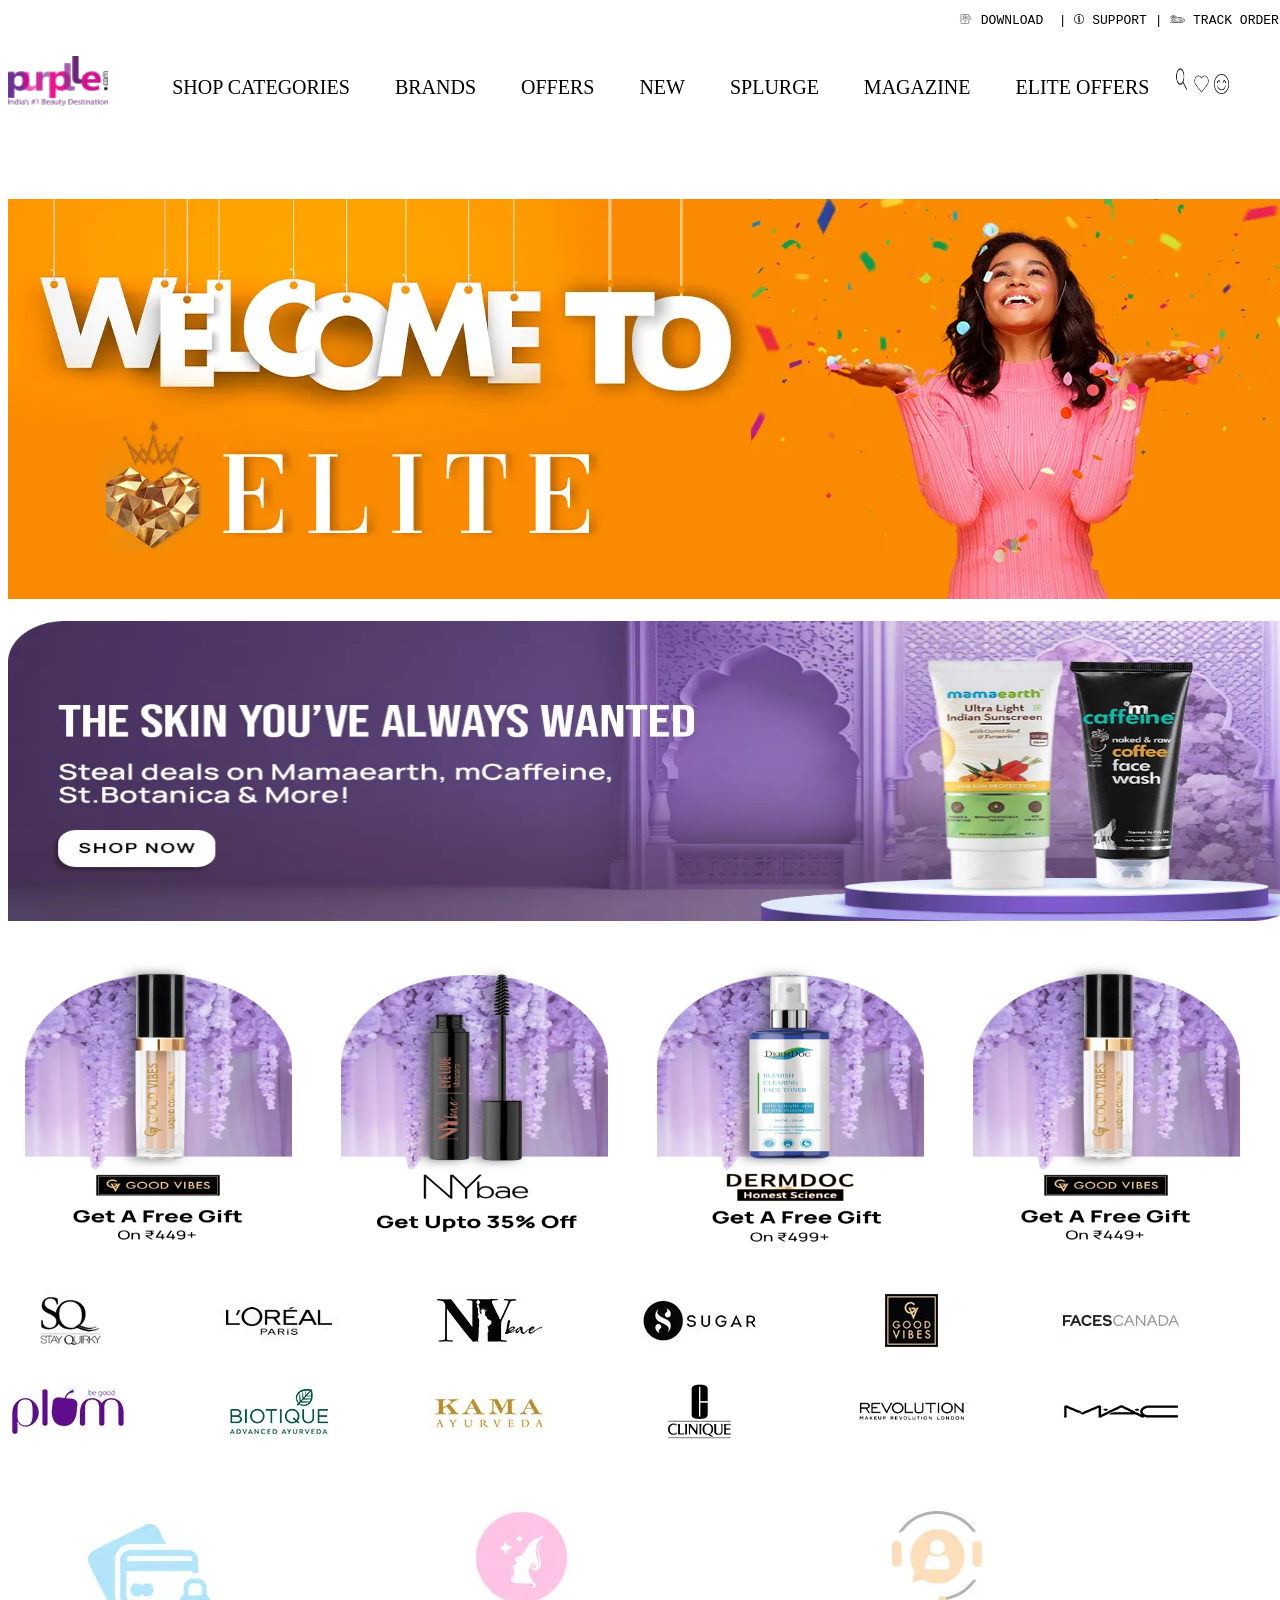
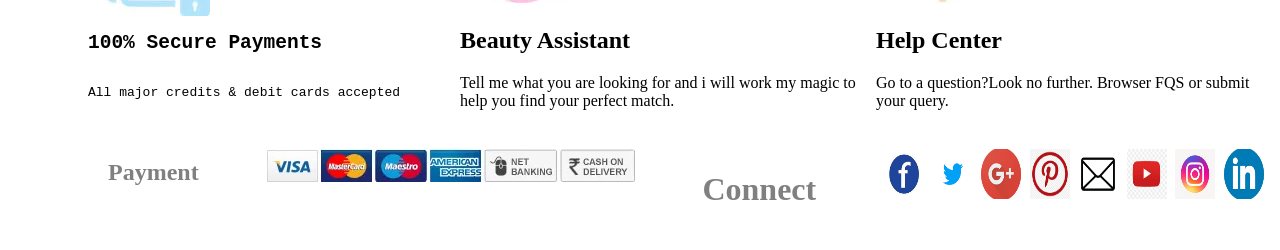
<file: index.html>
<!doctype html>
<html>
<head>
<title>
</title>
<link rel="stylesheet" href="./css/poll.css">
</head>
<body>
<pre>
<div class="a"><a href="download.html"style="text-decoration:none;"><img src="./images/down.png" width=15px height=10px><span style="color:black;"> DOWNLOAD</span></a>  | <a href="support.html" style="text-decoration:none;"><img src="./images/support.png" width=10px height=10px><span style="color:black;"> SUPPORT</span></a> | <a href="" style="text-decoration:none;"><img src="./images/track.png"width=15px height=10px><span style="color:black;"> TRACK ORDER</span></a></div>
</pre>
<div class="ali">
<nav> 
<div class="gin"><img src="./images/ale.png" width=100px height=50px></div>
<ul>
<li><a  class="shop-nav" href="#subu" style="text-decoration:none;"><span style="color:black;">SHOP CATEGORIES</span></a>
<div id="subu">
<div class="suve">
<div class="kav">
<pre>
Hair Accessories
<h4>Complete Hair Accessories Collection
Hair Clips & Bands
Hair Extensions
</h4>
</pre>
</div>
<div class="dhanu">
<pre>
Toners & Face Mists
<h4>Complete Toners & Face Mists Collection
Toners
Face Mists
</h4>
</pre>
</div>
</div>
<div class="nis">
<div class="subi">
<pre>
Makeup Accessories
<h4>Complete Makeup Accessories
Collection
Makeup Pouches
Nail Art
Eye Lenses
</h4>
</pre>
</div>
<div class="prathi">
<pre>
Gifts and Values Sets-Mom & Baby
<h4>
Complete Gifts and Value Sets-Mom & 
Baby Collection
Mom & Baby Gift Sets
</h4>
</pre>
</div>
</div>
<div class="japi">
<div class="aar">
<pre>
Oral Care
<h4>Complete Oral Care Collection
Floss & Tongue Cleaners
Mouthwash 
Toothpaste
ToothBrush
</h4>
</pre>
</div>
<div class="ind">
<pre>
Lifestyle Appliances
<h4>
Complete Lifestyle Appliances Collection
Smart Watches
Smart Bands
Headphones 
</h4>
</pre>
</div>
</div>
</div>
</li>
<li><a href="#desi"style="text-decoration:none;"><span style="color:black;">BRANDS</span></a>
<div class="desi">
<img src="./images/loq.png">
<img src="./images/low.png">
<img src="./images/ny.png">
<img src="./images/suq.png">
<img src="./images/gv.png">
<img src="./images/fac.png">
<img src="./images/plu.png">
<img src="./images/bit.png">
<img src="./images/kar.png">
<img src="./images/cli.png">
<img src="./images/mur.png">
<img src="./images/mac.png">
</div>
</li>
<li><a href="offers.html"style="text-decoration:none;"><span style="color:black;">OFFERS</span></a></li>
<li><a href="new.html"style="text-decoration:none;"><span style="color:black;">NEW</span></a></li> 
<li><a href="splurge.html"style="text-decoration:none;"><span style="color:black;">SPLURGE</span></a></li>
<li><a href="refund.html"style="text-decoration:none;"><span style="color:black;">MAGAZINE</span></a></li>
<li><a href="ellite.html"style="text-decoration:none;"><span style="color:black;">ELITE OFFERS</span></a></li> 
<img src="./images/search.png"width=15px height=30px>
<img src="./images/fav.png"width=15px height=20px>
<img src="./images/smile.png"width=15px height=20px>
</ul>
</nav>
</div>
<img src="./images/eli.png">
<br>
<br>
<div class="mard">
<img src="./images/the.png"width=1300px height=300px>
<img src="./images/black.png"width=1260px height=300px>
<img src="./images/opt.png"width=1260px height=300px>
</div>
<br>
<br>
<div class="vill">
<img src="./images/san.png" width=300px height=300px>
<img src="./images/get.png" width=300px height=300px>
<img src="./images/gif.png" width=300px height=300px>
<img src="./images/san.png" width=300px height=300px>
</div>
<br>
<br>
<div class="gira">
<img src="./images/loq.png">
<img src="./images/low.png">
<img src="./images/ny.png">
<img src="./images/suq.png">
<img src="./images/gv.png">
<img src="./images/fac.png">
</div>
<br>
<br>
<div class="honk">
<img src="./images/plu.png">
<img src="./images/bit.png">
<img src="./images/kar.png">
<img src="./images/cli.png">
<img src="./images/mur.png">
<img src="./images/mac.png">
</div>

<br>
<br>
<br>
<br>
<div class="ion">
<pre>
<div class="im">
    <img src="./images/pay.png">
<h2>100% Secure Payments   </h2>
All major credits & debit cards accepted
</div></pre>
<div class="beu">
<img src="./images/beu.png">
<a href="refund.html"style="text-decoration:none;">
<h2><span style="color:black;">Beauty Assistant</span></h2>
<span style="color:black;">Tell me what you are looking for and i will work
my magic to help you find your perfect match.</span></a>
</div>
<div class="mic">
<img src="./images/mic.png">
<a href="support.html"style="text-decoration:none;">
<h2><span style="color:black;">Help Center</span></h2>
<span style="color:black;">Go to a question?Look no further.
Browser FQS or submit your query.</span> </a>
</div></div>
<br>
<br>
<div class="der">
<div class="paym">
<div class="hz"><h2><span style="color:grey;">Payment</span></h2></div>
<img src="./images/am.png">
</div>
<div class="conn">
<h1><span style="color:grey;">Connect</span></h1>
<div class="logo">
<img src="./images/fac.jpg"width=40px height=50px>
<img src="./images/tw.png" width=40px height=50px>
<img src="./images/gp.jpg"width=40px height=50px>
<img src="./images/pri.png"width=40px height=50px>
<img src="./images/mail.png"width=40px height=50px>
<img src="./images/you.jpg" width=40px height=50px>
<img src="./images/insta.jpg" width=40px height=50px>
<img src="./images/link.png"width=40px height=50px>
</div>
</div></div>


</body>
</html>
</file>
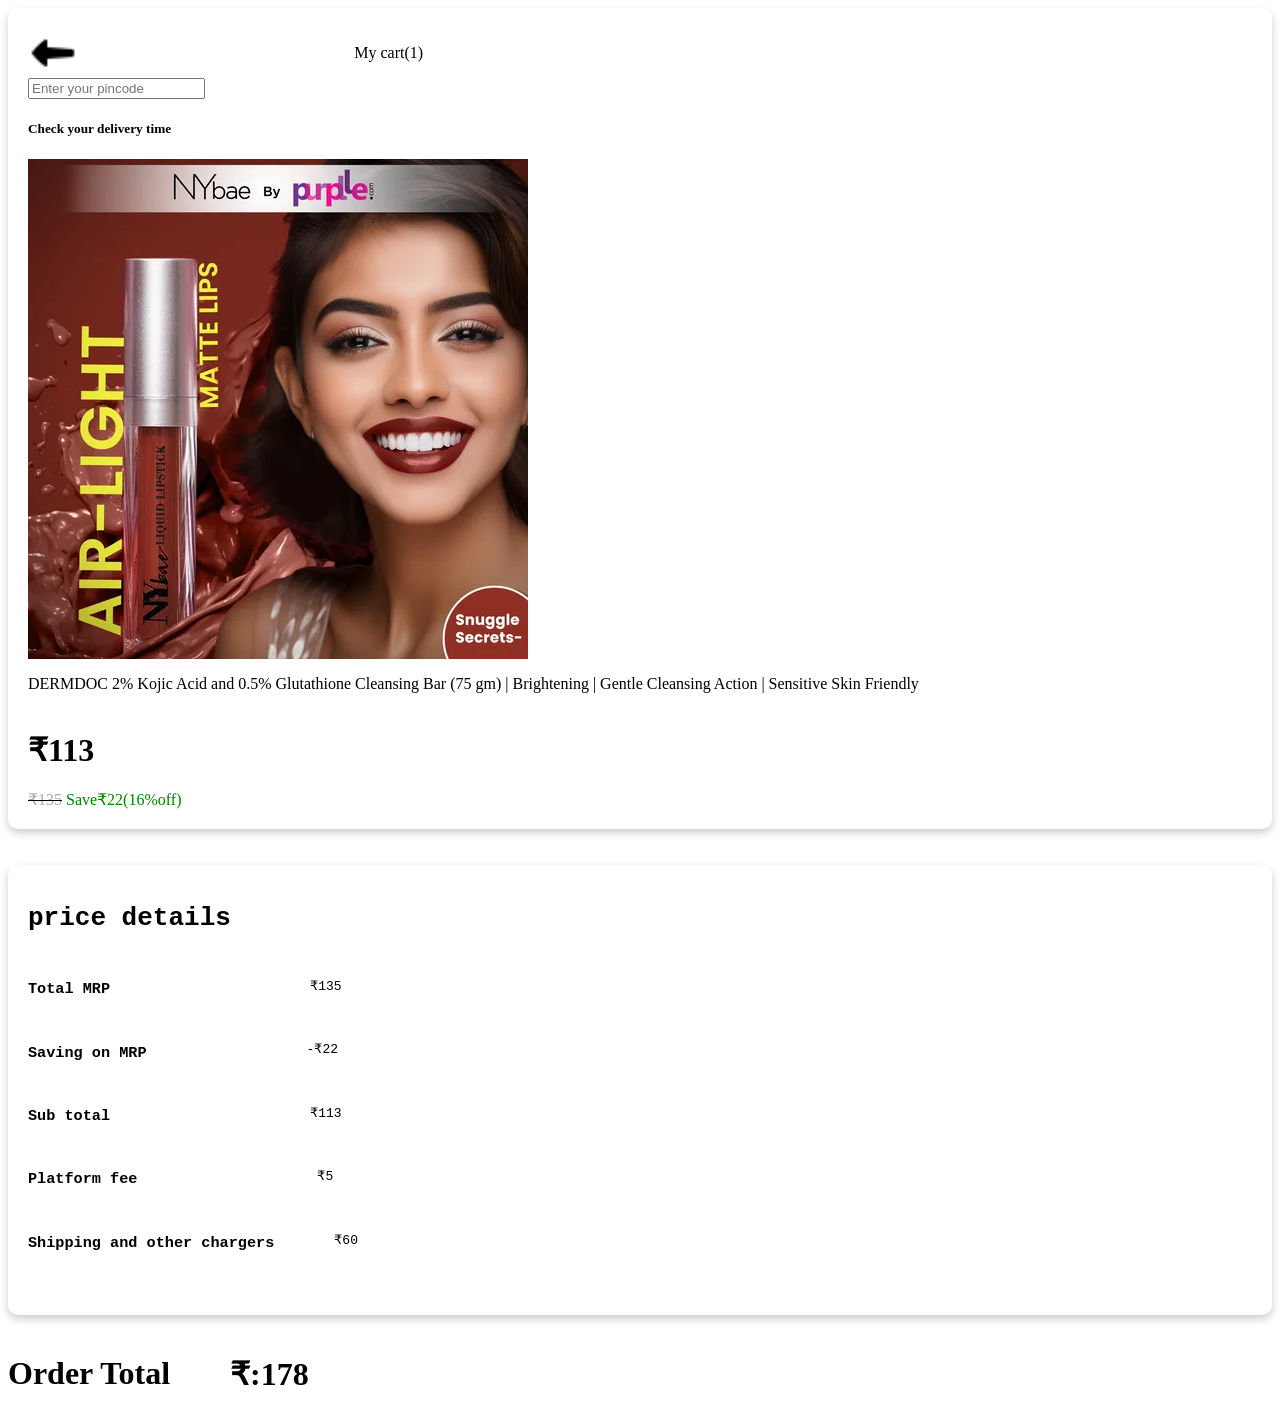
<file: add.html>
<!doctype html>
<html>
<head>
<title>Add cart</title>
<link rel="stylesheet" href="./css/poll.css">
</head>
<body>
<div id="meen">
<div class="brit">
<img src="./images/left.png" alt="arrow" height="50px">
<p>My cart(1)</p></div>
<input id="pin" type="text" placeholder="Enter your pincode" required>
<h5>Check your delivery time</h5>
<div class="hell">
<img src="./images/lip.png" alt="pears">
<p>DERMDOC 2% Kojic Acid and 0.5% Glutathione Cleansing Bar (75 gm) | Brightening | Gentle Cleansing Action | Sensitive Skin Friendly</p></div>
<h1><b>&#8377;113</b></h1><del><span style="color:darkgrey;">&#8377;135</span></del> <span style="color:green;">Save&#8377;22(16%off)</span>
</div><br><br>
<div id="ot">
<pre>
<h1>price details</h1>
<div class="mrp"><h3>Total MRP</h3><p>&#8377;135</p></div>
<div class="asa"><h3>Saving on MRP</h3><p>-&#8377;22</p></div>
<div class="merc"><h3>Sub total</h3><p>&#8377;113</p></div>
<div class="mirth"><h3>Platform fee</h3><p>&#8377;5</p></div>
<div class="ver"><h3>Shipping and other chargers</h3><p>&#8377;60</p></div>
</pre></div><br>
<div class="meo">
<div class="ode"><h1>Order Total</h1><h1>&#8377:178</h1>
</div></div>
</body>
</html>
</file>
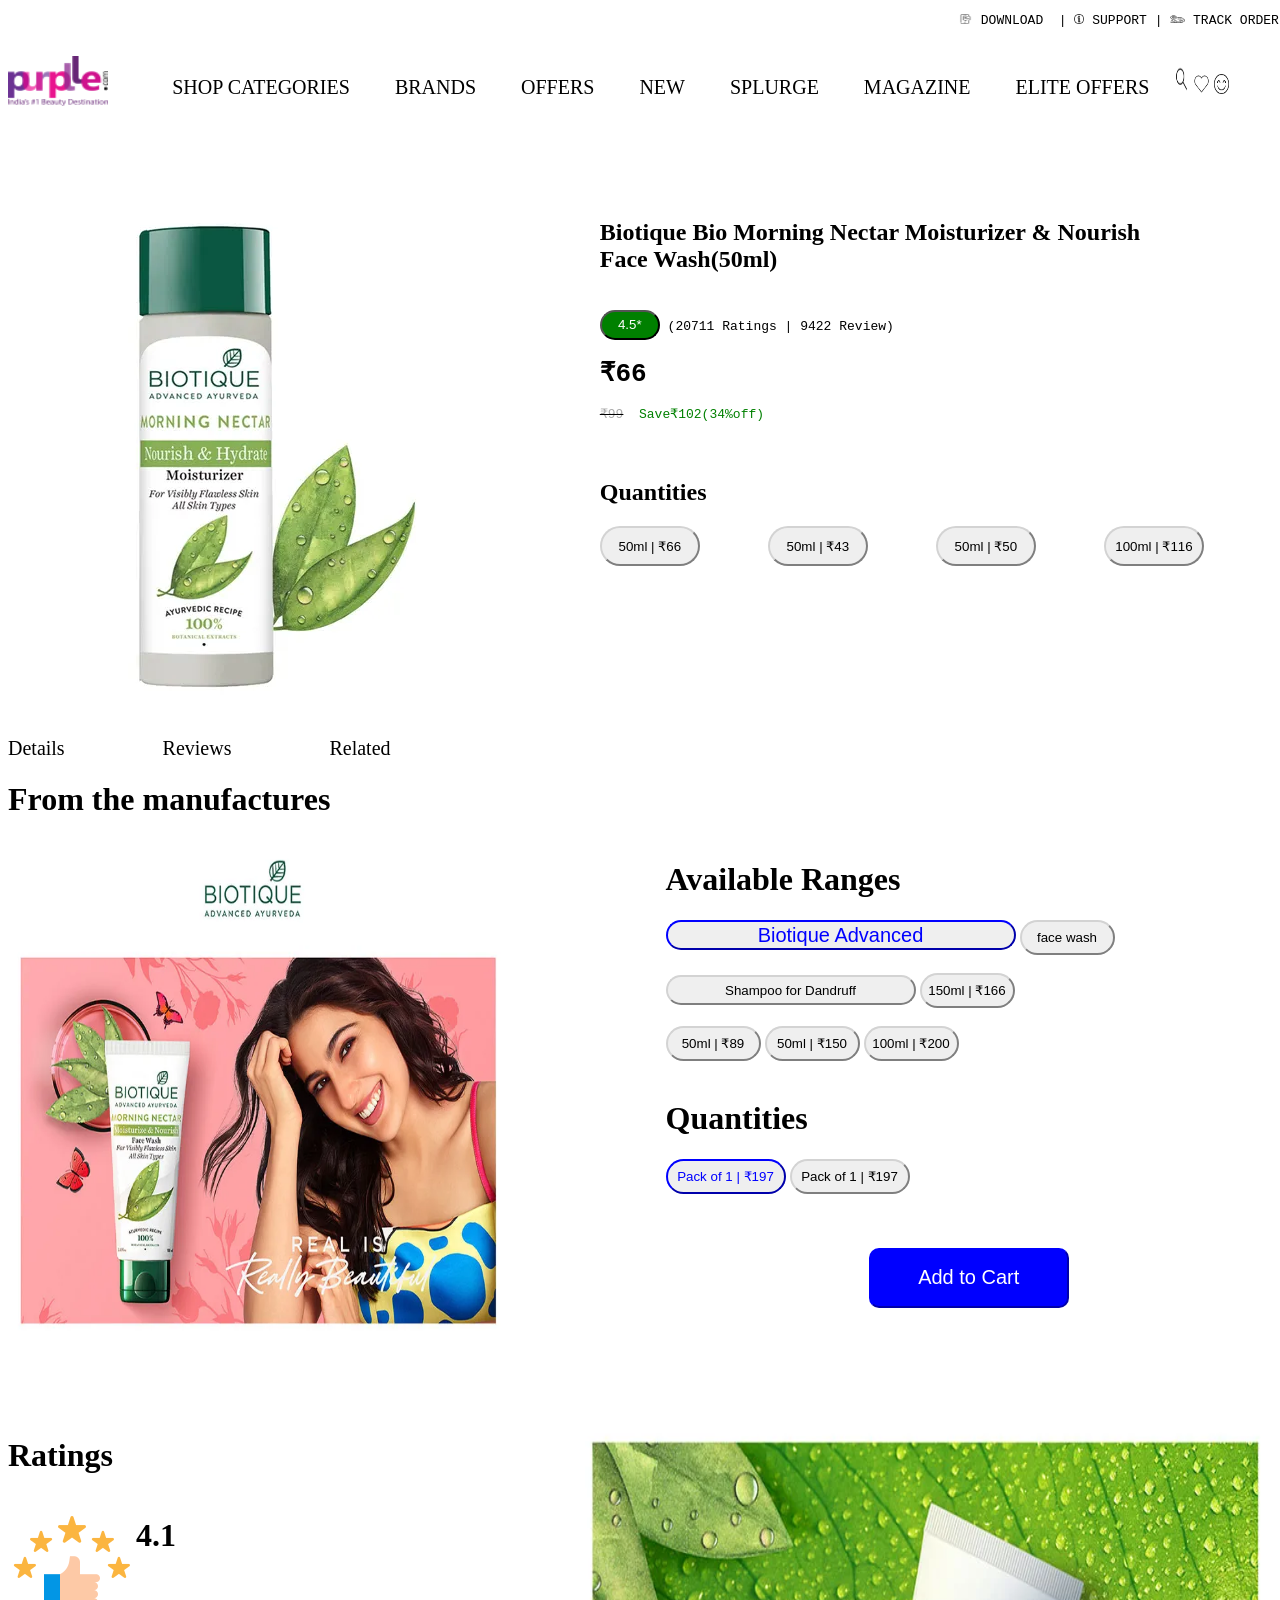
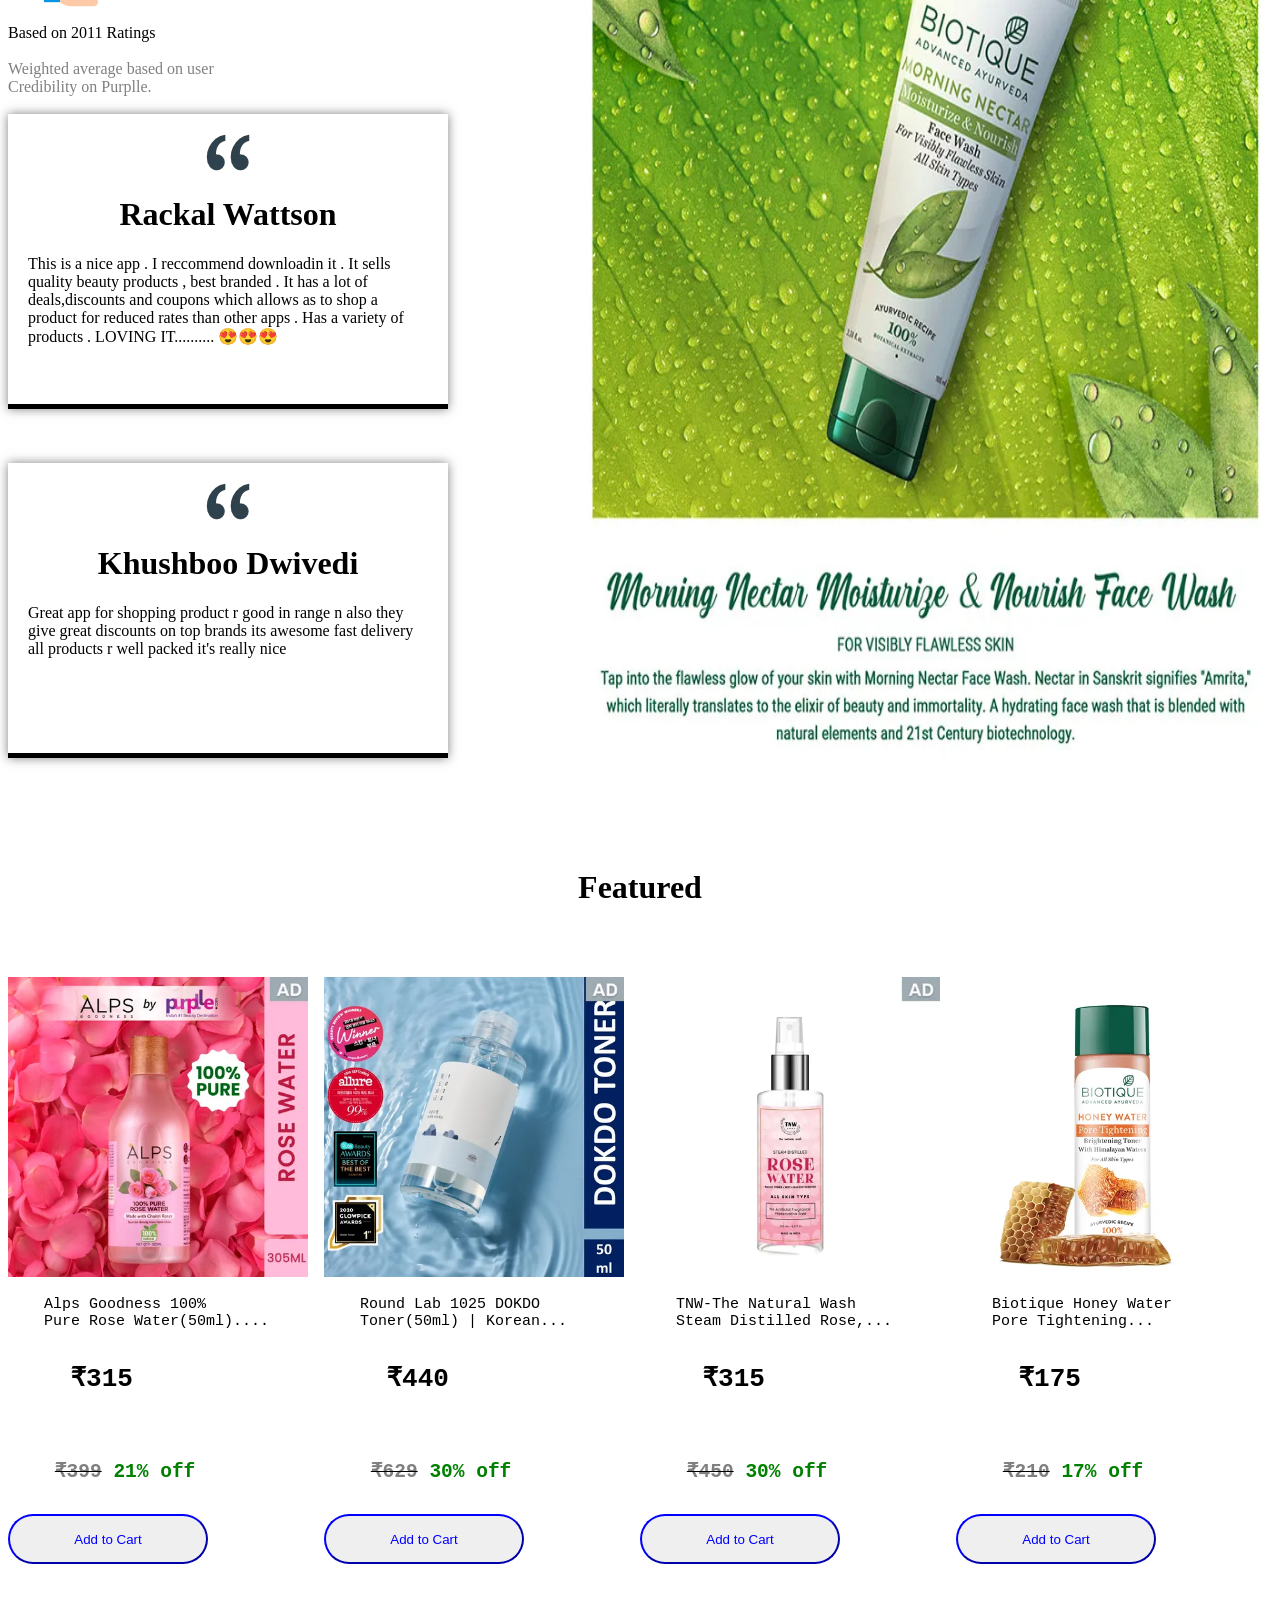
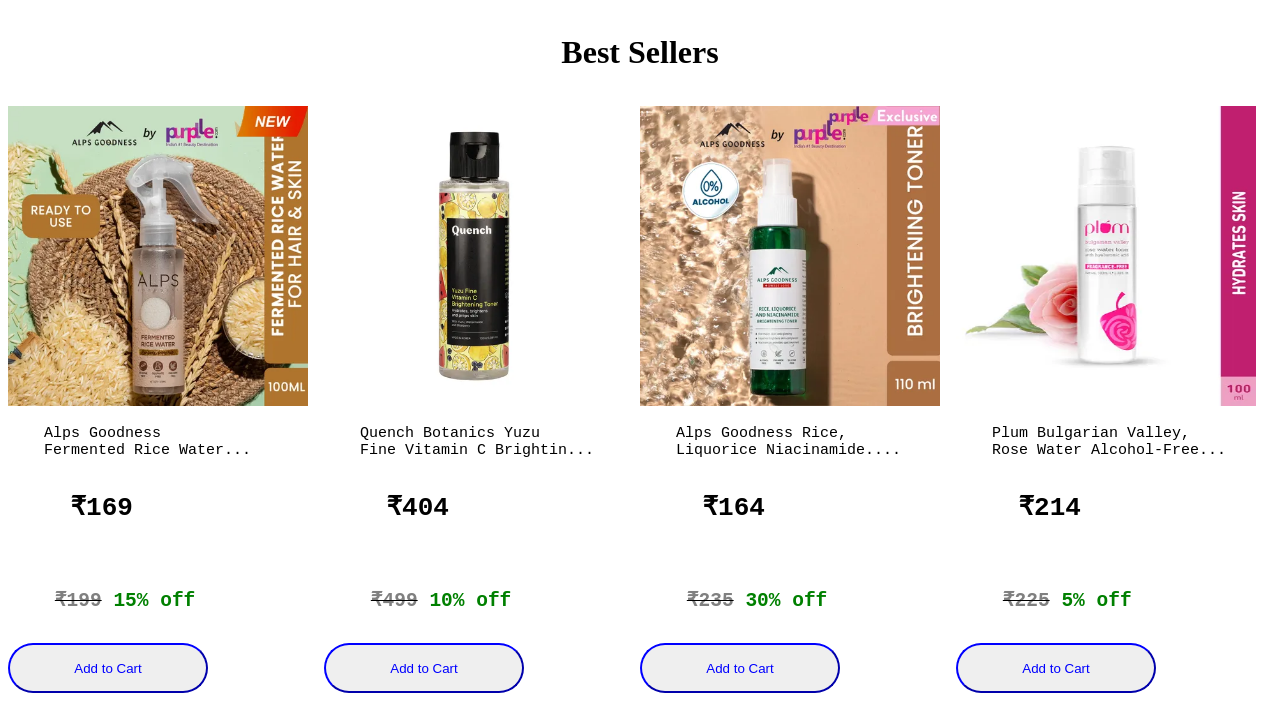
<file: bio.html>
<!doctype html>
<html>
<head>
<title>
product webpages
</title>
<link rel="stylesheet" href="./css/poll.css">
</head>
<body>
<pre>
<div class="a"><a href="download.html"style="text-decoration:none;"><img src="./images/down.png" width=15px height=10px><span style="color:black;"> DOWNLOAD</span></a>  | <a href="" style="text-decoration:none;"><img src="./images/support.png" width=10px height=10px><span style="color:black;"> SUPPORT</span></a> | <a href="" style="text-decoration:none;"><img src="./images/track.png"width=15px height=10px><span style="color:black;"> TRACK ORDER</span></a></div>
</pre>
<div class="ali">
<nav> 
<div class="gin"><img src="./images/ale.png" width=100px height=50px></div>
<ul>
<li><a  class="shop-nav" href="#subu" style="text-decoration:none;"><span style="color:black;">SHOP CATEGORIES</span></a>
<div id="subu">
<div class="suve">
<div class="kav">
<pre>
Hair Accessories
<h4>Complete Hair Accessories Collection
Hair Clips & Bands
Hair Extensions
</h4>
</pre>
</div>
<div class="dhanu">
<pre>
Toners & Face Mists
<h4>Complete Toners & Face Mists Collection
Toners
Face Mists
</h4>
</pre>
</div>
</div>
<div class="nis">
<div class="subi">
<pre>
Makeup Accessories
<h4>Complete Makeup Accessories
Collection
Makeup Pouches
Nail Art
Eye Lenses
</h4>
</pre>
</div>
<div class="prathi">
<pre>
Gifts and Values Sets-Mom & Baby
<h4>
Complete Gifts and Value Sets-Mom & 
Baby Collection
Mom & Baby Gift Sets
</h4>
</pre>
</div>
</div>
<div class="japi">
<div class="aar">
<pre>
Oral Care
<h4>Complete Oral Care Collection
Floss & Tongue Cleaners
Mouthwash 
Toothpaste
ToothBrush
</h4>
</pre>
</div>
<div class="ind">
<pre>
Lifestyle Appliances
<h4>
Complete Lifestyle Appliances Collection
Smart Watches
Smart Bands
Headphones 
</h4>
</pre>
</div>
</div>
</div>
</li>
<li><a href="#desi"style="text-decoration:none;"><span style="color:black;">BRANDS</span></a>
<div class="desi">
<img src="./images/loq.png">
<img src="./images/low.png">
<img src="./images/ny.png">
<img src="./images/suq.png">
<img src="./images/gv.png">
<img src="./images/fac.png">
<img src="./images/plu.png">
<img src="./images/bit.png">
<img src="./images/kar.png">
<img src="./images/cli.png">
<img src="./images/mur.png">
<img src="./images/mac.png">
</div>
</li>
<li><a href="offers.html"style="text-decoration:none;"><span style="color:black;">OFFERS</span></a></li>
<li><a href="new.html"style="text-decoration:none;"><span style="color:black;">NEW</span></a></li> 
<li><a href="splurge.html"style="text-decoration:none;"><span style="color:black;">SPLURGE</span></a></li>
<li><a href="refund.html"style="text-decoration:none;"><span style="color:black;">MAGAZINE</span></a></li>
<li><a href="index.html"style="text-decoration:none;"><span style="color:black;">ELITE OFFERS</span></a></li> 
<img src="./images/search.png"width=15px height=30px>
<img src="./images/fav.png"width=15px height=20px>
<img src="./images/smile.png"width=15px height=20px>
</ul>
</nav>
</div>

<div class="sd">
<div class="rt">
<img src="./images/bio.png">
</div>
<div class="yt">

<h2>Biotique Bio Morning Nectar Moisturizer & Nourish 
<br>
Face Wash(50ml)
<br>
</h2>
<div class="uy">
<pre>
<input id="rate" type="submit" value="4.5*"> (20711 Ratings | 9422 Review)
<h1><b>&#8377;66</b></h1><del><span style="color:darkgrey;">&#8377;99</span></del>  <span style="color:green;">Save&#8377;102(34%off)</span>
</pre>

</div>
<div class="fq">
<h2>Quantities</h2>
<div class="fr">
<input id="fif" type="submit" value="50ml | &#8377;66">
<input id="fif" type="submit" value="50ml | &#8377;43">
<input id="fif" type="submit" value="50ml | &#8377;50">
<input id="fif" type="submit" value="100ml | &#8377;116">

</div>
</div>
</div>
</div><br>
<br>
<br>

<div class="xz">
<nav>
<a href="#details"style="text-decoration:none;"><span style="color:black;">Details</span></a>
<a href="#review"style="text-decoration:none;"><span style="color:black;">Reviews</span></a>
<a href="#id"style="text-decoration:none;"><span style="color:black;">Related</span></a>
</nav>
</div>
<div id="details">
<h1>From the manufactures</h1>
<div class="axe">
<div class="xc">
<img src="./images/tiq.png"width=500px height=500px>
</div>
<div class="neo">
<h1>Available Ranges</h1>
<div class="df"><input id="pri" type="submit" value="Biotique Advanced">
<input id="lipses" type="submit" value="face wash">
</div>
<br>
<div class="cx">
<input id="lig" type="submit" value="Shampoo for Dandruff">
<input id="fi" type="submit" value="150ml | &#8377;166">
</div>
<br>
<div class="df">
<input id="in" type="submit" value="50ml | &#8377;89">
<input id="an" type="submit" value="50ml | &#8377;150">
<input id="on"type="submit"value="100ml | &#8377;200">
</div>
<br>
<h1>Quantities</h1>
<div class="sat">
<input id="one" type="submit" value="Pack of 1 | &#8377;197">
<input id="eno" type="submit" value="Pack of 1 | &#8377;197">
</div>
<br>
<br>
<br>
<div class="owt">
<center><input id="cart" type="submit" value="Add to Cart"></center>
</div>
</div>
</div>
</div>
<br>
<br>
<br>
<br>
<div id="review">
<div class="bug">

<div class="class">
<h1>Ratings</h1>
<div class="jpg"><img src="./images/rating.png">
<h1>4.1</h1>
</div>
Based on 2011 Ratings
<br>
<br>
<span style="color:grey;">Weighted average based on user
<br>
Credibility on Purplle.</span>
<br>
<br>
<div class="jpeg">
<center><img src="./images/quote.png"></center>
<center><h1>Rackal Wattson</h1></center>
This is a nice app . I reccommend downloadin it . It sells quality beauty products ,
best branded . It has a lot of deals,discounts and coupons which allows as to shop 
a product for reduced rates than other apps . Has a variety of products . 
LOVING IT.......... 😍😍😍
</div><br><br>
<br>
<div class="kh">
<center><img src="./images/quote.png"></center>
<center><h1>  Khushboo Dwivedi  </h1></center>
Great app for shopping product r good in range n also they give great discounts on
top brands its awesome fast delivery all products r well packed it's really nice
</div>
<br>
</div>

<div class="png">
<img src="./images/tup.png"width=700px height=950px>
</div>
</div>
</div>
<br>
<br>
<br>
<br>
<div id="id">
<center><h1>Featured</h1></center>
<br>
<br>
<div class="grow">
<div class="pices">
<pre>
<img src="./images/alps.png"width=300px height=300px><br>
<div class="denm">    Alps Goodness 100%
    Pure Rose Water(50ml)....</div>
<h1>    &#8377;315<h1> 
<h2>    <del><span style="color:grey;">&#8377;399</span></del> <span style="color:green;">21% off</span></h2>
<button id="ex" onclick="addToCart('Alps Goodness 100% Pure Rose Water(50ml)', './images/alps.png')">Add to Cart</button>
</pre>
</div>
<div class="pops">
<pre>
<img src="./images/lan.png"width=300px height=300px><br>
<div class="denm">    Round Lab 1025 DOKDO
    Toner(50ml) | Korean...</div>
<h1>    &#8377;440<h1> 
<h2>    <del><span style="color:grey;">&#8377;629</span></del> <span style="color:green;">30% off</span></h2>
<button id="ex" onclick="addToCart(' Round Lab 1025 DOKDO', './images/lan.png')">Add to Cart</button>
</pre>
</div>
<div class="vki">
<pre>
<img src="./images/tnw.png"width=300px height=300px><br>
<div class="denm">    TNW-The Natural Wash
    Steam Distilled Rose,...</div>
<h1>    &#8377;315<h1> 
<h2>    <del><span style="color:grey;">&#8377;450</span></del> <span style="color:green;">30% off</span></h2>
<button id="ex" onclick="addToCart('TNW-The Natural Wash', './images/tnw.png')">Add to Cart</button>
</pre>
</div>
<div class="pills">
<pre>
<img src="./images/hone.png"width=300px height=300px><br>
<div class="denm">    Biotique Honey Water
    Pore Tightening...</div>
<h1>    &#8377;175<h1> 
<h2>    <del><span style="color:grey;">&#8377;210</span></del> <span style="color:green;">17% off</span></h2>
<button id="ex" onclick="addToCart(' Biotique Honey Water', './images/hone.png')">Add to Cart</button>
</pre>
</div>
</div>
<br>
<br>

<center><h1>Best Sellers</h1></center>
<div class="mabe">
<div class="mage">
<pre>
<img src="./images/fer.png"width=300px height=300px><br>
<div class="denm">    Alps Goodness
    Fermented Rice Water...</div>
<h1>    &#8377;169<h1> 
<h2>    <del><span style="color:grey;">&#8377;199</span></del> <span style="color:green;">15% off</span></h2>
<button id="ex" onclick="addToCart('Alps Goodness Fermented Rice Water', './images/fer.png')">Add to Cart</button>
</pre>
</div>
<div class="matte">
<pre>
<img src="./images/que.png"width=300px height=300px><br>
<div class="denm">    Quench Botanics Yuzu 
    Fine Vitamin C Brightin...</div>
<h1>    &#8377;404<h1> 
<h2>    <del><span style="color:grey;">&#8377;499</span></del> <span style="color:green;">10% off</span></h2>
<button id="ex" onclick="addToCart('Quench Botanics Yuzu ', './images/que.png')">Add to Cart</button>
</pre>
</div>
<div class="sound">
<pre>
<img src="./images/go.png"width=300px height=300px><br>
<div class="denm">    Alps Goodness Rice,
    Liquorice Niacinamide....</div>
<h1>    &#8377;164<h1> 
<h2>    <del><span style="color:grey;">&#8377;235</span></del> <span style="color:green;">30% off</span></h2>
<button id="ex" onclick="addToCart('Alps Goodness Rice,', './images/go.png')">Add to Cart</button>
</pre>
</div>
<div class="bulk">
<pre>
<img src="./images/goo.png"width=300px height=300px><br>
<div class="denm">    Plum Bulgarian Valley,
    Rose Water Alcohol-Free...</div>
<h1>    &#8377;214<h1> 
<h2>    <del><span style="color:grey;">&#8377;225</span></del> <span style="color:green;">5% off</span></h2>
<button id="ex" onclick="addToCart('Plum Bulgarian Valley', './images/goo.png')">Add to Cart</button>
</pre>
</div>
</div>
</div>
</div>

<script>
function addToCart(name, image) {
  // Get existing cart or empty array
  let cart = JSON.parse(localStorage.getItem("cart")) || [];

  // Add new item to cart
  cart.push({ name, image });

  // Save back to localStorage
  localStorage.setItem("cart", JSON.stringify(cart));

  // Notify user - you can use alert or custom popup
  alert(name + " added to cart!");
}
</script>
</body>
</html>
</file>
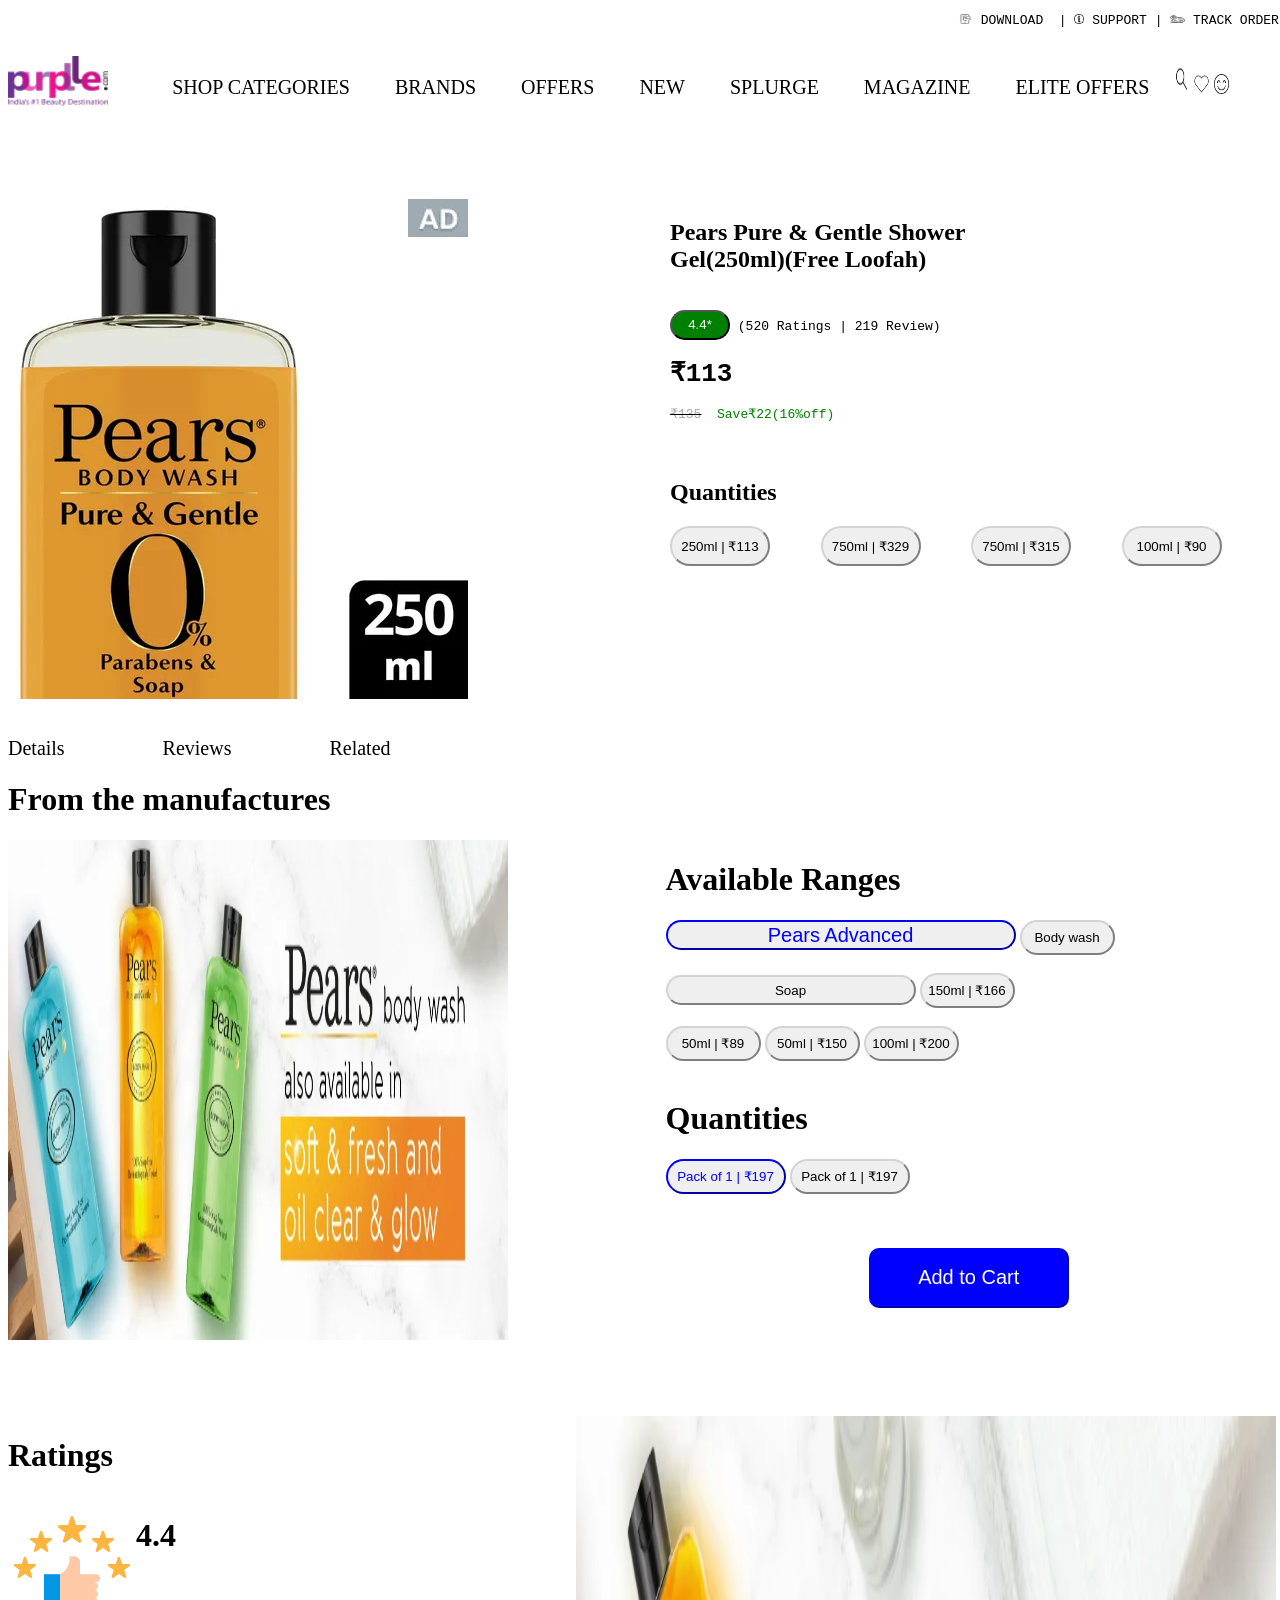
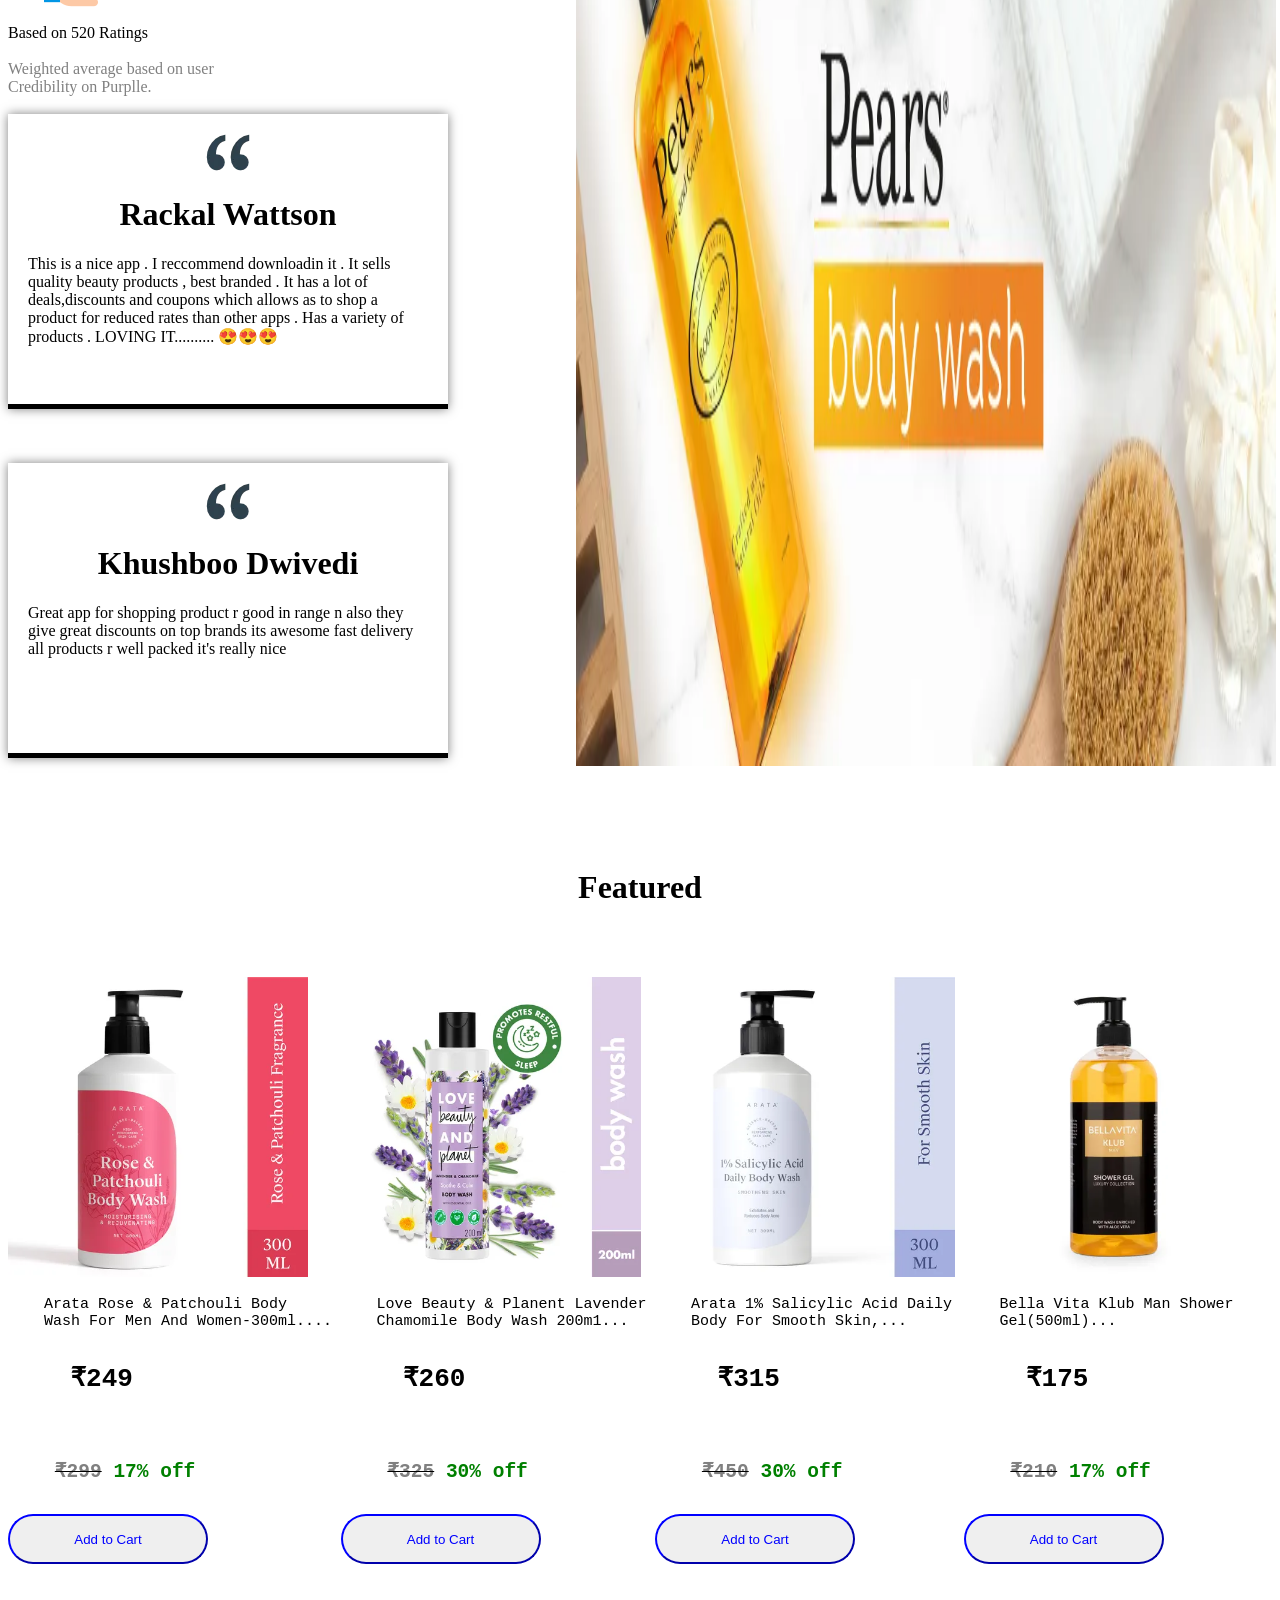
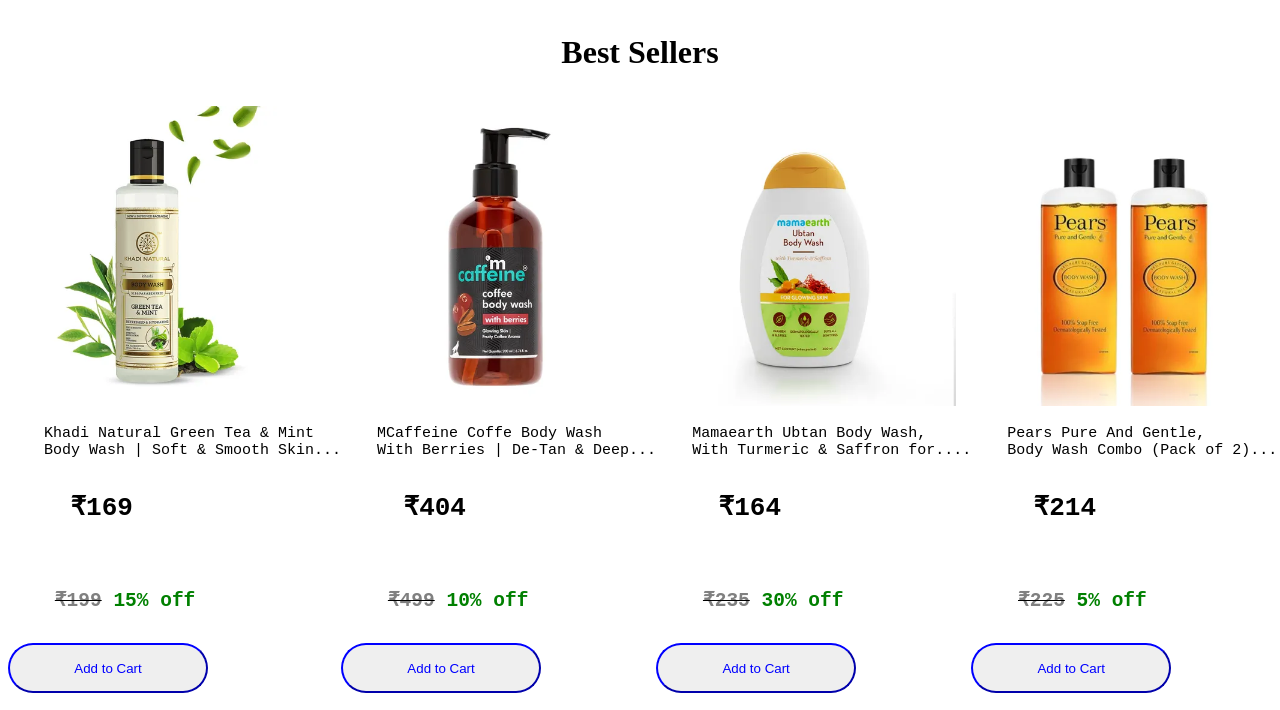
<file: body.html>
<!doctype html>
<html>
<head>
<title>
product webpages
</title>
<link rel="stylesheet" href="./css/poll.css">
</head>
<body>
<pre>
<div class="a"><a href="download.html"style="text-decoration:none;"><img src="./images/down.png" width=15px height=10px><span style="color:black;"> DOWNLOAD</span></a>  | <a href="" style="text-decoration:none;"><img src="./images/support.png" width=10px height=10px><span style="color:black;"> SUPPORT</span></a> | <a href="" style="text-decoration:none;"><img src="./images/track.png"width=15px height=10px><span style="color:black;"> TRACK ORDER</span></a></div>
</pre>
<div class="ali">
<nav> 
<div class="gin"><img src="./images/ale.png" width=100px height=50px></div>
<ul>
<li><a  class="shop-nav" href="#subu" style="text-decoration:none;"><span style="color:black;">SHOP CATEGORIES</span></a>
<div id="subu">
<div class="suve">
<div class="kav">
<pre>
Hair Accessories
<h4>Complete Hair Accessories Collection
Hair Clips & Bands
Hair Extensions
</h4>
</pre>
</div>
<div class="dhanu">
<pre>
Toners & Face Mists
<h4>Complete Toners & Face Mists Collection
Toners
Face Mists
</h4>
</pre>
</div>
</div>
<div class="nis">
<div class="subi">
<pre>
Makeup Accessories
<h4>Complete Makeup Accessories
Collection
Makeup Pouches
Nail Art
Eye Lenses
</h4>
</pre>
</div>
<div class="prathi">
<pre>
Gifts and Values Sets-Mom & Baby
<h4>
Complete Gifts and Value Sets-Mom & 
Baby Collection
Mom & Baby Gift Sets
</h4>
</pre>
</div>
</div>
<div class="japi">
<div class="aar">
<pre>
Oral Care
<h4>Complete Oral Care Collection
Floss & Tongue Cleaners
Mouthwash 
Toothpaste
ToothBrush
</h4>
</pre>
</div>
<div class="ind">
<pre>
Lifestyle Appliances
<h4>
Complete Lifestyle Appliances Collection
Smart Watches
Smart Bands
Headphones 
</h4>
</pre>
</div>
</div>
</div>
</li>
<li><a href="download.html"style="text-decoration:none;"><span style="color:black;">BRANDS</span></a>
<div class="desi">
<img src="./images/loq.png">
<img src="./images/low.png">
<img src="./images/ny.png">
<img src="./images/suq.png">
<img src="./images/gv.png">
<img src="./images/fac.png">
<img src="./images/plu.png">
<img src="./images/bit.png">
<img src="./images/kar.png">
<img src="./images/cli.png">
<img src="./images/mur.png">
<img src="./images/mac.png">
</div>
</li>
<li><a href="offers.html"style="text-decoration:none;"><span style="color:black;">OFFERS</span></a></li>
<li><a href="new.html"style="text-decoration:none;"><span style="color:black;">NEW</span></a></li> 
<li><a href="splurge.html"style="text-decoration:none;"><span style="color:black;">SPLURGE</span></a></li>
<li><a href="refund.html"style="text-decoration:none;"><span style="color:black;">MAGAZINE</span></a></li>
<li><a href="index.html"style="text-decoration:none;"><span style="color:black;">ELITE OFFERS</span></a></li> 
<img src="./images/search.png"width=15px height=30px>
<img src="./images/fav.png"width=15px height=20px>
<img src="./images/smile.png"width=15px height=20px>
</ul>
</nav>
</div>

<div class="sd">
<div class="rt">
<img src="./images/para.png">
</div>
<div class="yt">

<h2>Pears Pure & Gentle Shower 
<br>
Gel(250ml)(Free Loofah) 
<br>
</h2>
<div class="uy">
<pre>
<input id="rate" type="submit" value="4.4*"> (520 Ratings | 219 Review)
<h1><b>&#8377;113</b></h1><del><span style="color:darkgrey;">&#8377;135</span></del>  <span style="color:green;">Save&#8377;22(16%off)</span>
</pre>

</div>
<div class="fq">
<h2>Quantities</h2>
<div class="fr">
<input id="fif" type="submit" value="250ml | &#8377;113">
<input id="fif" type="submit" value="750ml | &#8377;329">
<input id="fif" type="submit" value="750ml | &#8377;315">
<input id="fif" type="submit" value="100ml | &#8377;90">

</div>
</div>
</div>
</div><br>
<br>
<br>

<div class="xz">
<nav>
<a href="#details"style="text-decoration:none;"><span style="color:black;">Details</span></a>
<a href="#review"style="text-decoration:none;"><span style="color:black;">Reviews</span></a>
<a href="#id"style="text-decoration:none;"><span style="color:black;">Related</span></a>
</nav>
</div>
<div id="details">
<h1>From the manufactures</h1>
<div class="axe">
<div class="xc">
<img src="./images/per 1.png"width=500px height=500px>
</div>
<div class="neo">
<h1>Available Ranges</h1>
<div class="df"><input id="pri" type="submit" value="Pears Advanced">
<input id="lipses" type="submit" value="Body wash">
</div>
<br>
<div class="cx">
<input id="lig" type="submit" value="Soap">
<input id="fi" type="submit" value="150ml | &#8377;166">
</div>
<br>
<div class="df">
<input id="in" type="submit" value="50ml | &#8377;89">
<input id="an" type="submit" value="50ml | &#8377;150">
<input id="on"type="submit"value="100ml | &#8377;200">
</div>
<br>
<h1>Quantities</h1>
<div class="sat">
<input id="one" type="submit" value="Pack of 1 | &#8377;197">
<input id="eno" type="submit" value="Pack of 1 | &#8377;197">
</div>
<br>
<br>
<br>
<div class="owt">
<center><form action="add.html"><input id="cart" type="submit" value="Add to Cart"></form></center>
</div>
</div>
</div>
</div>
<br>
<br>
<br>
<br>
<div id="review">
<div class="bug">

<div class="class">
<h1>Ratings</h1>
<div class="jpg"><img src="./images/rating.png">
<h1>4.4</h1>
</div>
Based on 520 Ratings
<br>
<br>
<span style="color:grey;">Weighted average based on user
<br>
Credibility on Purplle.</span>
<br>
<br>
<div class="jpeg">
<center><img src="./images/quote.png"></center>
<center><h1>Rackal Wattson</h1></center>
This is a nice app . I reccommend downloadin it . It sells quality beauty products ,
best branded . It has a lot of deals,discounts and coupons which allows as to shop 
a product for reduced rates than other apps . Has a variety of products . 
LOVING IT.......... 😍😍😍
</div><br><br>
<br>
<div class="kh">
<center><img src="./images/quote.png"></center>
<center><h1>  Khushboo Dwivedi  </h1></center>
Great app for shopping product r good in range n also they give great discounts on
top brands its awesome fast delivery all products r well packed it's really nice
</div>
<br>
</div>

<div class="png">
<img src="./images/per.png"width=700px height=950px>
</div>
</div>
</div>
<br>
<br>
<br>
<br>
<div id="id">
<center><h1>Featured</h1></center>
<br>
<br>
<div class="grow">
<div class="pices">
<pre>
<img src="./images/spr.png"width=300px height=300px><br>
<div class="denm">    Arata Rose & Patchouli Body
    Wash For Men And Women-300ml....</div>
<h1>    &#8377;249<h1> 
<h2>    <del><span style="color:grey;">&#8377;299</span></del> <span style="color:green;">17% off</span></h2>
<input id="ex" type="submit" value="Add to Cart">
</pre>
</div>
<div class="pops">
<pre>
<img src="./images/loiu.png"width=300px height=300px><br>
<div class="denm">    Love Beauty & Planent Lavender
    Chamomile Body Wash 200m1...</div>
<h1>    &#8377;260<h1> 
<h2>    <del><span style="color:grey;">&#8377;325</span></del> <span style="color:green;">30% off</span></h2>
<input id="ex" type="submit" value="Add to Cart">
</pre>
</div>
<div class="vki">
<pre>
<img src="./images/arata.png"width=300px height=300px><br>
<div class="denm">    Arata 1% Salicylic Acid Daily
    Body For Smooth Skin,...</div>
<h1>    &#8377;315<h1> 
<h2>    <del><span style="color:grey;">&#8377;450</span></del> <span style="color:green;">30% off</span></h2>
<input id="ex" type="submit" value="Add to Cart">
</pre>
</div>
<div class="pills">
<pre>
<img src="./images/bell.png"width=300px height=300px><br>
<div class="denm">    Bella Vita Klub Man Shower
    Gel(500ml)...</div>
<h1>    &#8377;175<h1> 
<h2>    <del><span style="color:grey;">&#8377;210</span></del> <span style="color:green;">17% off</span></h2>
<input id="ex" type="submit" value="Add to Cart">
</pre>
</div>
</div>
<br>
<br>

<center><h1>Best Sellers</h1></center>
<div class="mabe">
<div class="mage">
<pre>
<img src="./images/redp.png"width=300px height=300px><br>
<div class="denm">    Khadi Natural Green Tea & Mint
    Body Wash | Soft & Smooth Skin...</div>
<h1>    &#8377;169<h1> 
<h2>    <del><span style="color:grey;">&#8377;199</span></del> <span style="color:green;">15% off</span></h2>
<input id="ex" type="submit" value="Add to Cart">
</pre>
</div>
<div class="matte">
<pre>
<img src="./images/caff.png"width=300px height=300px><br>
<div class="denm">    MCaffeine Coffe Body Wash 
    With Berries | De-Tan & Deep...</div>
<h1>    &#8377;404<h1> 
<h2>    <del><span style="color:grey;">&#8377;499</span></del> <span style="color:green;">10% off</span></h2>
<input id="ex" type="submit" value="Add to Cart">
</pre>
</div>
<div class="sound">
<pre>
<img src="./images/ub.png"width=300px height=300px><br>
<div class="denm">    Mamaearth Ubtan Body Wash,
    With Turmeric & Saffron for....</div>
<h1>    &#8377;164<h1> 
<h2>    <del><span style="color:grey;">&#8377;235</span></del> <span style="color:green;">30% off</span></h2>
<input id="ex" type="submit" value="Add to Cart">
</pre>
</div>
<div class="bulk">
<pre>
<img src="./images/pap.png"width=300px height=300px><br>
<div class="denm">    Pears Pure And Gentle,
    Body Wash Combo (Pack of 2)...</div>
<h1>    &#8377;214<h1> 
<h2>    <del><span style="color:grey;">&#8377;225</span></del> <span style="color:green;">5% off</span></h2>
<input id="ex" type="submit" value="Add to Cart">
</pre>
</div>
</div>
</div>
</body>
</html>
</file>
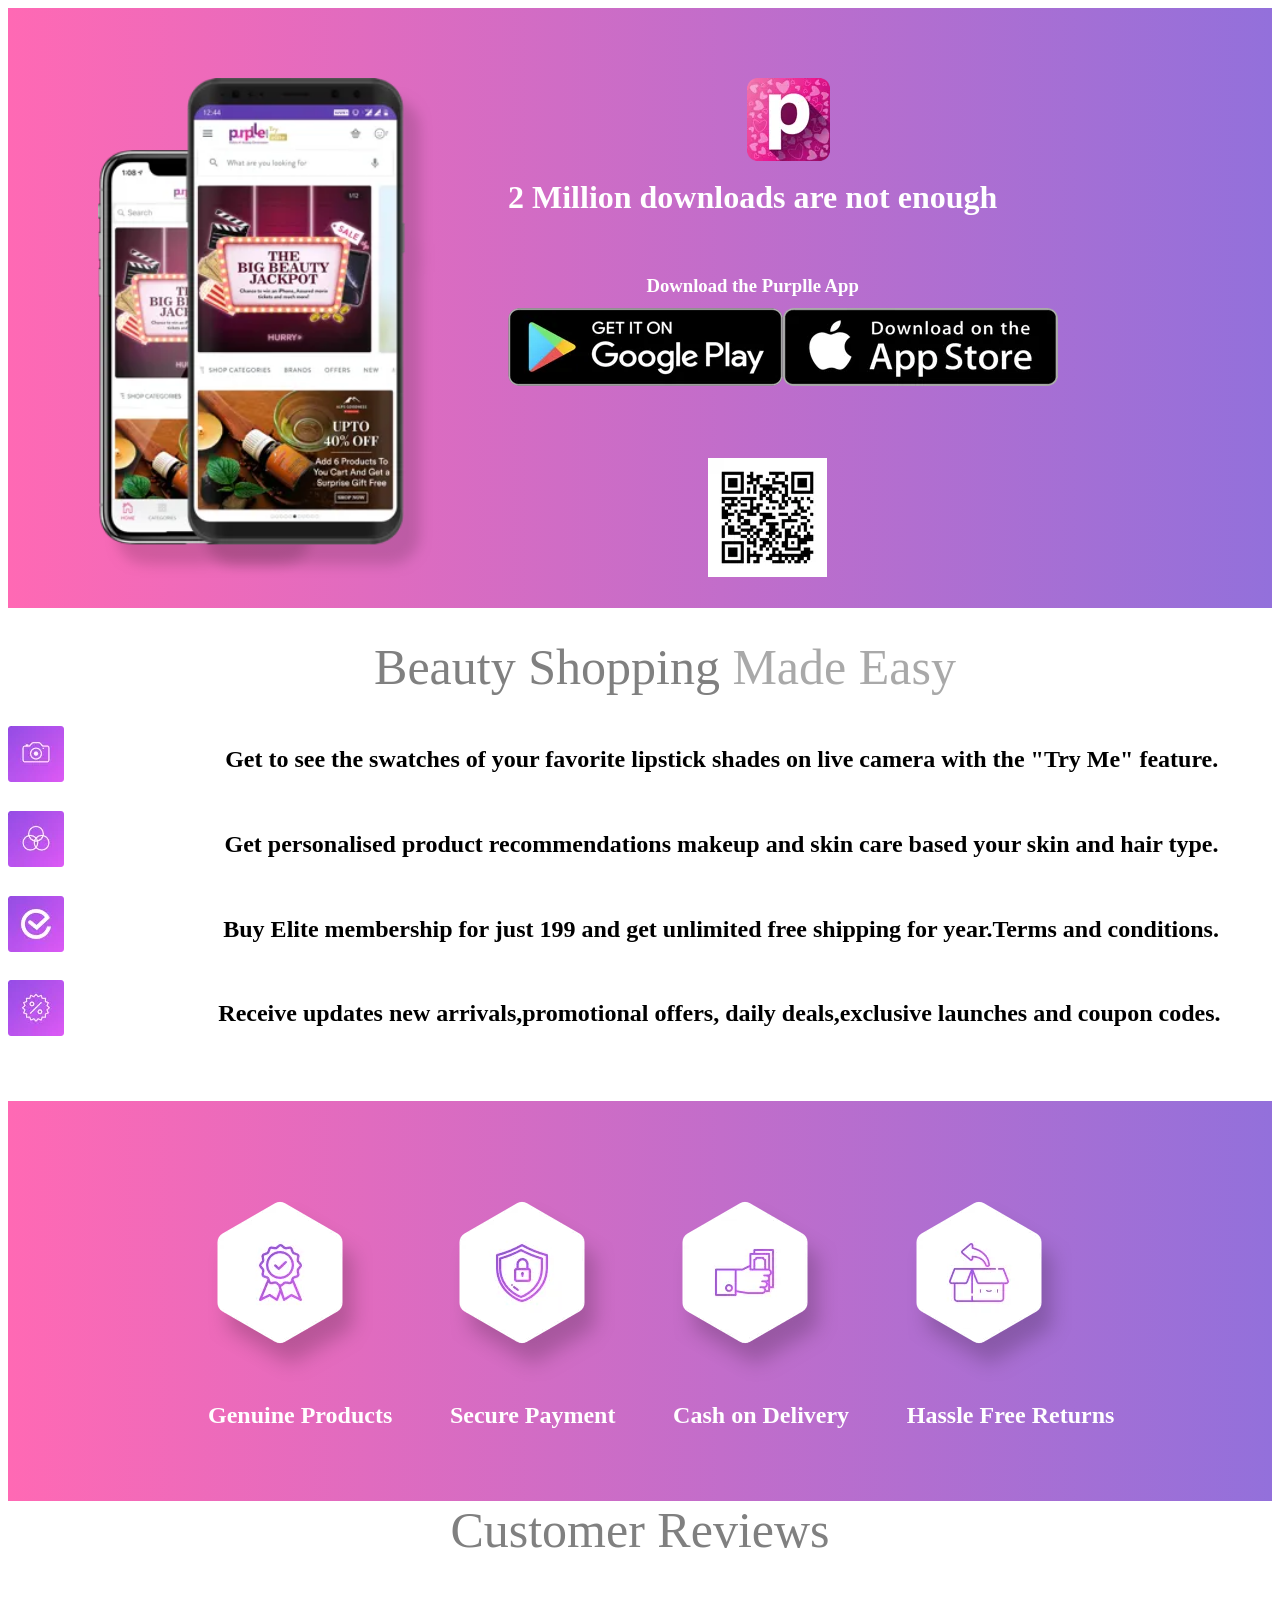
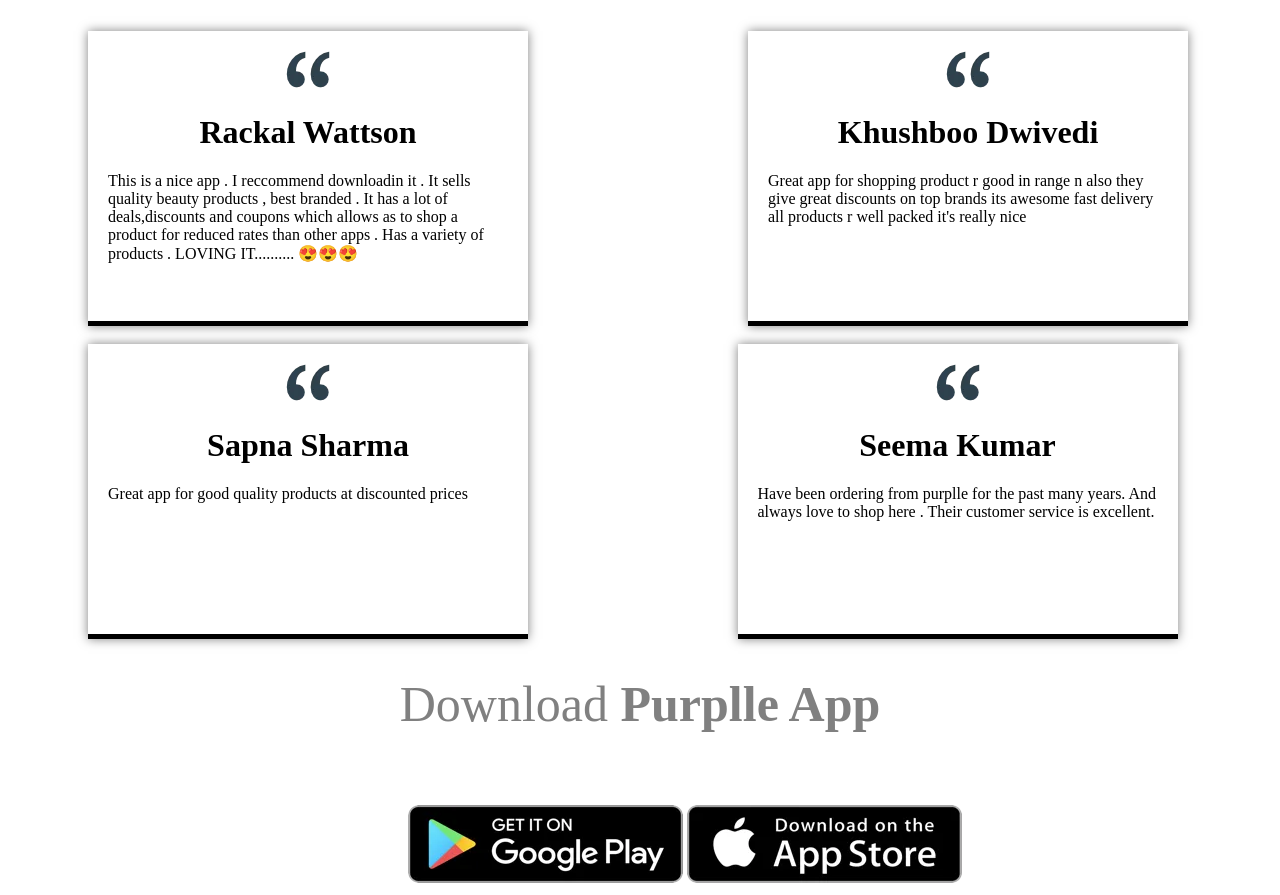
<file: download.html>
<!doctype html>
<html>
<head>
<title>product webpage
</title>
<link rel="stylesheet" href="./css/poll.css">

</head>
<body>
<div class="pu">
<div class="ph"><img src="./images/phone.png" height=500px></div>
<div class="pi"><img src="./images/pies.png"></div>
<div class="te"><h1>2 Million downloads are not enough</h1><br>
   <div class="tex"> <h3>Download the Purplle App</h3></div></div>
<div class="app"><img src="./images/play.png">
<img src="./images/app.png"></div>
<div class="qr"><img src="./images/qr.png"></div></div>
<div class="shop"><center>
Beauty Shopping<span style="color:darkgrey;"> Made Easy</span></center></div>
<center><div class="coll"><div class="cam"><img src="./images/cam.png">
<h2>Get to see the swatches of your favorite lipstick shades 
on live camera with the "Try Me" feature.</h2></div>
<br>
<div class="ben"><img src="./images/ben.png">
                   <h2>Get personalised product recommendations makeup
and skin care based your skin and hair type.</h2>
</div><br>
<div class="tick"><img src="./images/tick.png">
<h2>Buy Elite membership for just 199 and get unlimited
free shipping for year.Terms and conditions.</h2>
</div><br>
<div class="cor"><img src="./images/cor.png">
<h2>Receive updates new arrivals,promotional offers,
daily deals,exclusive launches and coupon codes.</h2>
</div></div></center><br>
<br>
<br>
<div id="put">
<div id="we">
<img src="./images/bad.png">
<h2>Genuine Products</h2>
</div>
<div id="sec">
<img src="./images/sec.png">
<h2>Secure Payment</h2></div>
<div id="cash">
<img src="./images/cash.png">
<h2>Cash on Delivery</h2>
</div>
<div id="free">
<img src="./images/free.png">
<h2>Hassle Free Returns</h2>
</div></div>
<center><div class="cus">  Customer Reviews   </div></center>
<br>
<br>
<br>
<br>
<div id="mer">
<div class="qu">
<center><img src="./images/quote.png"></center>
<center><h1>Rackal Wattson</h1></center>
This is a nice app . I reccommend downloadin it . It sells quality beauty products ,
best branded . It has a lot of deals,discounts and coupons which allows as to shop 
a product for reduced rates than other apps . Has a variety of products . 
LOVING IT.......... 😍😍😍
</div><br><br>
<br>
<br>
<br>

<div class="kh">
<center><img src="./images/quote.png"></center>
<center><h1>  Khushboo Dwivedi  </h1></center>
Great app for shopping product r good in range n also they give great discounts on
top brands its awesome fast delivery all products r well packed it's really nice
</div></div>
<br>
<div class="rev">
<div class="sap">
<center><img src="./images/quote.png"></center>
<center><h1>Sapna Sharma</h1></center>
Great app for good quality products at 
discounted prices
</div>
<div class="seem">
<center><img src="./images/quote.png"></center>
<center><h1>Seema Kumar</h1></center>
Have been ordering from purplle for the past many years. And always love to shop here
. Their customer service is excellent.
</div></div>
<br>
<br>
<center><div class="do">Download<b> Purplle App</b></div></center>
<br>
<br>
<br>
<br>
<div class="pp"><img src="./images/play.png">
<img src="./images/app.png"></div>
</body>
</html>
</file>
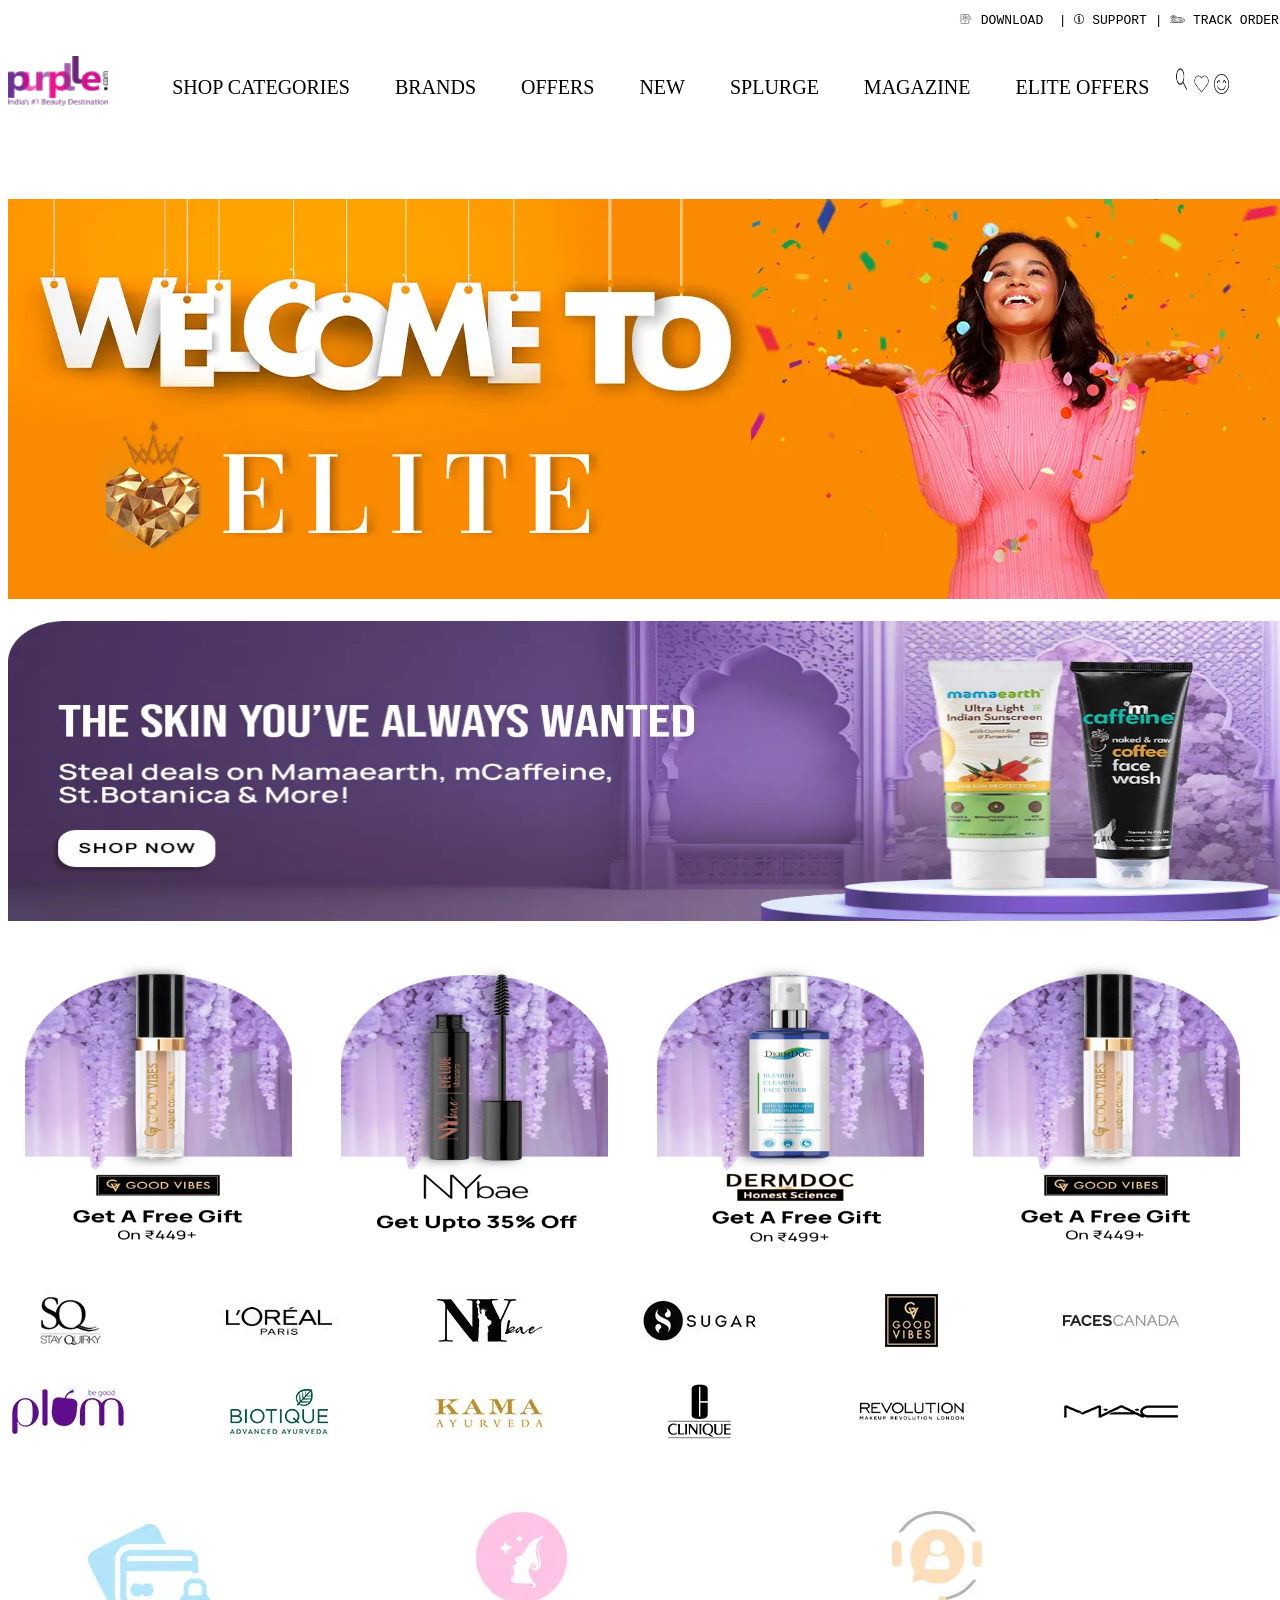
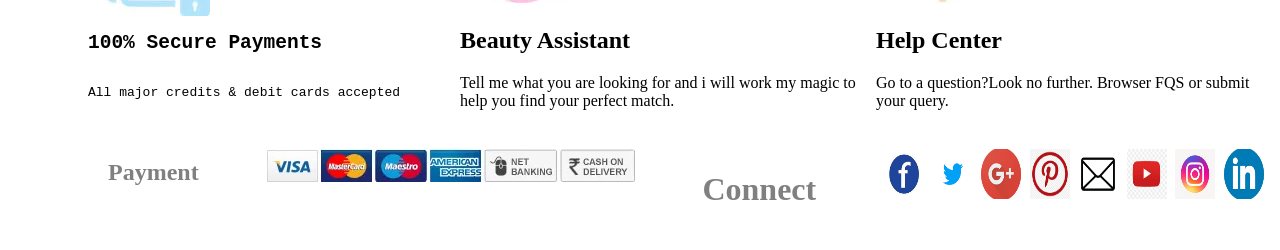
<file: ellite.html>
<!doctype html>
<html>
<head>
<title>
</title>
<link rel="stylesheet" href="./css/poll.css">
</head>
<body>
<pre>
<div class="a"><a href="download.html"style="text-decoration:none;"><img src="./images/down.png" width=15px height=10px><span style="color:black;"> DOWNLOAD</span></a>  | <a href="support.html" style="text-decoration:none;"><img src="./images/support.png" width=10px height=10px><span style="color:black;"> SUPPORT</span></a> | <a href="" style="text-decoration:none;"><img src="./images/track.png"width=15px height=10px><span style="color:black;"> TRACK ORDER</span></a></div>
</pre>
<div class="ali">
<nav> 
<div class="gin"><img src="./images/ale.png" width=100px height=50px></div>
<ul>
<li><a  class="shop-nav" href="#subu" style="text-decoration:none;"><span style="color:black;">SHOP CATEGORIES</span></a>
<div id="subu">
<div class="suve">
<div class="kav">
<pre>
Hair Accessories
<h4>Complete Hair Accessories Collection
Hair Clips & Bands
Hair Extensions
</h4>
</pre>
</div>
<div class="dhanu">
<pre>
Toners & Face Mists
<h4>Complete Toners & Face Mists Collection
Toners
Face Mists
</h4>
</pre>
</div>
</div>
<div class="nis">
<div class="subi">
<pre>
Makeup Accessories
<h4>Complete Makeup Accessories
Collection
Makeup Pouches
Nail Art
Eye Lenses
</h4>
</pre>
</div>
<div class="prathi">
<pre>
Gifts and Values Sets-Mom & Baby
<h4>
Complete Gifts and Value Sets-Mom & 
Baby Collection
Mom & Baby Gift Sets
</h4>
</pre>
</div>
</div>
<div class="japi">
<div class="aar">
<pre>
Oral Care
<h4>Complete Oral Care Collection
Floss & Tongue Cleaners
Mouthwash 
Toothpaste
ToothBrush
</h4>
</pre>
</div>
<div class="ind">
<pre>
Lifestyle Appliances
<h4>
Complete Lifestyle Appliances Collection
Smart Watches
Smart Bands
Headphones 
</h4>
</pre>
</div>
</div>
</div>
</li>
<li><a href="#desi"style="text-decoration:none;"><span style="color:black;">BRANDS</span></a>
<div class="desi">
<img src="./images/loq.png">
<img src="./images/low.png">
<img src="./images/ny.png">
<img src="./images/suq.png">
<img src="./images/gv.png">
<img src="./images/fac.png">
<img src="./images/plu.png">
<img src="./images/bit.png">
<img src="./images/kar.png">
<img src="./images/cli.png">
<img src="./images/mur.png">
<img src="./images/mac.png">
</div>
</li>
<li><a href="offers.html"style="text-decoration:none;"><span style="color:black;">OFFERS</span></a></li>
<li><a href="new.html"style="text-decoration:none;"><span style="color:black;">NEW</span></a></li> 
<li><a href="splurge.html"style="text-decoration:none;"><span style="color:black;">SPLURGE</span></a></li>
<li><a href="refund.html"style="text-decoration:none;"><span style="color:black;">MAGAZINE</span></a></li>
<li><a href="index.html"style="text-decoration:none;"><span style="color:black;">ELITE OFFERS</span></a></li> 
<img src="./images/search.png"width=15px height=30px>
<img src="./images/fav.png"width=15px height=20px>
<img src="./images/smile.png"width=15px height=20px>
</ul>
</nav>
</div>
<img src="./images/eli.png">
<br>
<br>
<div class="mard">
<img src="./images/the.png"width=1300px height=300px>
<img src="./images/black.png"width=1260px height=300px>
<img src="./images/opt.png"width=1260px height=300px>
</div>
<br>
<br>
<div class="vill">
<img src="./images/san.png" width=300px height=300px>
<img src="./images/get.png" width=300px height=300px>
<img src="./images/gif.png" width=300px height=300px>
<img src="./images/san.png" width=300px height=300px>
</div>
<br>
<br>
<div class="gira">
<img src="./images/loq.png">
<img src="./images/low.png">
<img src="./images/ny.png">
<img src="./images/suq.png">
<img src="./images/gv.png">
<img src="./images/fac.png">
</div>
<br>
<br>
<div class="honk">
<img src="./images/plu.png">
<img src="./images/bit.png">
<img src="./images/kar.png">
<img src="./images/cli.png">
<img src="./images/mur.png">
<img src="./images/mac.png">
</div>

<br>
<br>
<br>
<br>
<div class="ion">
<pre>
<div class="im">
    <img src="./images/pay.png">
<h2>100% Secure Payments   </h2>
All major credits & debit cards accepted
</div></pre>
<div class="beu">
<img src="./images/beu.png">
<a href="refund.html"style="text-decoration:none;">
<h2><span style="color:black;">Beauty Assistant</span></h2>
<span style="color:black;">Tell me what you are looking for and i will work
my magic to help you find your perfect match.</span></a>
</div>
<div class="mic">
<img src="./images/mic.png">
<a href="support.html"style="text-decoration:none;">
<h2><span style="color:black;">Help Center</span></h2>
<span style="color:black;">Go to a question?Look no further.
Browser FQS or submit your query.</span> </a>
</div></div>
<br>
<br>
<div class="der">
<div class="paym">
<div class="hz"><h2><span style="color:grey;">Payment</span></h2></div>
<img src="./images/am.png">
</div>
<div class="conn">
<h1><span style="color:grey;">Connect</span></h1>
<div class="logo">
<img src="./images/fac.jpg"width=40px height=50px>
<img src="./images/tw.png" width=40px height=50px>
<img src="./images/gp.jpg"width=40px height=50px>
<img src="./images/pri.png"width=40px height=50px>
<img src="./images/mail.png"width=40px height=50px>
<img src="./images/you.jpg" width=40px height=50px>
<img src="./images/insta.jpg" width=40px height=50px>
<img src="./images/link.png"width=40px height=50px>
</div>
</div></div>


</body>
</html>
</file>
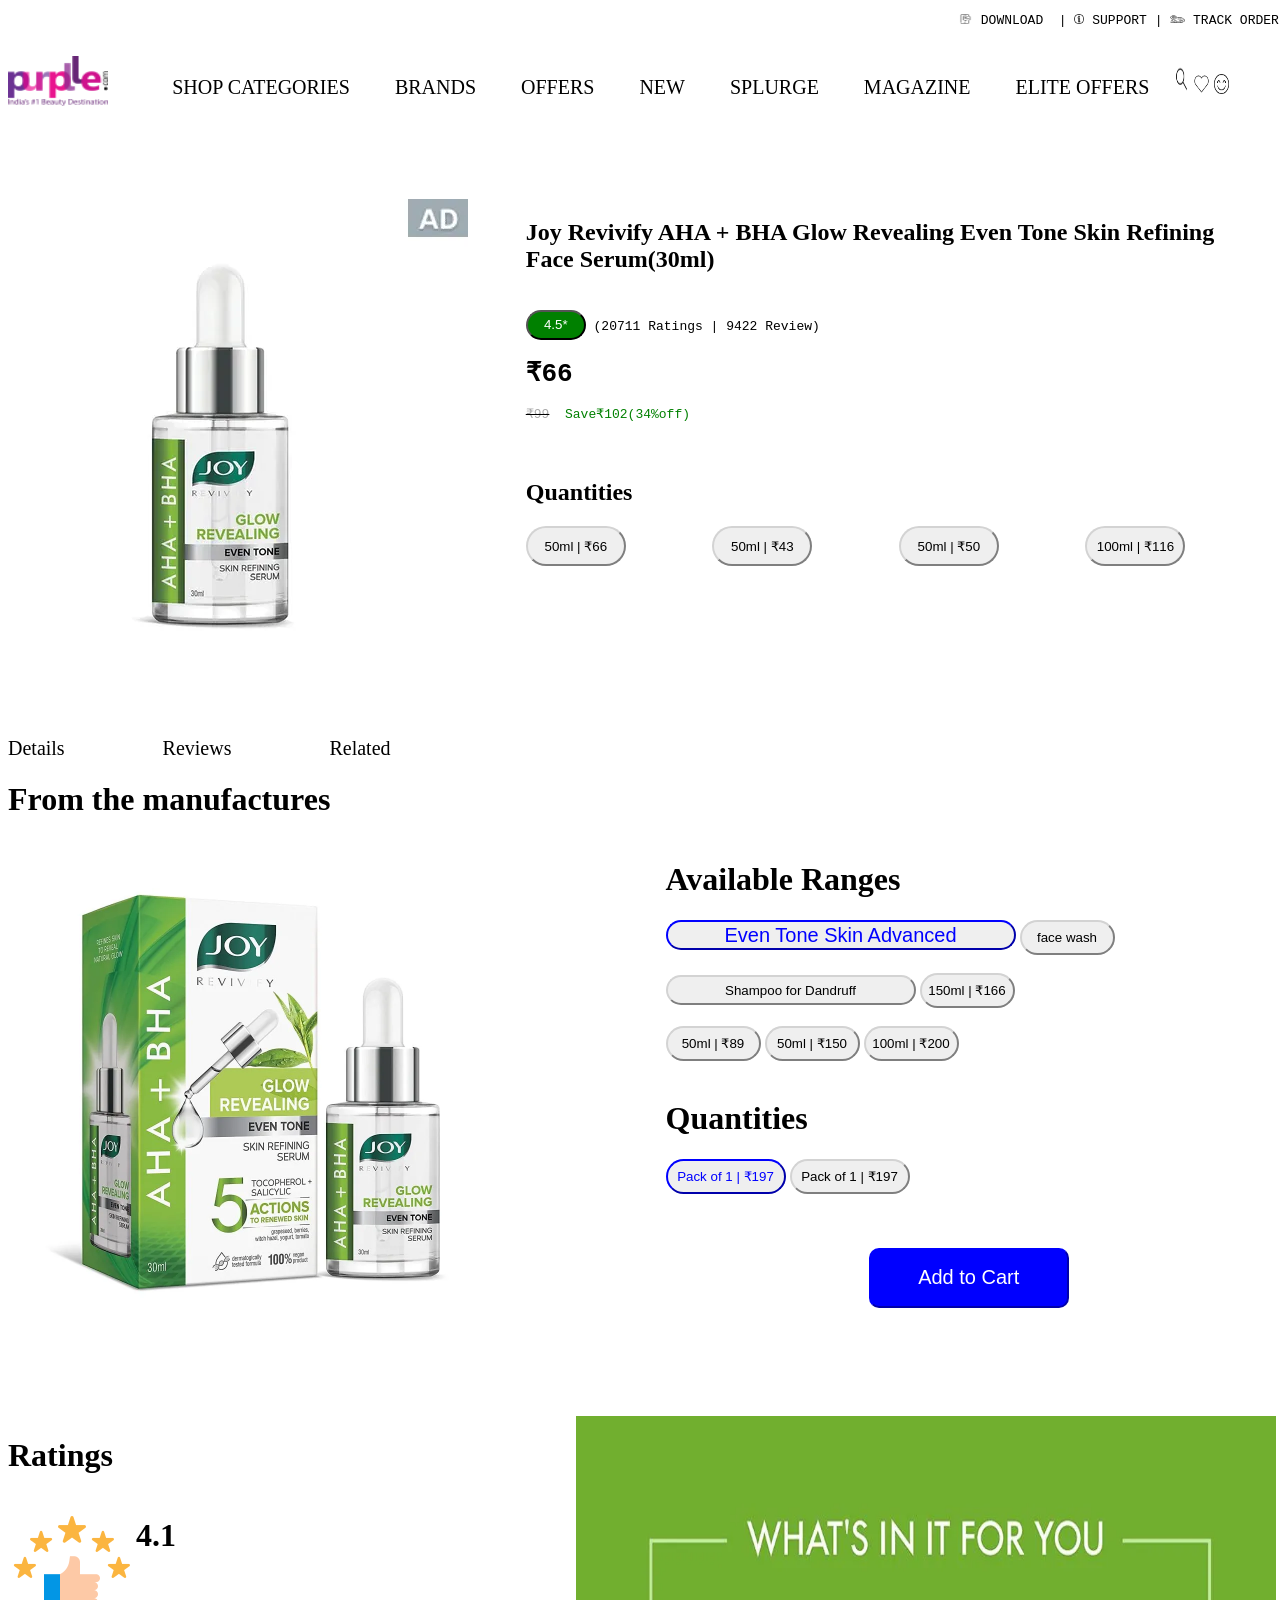
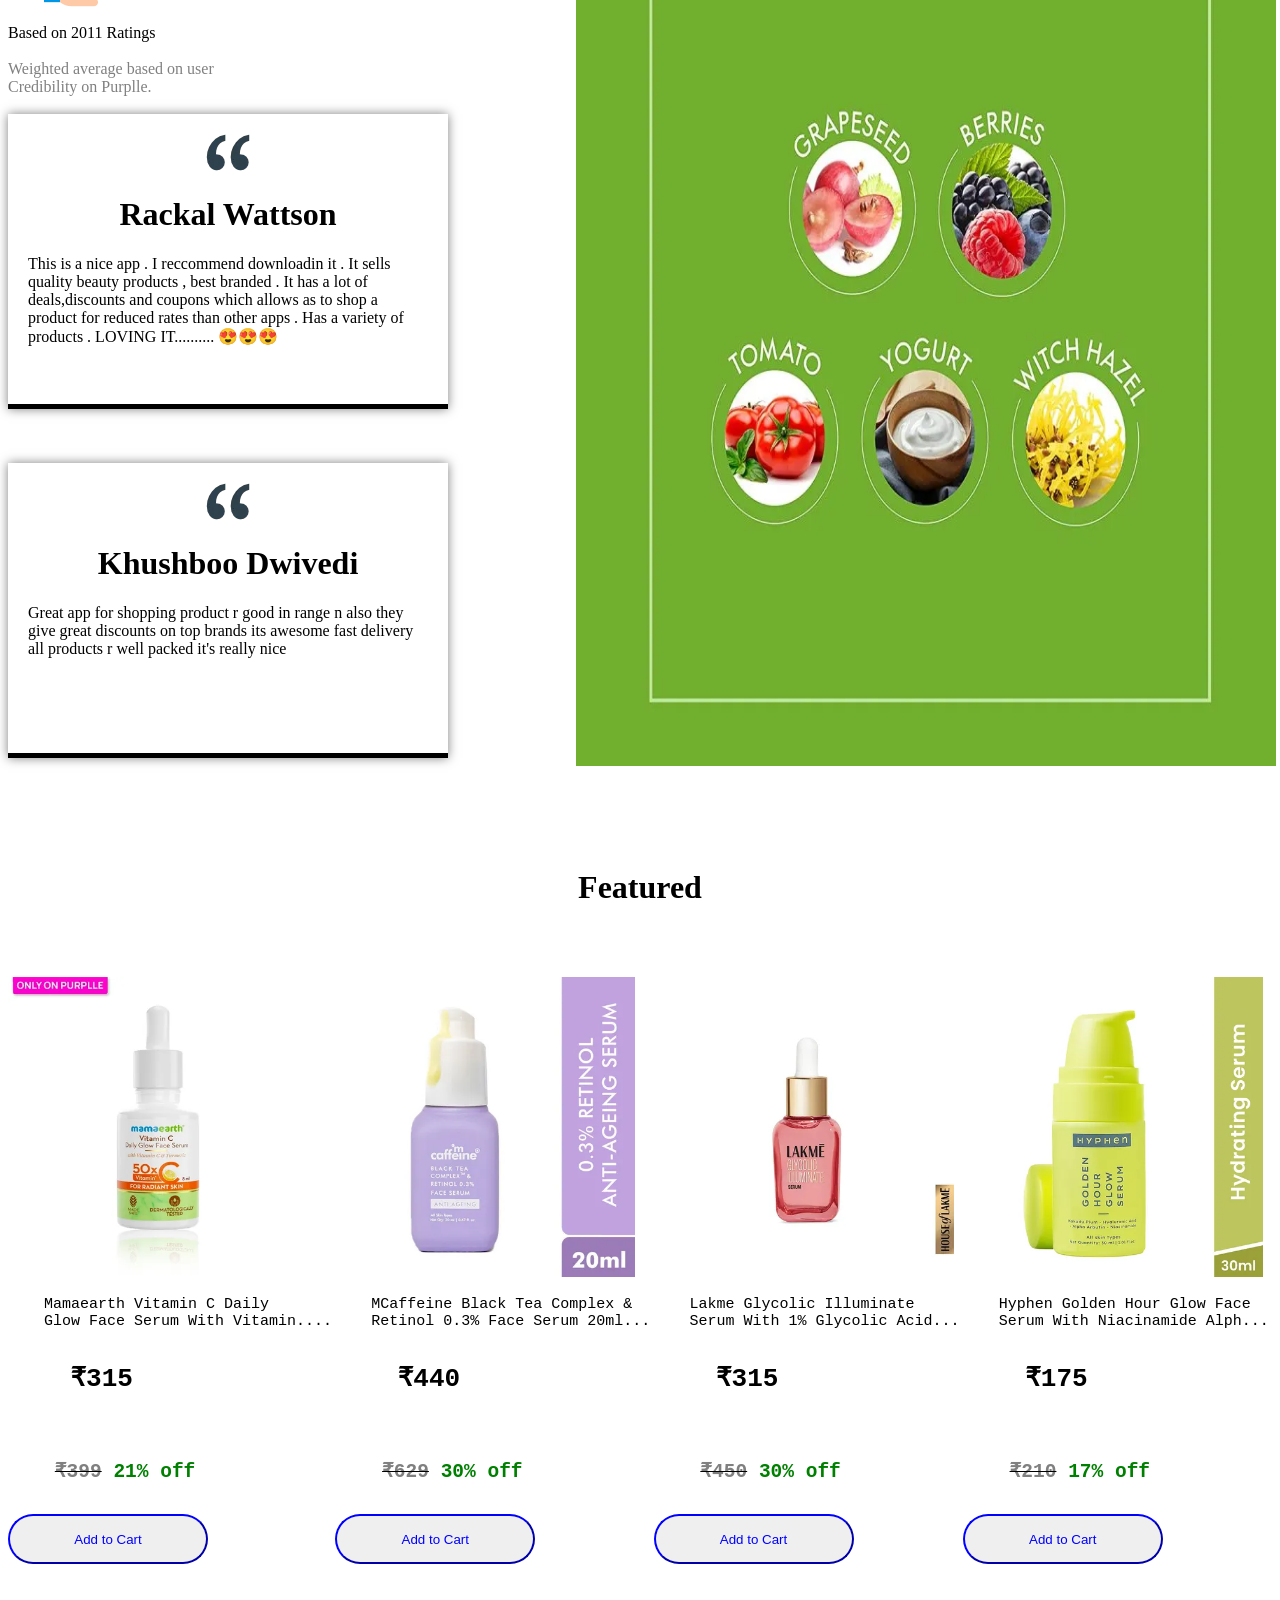
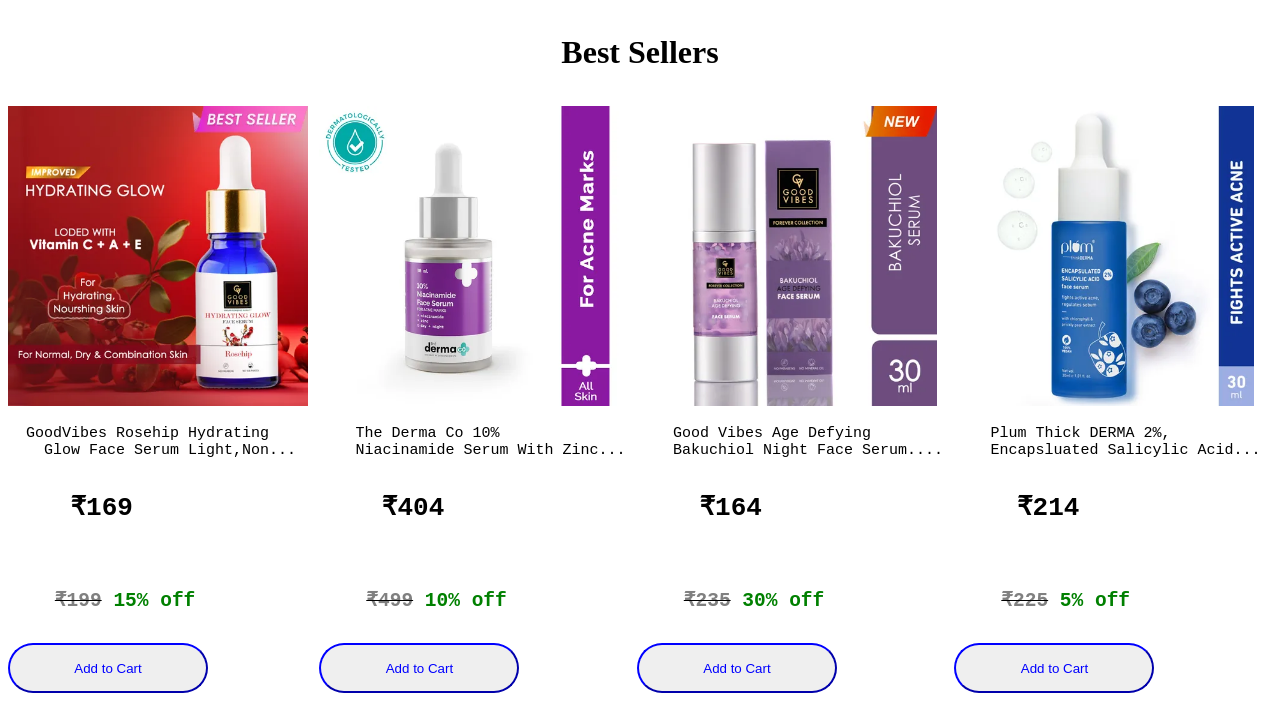
<file: joy.html>
<!doctype html>
<html>
<head>
<title>
product webpages
</title>
<link rel="stylesheet" href="./css/poll.css">
</head>
<body>
<pre>
<div class="a"><a href="download.html"style="text-decoration:none;"><img src="./images/down.png" width=15px height=10px><span style="color:black;"> DOWNLOAD</span></a>  | <a href="" style="text-decoration:none;"><img src="./images/support.png" width=10px height=10px><span style="color:black;"> SUPPORT</span></a> | <a href="" style="text-decoration:none;"><img src="./images/track.png"width=15px height=10px><span style="color:black;"> TRACK ORDER</span></a></div>
</pre>
<div class="ali">
<nav> 
<div class="gin"><img src="./images/ale.png" width=100px height=50px></div>
<ul>
<li><a  class="shop-nav" href="#subu" style="text-decoration:none;"><span style="color:black;">SHOP CATEGORIES</span></a>
<div id="subu">
<div class="suve">
<div class="kav">
<pre>
Hair Accessories
<h4>Complete Hair Accessories Collection
Hair Clips & Bands
Hair Extensions
</h4>
</pre>
</div>
<div class="dhanu">
<pre>
Toners & Face Mists
<h4>Complete Toners & Face Mists Collection
Toners
Face Mists
</h4>
</pre>
</div>
</div>
<div class="nis">
<div class="subi">
<pre>
Makeup Accessories
<h4>Complete Makeup Accessories
Collection
Makeup Pouches
Nail Art
Eye Lenses
</h4>
</pre>
</div>
<div class="prathi">
<pre>
Gifts and Values Sets-Mom & Baby
<h4>
Complete Gifts and Value Sets-Mom & 
Baby Collection
Mom & Baby Gift Sets
</h4>
</pre>
</div>
</div>
<div class="japi">
<div class="aar">
<pre>
Oral Care
<h4>Complete Oral Care Collection
Floss & Tongue Cleaners
Mouthwash 
Toothpaste
ToothBrush
</h4>
</pre>
</div>
<div class="ind">
<pre>
Lifestyle Appliances
<h4>
Complete Lifestyle Appliances Collection
Smart Watches
Smart Bands
Headphones 
</h4>
</pre>
</div>
</div>
</div>
</li>
<li><a href="#desi"style="text-decoration:none;"><span style="color:black;">BRANDS</span></a>
<div class="desi">
<img src="./images/loq.png">
<img src="./images/low.png">
<img src="./images/ny.png">
<img src="./images/suq.png">
<img src="./images/gv.png">
<img src="./images/fac.png">
<img src="./images/plu.png">
<img src="./images/bit.png">
<img src="./images/kar.png">
<img src="./images/cli.png">
<img src="./images/mur.png">
<img src="./images/mac.png">
</div>
</li>
<li><a href="offers.html"style="text-decoration:none;"><span style="color:black;">OFFERS</span></a></li>
<li><a href="new.html"style="text-decoration:none;"><span style="color:black;">NEW</span></a></li> 
<li><a href="splurge.html"style="text-decoration:none;"><span style="color:black;">SPLURGE</span></a></li>
<li><a href="refund.html"style="text-decoration:none;"><span style="color:black;">MAGAZINE</span></a></li>
<li><a href="index.html"style="text-decoration:none;"><span style="color:black;">ELITE OFFERS</span></a></li> 
<img src="./images/search.png"width=15px height=30px>
<img src="./images/fav.png"width=15px height=20px>
<img src="./images/smile.png"width=15px height=20px>
</ul>
</nav>
</div>

<div class="sd">
<div class="rt">
<img src="./images/jo.png">
</div>
<div class="yt">

<h2>Joy Revivify AHA + BHA Glow Revealing Even Tone Skin Refining
<br>
Face Serum(30ml)
<br>
</h2>
<div class="uy">
<pre>
<input id="rate" type="submit" value="4.5*"> (20711 Ratings | 9422 Review)
<h1><b>&#8377;66</b></h1><del><span style="color:darkgrey;">&#8377;99</span></del>  <span style="color:green;">Save&#8377;102(34%off)</span>
</pre>

</div>
<div class="fq">
<h2>Quantities</h2>
<div class="fr">
<input id="fif" type="submit" value="50ml | &#8377;66">
<input id="fif" type="submit" value="50ml | &#8377;43">
<input id="fif" type="submit" value="50ml | &#8377;50">
<input id="fif" type="submit" value="100ml | &#8377;116">

</div>
</div>
</div>
</div><br>
<br>
<br>

<div class="xz">
<nav>
<a href="#details"style="text-decoration:none;"><span style="color:black;">Details</span></a>
<a href="#review"style="text-decoration:none;"><span style="color:black;">Reviews</span></a>
<a href="#id"style="text-decoration:none;"><span style="color:black;">Related</span></a>
</nav>
</div>
<div id="details">
<h1>From the manufactures</h1>
<div class="axe">
<div class="xc">
<img src="./images/joy.png"width=500px height=500px>
</div>
<div class="neo">
<h1>Available Ranges</h1>
<div class="df"><input id="pri" type="submit" value="Even Tone Skin Advanced">
<input id="lipses" type="submit" value="face wash">
</div>
<br>
<div class="cx">
<input id="lig" type="submit" value="Shampoo for Dandruff">
<input id="fi" type="submit" value="150ml | &#8377;166">
</div>
<br>
<div class="df">
<input id="in" type="submit" value="50ml | &#8377;89">
<input id="an" type="submit" value="50ml | &#8377;150">
<input id="on"type="submit"value="100ml | &#8377;200">
</div>
<br>
<h1>Quantities</h1>
<div class="sat">
<input id="one" type="submit" value="Pack of 1 | &#8377;197">
<input id="eno" type="submit" value="Pack of 1 | &#8377;197">
</div>
<br>
<br>
<br>
<div class="owt">
<center><input id="cart" type="submit" value="Add to Cart"></center>
</div>
</div>
</div>
</div>
<br>
<br>
<br>
<br>
<div id="review">
<div class="bug">

<div class="class">
<h1>Ratings</h1>
<div class="jpg"><img src="./images/rating.png">
<h1>4.1</h1>
</div>
Based on 2011 Ratings
<br>
<br>
<span style="color:grey;">Weighted average based on user
<br>
Credibility on Purplle.</span>
<br>
<br>
<div class="jpeg">
<center><img src="./images/quote.png"></center>
<center><h1>Rackal Wattson</h1></center>
This is a nice app . I reccommend downloadin it . It sells quality beauty products ,
best branded . It has a lot of deals,discounts and coupons which allows as to shop 
a product for reduced rates than other apps . Has a variety of products . 
LOVING IT.......... 😍😍😍
</div><br><br>
<br>
<div class="kh">
<center><img src="./images/quote.png"></center>
<center><h1>  Khushboo Dwivedi  </h1></center>
Great app for shopping product r good in range n also they give great discounts on
top brands its awesome fast delivery all products r well packed it's really nice
</div>
<br>
</div>

<div class="png">
<img src="./images/joa.png"width=700px height=950px>
</div>
</div>
</div>
<br>
<br>
<br>
<br>
<div id="id">
<center><h1>Featured</h1></center>
<br>
<br>
<div class="grow">
<div class="pices">
<pre>
<img src="./images/maf.png"width=300px height=300px><br>
<div class="denm">    Mamaearth Vitamin C Daily
    Glow Face Serum With Vitamin....</div>
<h1>    &#8377;315<h1> 
<h2>    <del><span style="color:grey;">&#8377;399</span></del> <span style="color:green;">21% off</span></h2>
<input id="ex" type="submit" value="Add to Cart">
</pre>
</div>
<div class="pops">
<pre>
<img src="./images/laco.png"width=300px height=300px><br>
<div class="denm">    MCaffeine Black Tea Complex &
    Retinol 0.3% Face Serum 20ml...</div>
<h1>    &#8377;440<h1> 
<h2>    <del><span style="color:grey;">&#8377;629</span></del> <span style="color:green;">30% off</span></h2>
<input id="ex" type="submit" value="Add to Cart">
</pre>
</div>
<div class="vki">
<pre>
<img src="./images/gl.png"width=300px height=300px><br>
<div class="denm">    Lakme Glycolic Illuminate
    Serum With 1% Glycolic Acid...</div>
<h1>    &#8377;315<h1> 
<h2>    <del><span style="color:grey;">&#8377;450</span></del> <span style="color:green;">30% off</span></h2>
<input id="ex" type="submit" value="Add to Cart">
</pre>
</div>
<div class="pills">
<pre>
<img src="./images/hy.png"width=300px height=300px><br>
<div class="denm">    Hyphen Golden Hour Glow Face 
    Serum With Niacinamide Alph...</div>
<h1>    &#8377;175<h1> 
<h2>    <del><span style="color:grey;">&#8377;210</span></del> <span style="color:green;">17% off</span></h2>
<input id="ex" type="submit" value="Add to Cart">
</pre>
</div>
</div>
<br>
<br>

<center><h1>Best Sellers</h1></center>
<div class="mabe">
<div class="mage">
<pre>
<img src="./images/dis.png"width=300px height=300px><br>
<div class="denm">  GoodVibes Rosehip Hydrating
    Glow Face Serum Light,Non...</div>
<h1>    &#8377;169<h1> 
<h2>    <del><span style="color:grey;">&#8377;199</span></del> <span style="color:green;">15% off</span></h2>
<input id="ex" type="submit" value="Add to Cart">
</pre>
</div>
<div class="matte">
<pre>
<img src="./images/zi.png"width=300px height=300px><br>
<div class="denm">    The Derma Co 10%  
    Niacinamide Serum With Zinc...</div>
<h1>    &#8377;404<h1> 
<h2>    <del><span style="color:grey;">&#8377;499</span></del> <span style="color:green;">10% off</span></h2>
<input id="ex" type="submit" value="Add to Cart">
</pre>
</div>
<div class="sound">
<pre>
<img src="./images/def.png"width=300px height=300px><br>
<div class="denm">    Good Vibes Age Defying
    Bakuchiol Night Face Serum....</div>
<h1>    &#8377;164<h1> 
<h2>    <del><span style="color:grey;">&#8377;235</span></del> <span style="color:green;">30% off</span></h2>
<input id="ex" type="submit" value="Add to Cart">
</pre>
</div>
<div class="bulk">
<pre>
<img src="./images/enc.png"width=300px height=300px><br>
<div class="denm">    Plum Thick DERMA 2%,
    Encapsluated Salicylic Acid...</div>
<h1>    &#8377;214<h1> 
<h2>    <del><span style="color:grey;">&#8377;225</span></del> <span style="color:green;">5% off</span></h2>
<input id="ex" type="submit" value="Add to Cart">
</pre>
</div>
</div>
</div>
</div>
</body>
</html>
</file>
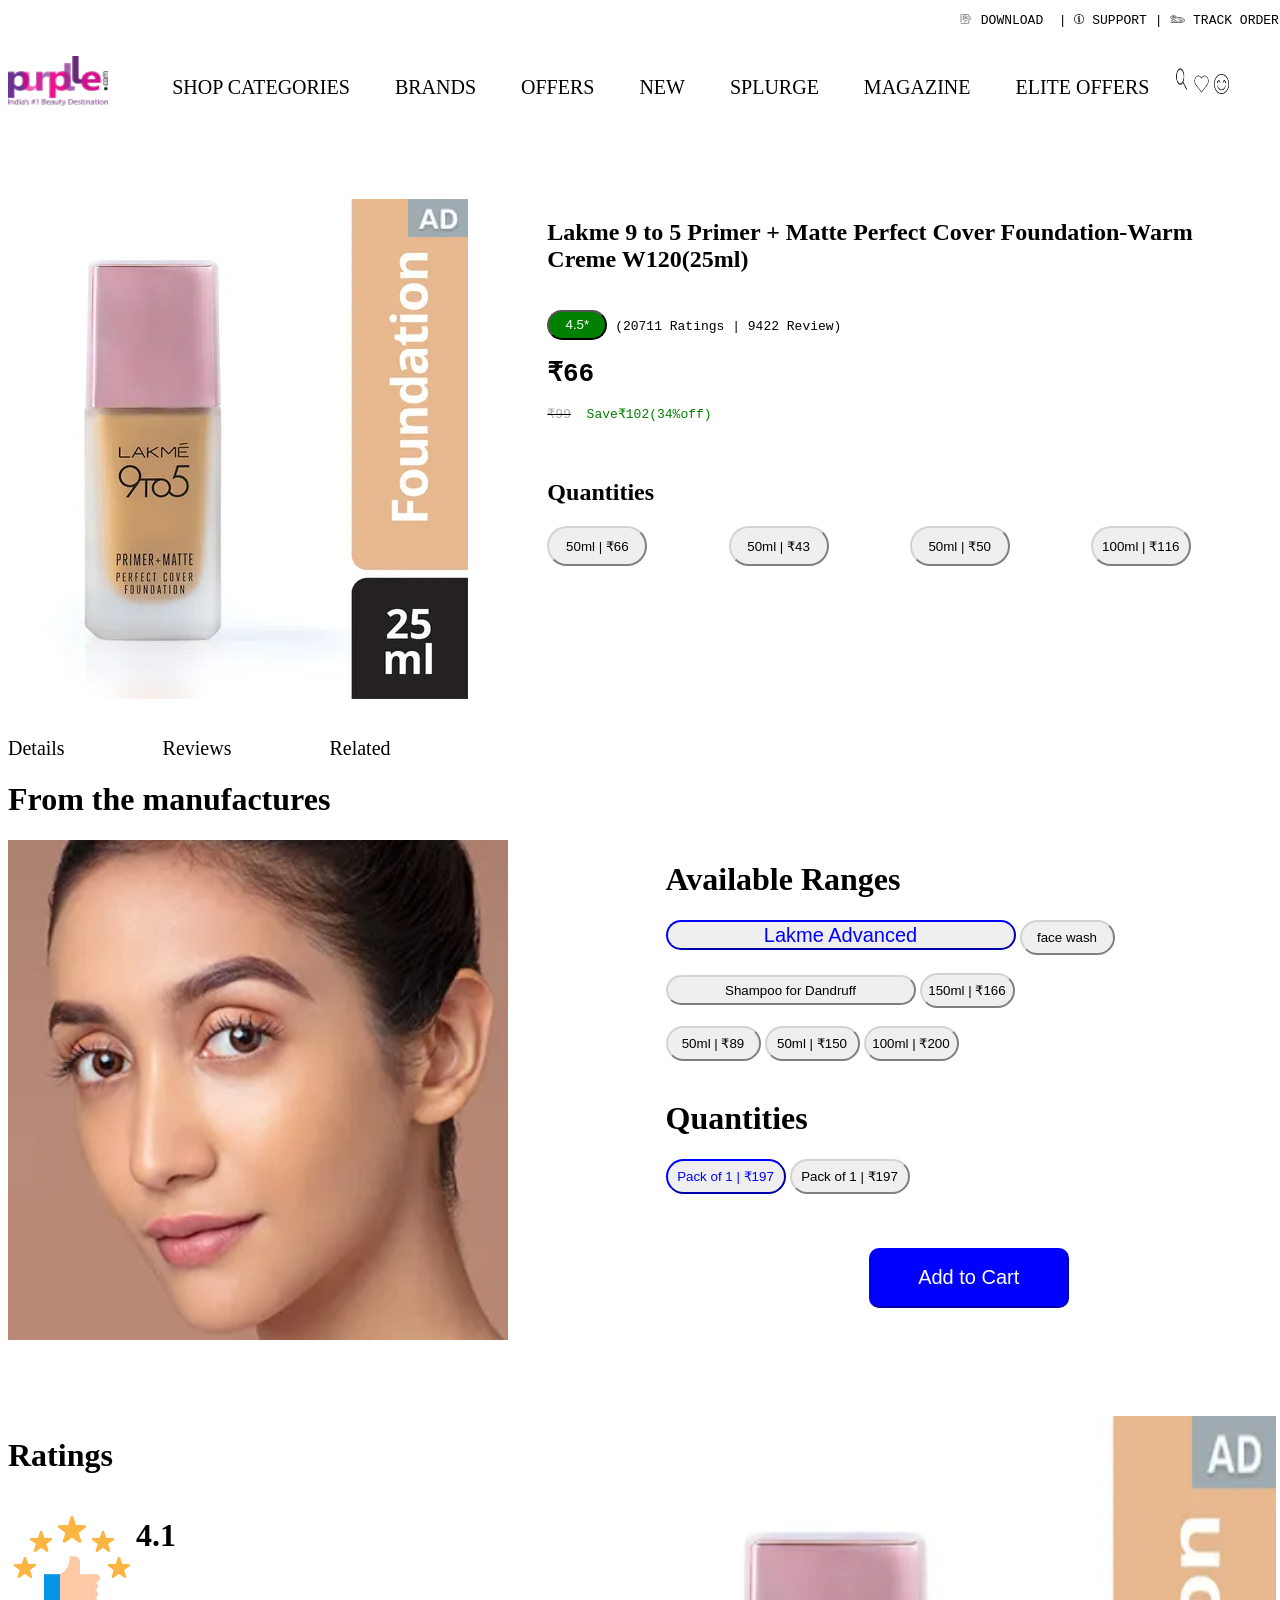
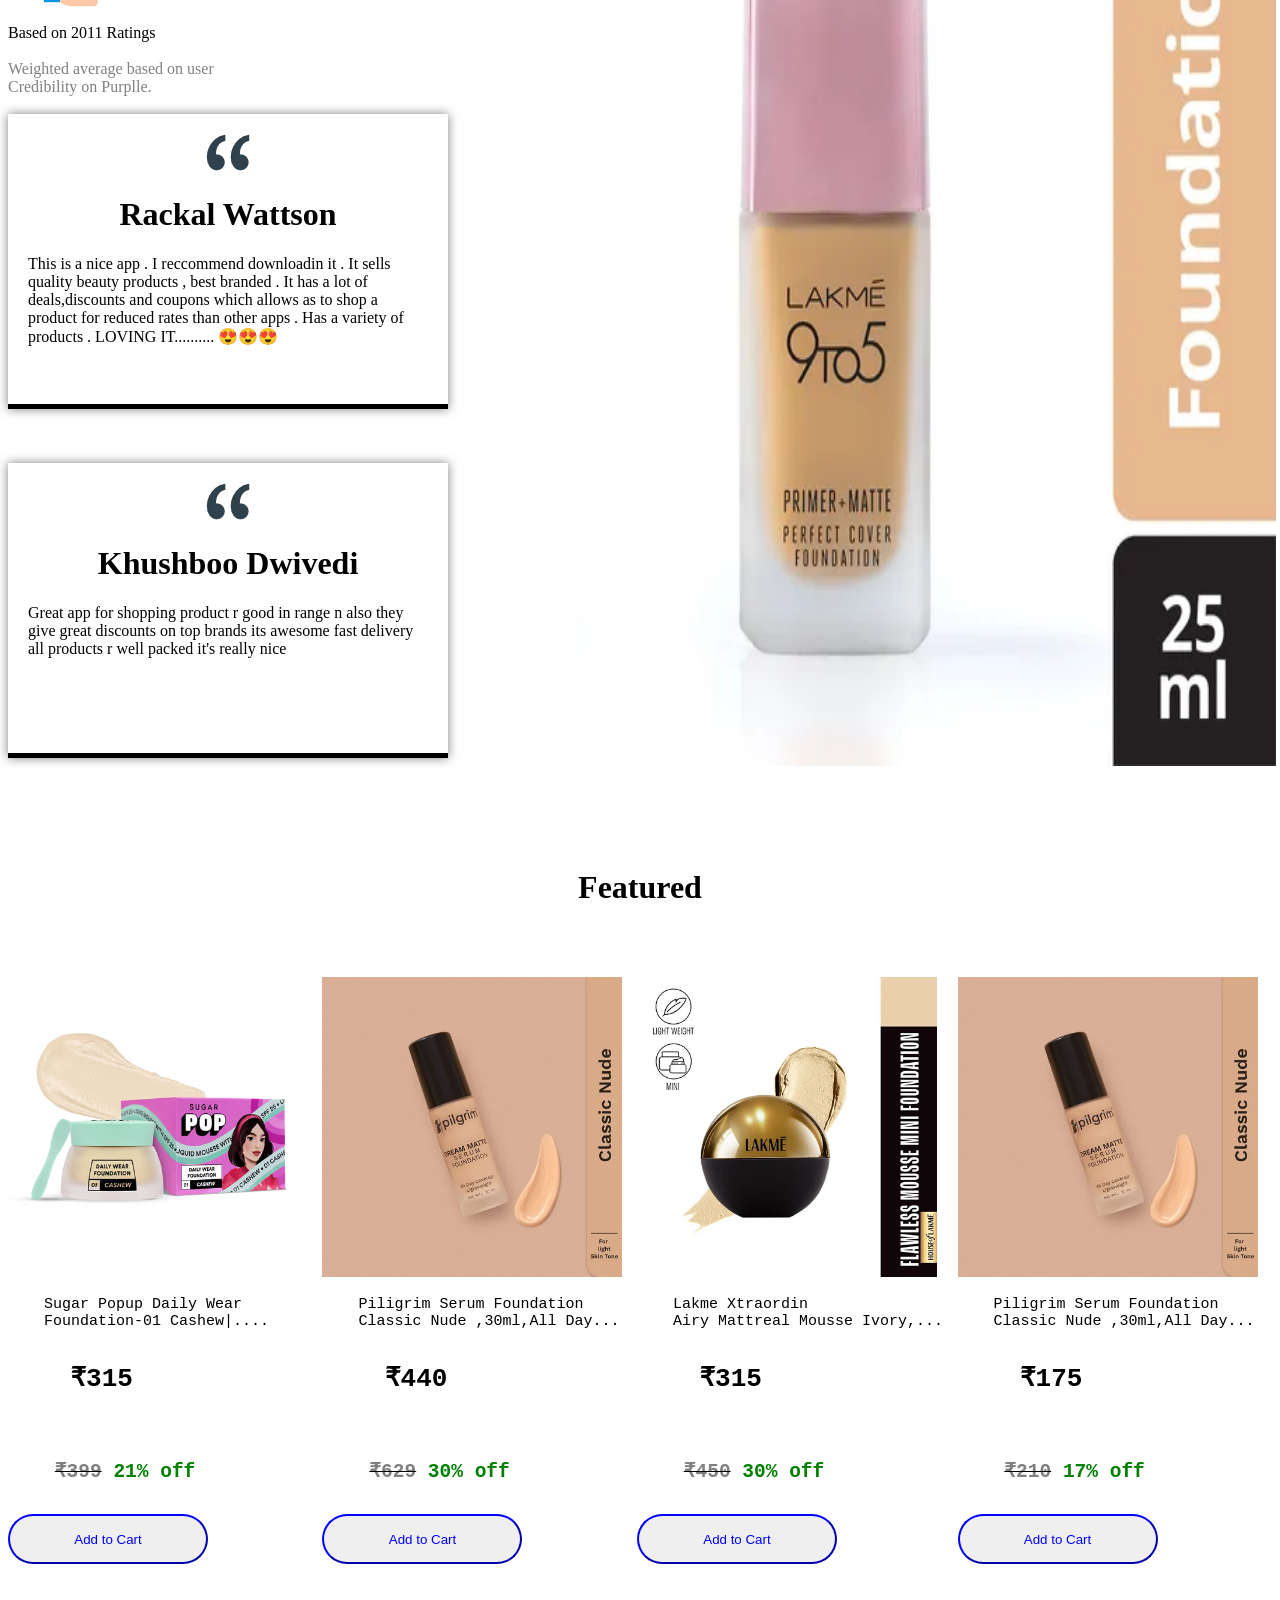
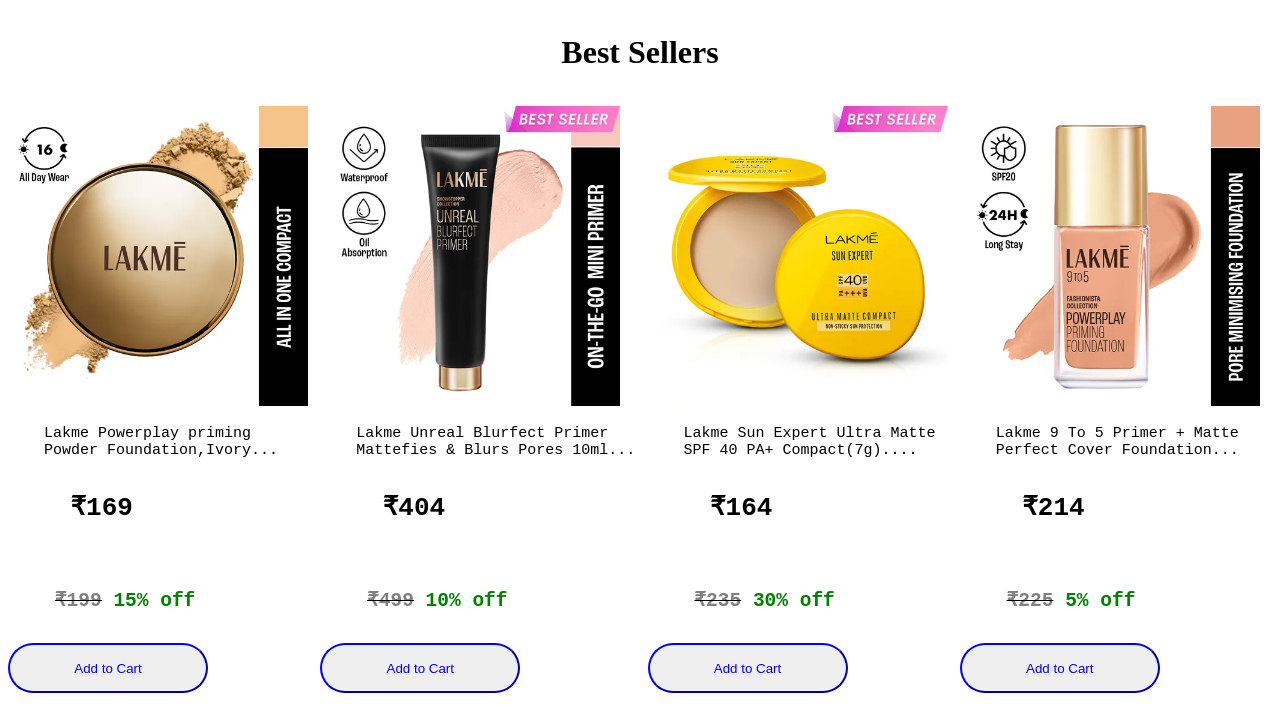
<file: lakfou.html>
<!doctype html>
<html>
<head>
<title>
product webpages
</title>
<link rel="stylesheet" href="./css/poll.css">
</head>
<body>
<pre>
<div class="a"><a href="download.html"style="text-decoration:none;"><img src="./images/down.png" width=15px height=10px><span style="color:black;"> DOWNLOAD</span></a>  | <a href="" style="text-decoration:none;"><img src="./images/support.png" width=10px height=10px><span style="color:black;"> SUPPORT</span></a> | <a href="" style="text-decoration:none;"><img src="./images/track.png"width=15px height=10px><span style="color:black;"> TRACK ORDER</span></a></div>
</pre>
<div class="ali">
<nav> 
<div class="gin"><img src="./images/ale.png" width=100px height=50px></div>
<ul>
<li><a  class="shop-nav" href="#subu" style="text-decoration:none;"><span style="color:black;">SHOP CATEGORIES</span></a>
<div id="subu">
<div class="suve">
<div class="kav">
<pre>
Hair Accessories
<h4>Complete Hair Accessories Collection
Hair Clips & Bands
Hair Extensions
</h4>
</pre>
</div>
<div class="dhanu">
<pre>
Toners & Face Mists
<h4>Complete Toners & Face Mists Collection
Toners
Face Mists
</h4>
</pre>
</div>
</div>
<div class="nis">
<div class="subi">
<pre>
Makeup Accessories
<h4>Complete Makeup Accessories
Collection
Makeup Pouches
Nail Art
Eye Lenses
</h4>
</pre>
</div>
<div class="prathi">
<pre>
Gifts and Values Sets-Mom & Baby
<h4>
Complete Gifts and Value Sets-Mom & 
Baby Collection
Mom & Baby Gift Sets
</h4>
</pre>
</div>
</div>
<div class="japi">
<div class="aar">
<pre>
Oral Care
<h4>Complete Oral Care Collection
Floss & Tongue Cleaners
Mouthwash 
Toothpaste
ToothBrush
</h4>
</pre>
</div>
<div class="ind">
<pre>
Lifestyle Appliances
<h4>
Complete Lifestyle Appliances Collection
Smart Watches
Smart Bands
Headphones 
</h4>
</pre>
</div>
</div>
</div>
</li>
<li><a href="#desi"style="text-decoration:none;"><span style="color:black;">BRANDS</span></a>
<div class="desi">
<img src="./images/loq.png">
<img src="./images/low.png">
<img src="./images/ny.png">
<img src="./images/suq.png">
<img src="./images/gv.png">
<img src="./images/fac.png">
<img src="./images/plu.png">
<img src="./images/bit.png">
<img src="./images/kar.png">
<img src="./images/cli.png">
<img src="./images/mur.png">
<img src="./images/mac.png">
</div>
</li>
<li><a href="offers.html"style="text-decoration:none;"><span style="color:black;">OFFERS</span></a></li>
<li><a href="new.html"style="text-decoration:none;"><span style="color:black;">NEW</span></a></li> 
<li><a href="splurge.html"style="text-decoration:none;"><span style="color:black;">SPLURGE</span></a></li>
<li><a href="refund.html"style="text-decoration:none;"><span style="color:black;">MAGAZINE</span></a></li>
<li><a href="index.html"style="text-decoration:none;"><span style="color:black;">ELITE OFFERS</span></a></li> 
<img src="./images/search.png"width=15px height=30px>
<img src="./images/fav.png"width=15px height=20px>
<img src="./images/smile.png"width=15px height=20px>
</ul>
</nav>
</div>

<div class="sd">
<div class="rt">
<img src="./images/yet.png">
</div>
<div class="yt">

<h2>Lakme 9 to 5 Primer + Matte Perfect Cover Foundation-Warm 
<br>
Creme W120(25ml)
<br>
</h2>
<div class="uy">
<pre>
<input id="rate" type="submit" value="4.5*"> (20711 Ratings | 9422 Review)
<h1><b>&#8377;66</b></h1><del><span style="color:darkgrey;">&#8377;99</span></del>  <span style="color:green;">Save&#8377;102(34%off)</span>
</pre>

</div>
<div class="fq">
<h2>Quantities</h2>
<div class="fr">
<input id="fif" type="submit" value="50ml | &#8377;66">
<input id="fif" type="submit" value="50ml | &#8377;43">
<input id="fif" type="submit" value="50ml | &#8377;50">
<input id="fif" type="submit" value="100ml | &#8377;116">

</div>
</div>
</div>
</div><br>
<br>
<br>

<div class="xz">
<nav>
<a href="#details"style="text-decoration:none;"><span style="color:black;">Details</span></a>
<a href="#review"style="text-decoration:none;"><span style="color:black;">Reviews</span></a>
<a href="#id"style="text-decoration:none;"><span style="color:black;">Related</span></a>
</nav>
</div>
<div id="details">
<h1>From the manufactures</h1>
<div class="axe">
<div class="xc">
<img src="./images/eye.png"width=500px height=500px>
</div>
<div class="neo">
<h1>Available Ranges</h1>
<div class="df"><input id="pri" type="submit" value="Lakme Advanced">
<input id="lipses" type="submit" value="face wash">
</div>
<br>
<div class="cx">
<input id="lig" type="submit" value="Shampoo for Dandruff">
<input id="fi" type="submit" value="150ml | &#8377;166">
</div>
<br>
<div class="df">
<input id="in" type="submit" value="50ml | &#8377;89">
<input id="an" type="submit" value="50ml | &#8377;150">
<input id="on"type="submit"value="100ml | &#8377;200">
</div>
<br>
<h1>Quantities</h1>
<div class="sat">
<input id="one" type="submit" value="Pack of 1 | &#8377;197">
<input id="eno" type="submit" value="Pack of 1 | &#8377;197">
</div>
<br>
<br>
<br>
<div class="owt">
<center><input id="cart" type="submit" value="Add to Cart"></center>
</div>
</div>
</div>
</div>
<br>
<br>
<br>
<br>
<div id="review">
<div class="bug">

<div class="class">
<h1>Ratings</h1>
<div class="jpg"><img src="./images/rating.png">
<h1>4.1</h1>
</div>
Based on 2011 Ratings
<br>
<br>
<span style="color:grey;">Weighted average based on user
<br>
Credibility on Purplle.</span>
<br>
<br>
<div class="jpeg">
<center><img src="./images/quote.png"></center>
<center><h1>Rackal Wattson</h1></center>
This is a nice app . I reccommend downloadin it . It sells quality beauty products ,
best branded . It has a lot of deals,discounts and coupons which allows as to shop 
a product for reduced rates than other apps . Has a variety of products . 
LOVING IT.......... 😍😍😍
</div><br><br>
<br>
<div class="kh">
<center><img src="./images/quote.png"></center>
<center><h1>  Khushboo Dwivedi  </h1></center>
Great app for shopping product r good in range n also they give great discounts on
top brands its awesome fast delivery all products r well packed it's really nice
</div>
<br>
</div>

<div class="png">
<img src="./images/yet.png"width=700px height=950px>
</div>
</div>
</div>
<br>
<br>
<br>
<br>
<div id="id">
<center><h1>Featured</h1></center>
<br>
<br>
<div class="grow">
<div class="pices">
<pre>
<img src="./images/supop.png"width=300px height=300px><br>
<div class="denm">    Sugar Popup Daily Wear
    Foundation-01 Cashew|....</div>
<h1>    &#8377;315<h1> 
<h2>    <del><span style="color:grey;">&#8377;399</span></del> <span style="color:green;">21% off</span></h2>
<input id="ex" type="submit" value="Add to Cart">
</pre>
</div>
<div class="pops">
<pre>
<img src="./images/nude.png"width=300px height=300px><br>
<div class="denm">    Piligrim Serum Foundation
    Classic Nude ,30ml,All Day...</div>
<h1>    &#8377;440<h1> 
<h2>    <del><span style="color:grey;">&#8377;629</span></del> <span style="color:green;">30% off</span></h2>
<input id="ex" type="submit" value="Add to Cart">
</pre>
</div>
<div class="vki">
<pre>
<img src="./images/airy.png"width=300px height=300px><br>
<div class="denm">    Lakme Xtraordin
    Airy Mattreal Mousse Ivory,...</div>
<h1>    &#8377;315<h1> 
<h2>    <del><span style="color:grey;">&#8377;450</span></del> <span style="color:green;">30% off</span></h2>
<input id="ex" type="submit" value="Add to Cart">
</pre>
</div>
<div class="pills">
<pre>
<img src="./images/nude.png"width=300px height=300px><br>
<div class="denm">    Piligrim Serum Foundation
    Classic Nude ,30ml,All Day...</div>
<h1>    &#8377;175<h1> 
<h2>    <del><span style="color:grey;">&#8377;210</span></del> <span style="color:green;">17% off</span></h2>
<input id="ex" type="submit" value="Add to Cart">
</pre>
</div>
</div>
<br>
<br>

<center><h1>Best Sellers</h1></center>
<div class="mabe">
<div class="mage">
<pre>
<img src="./images/playpo.png"width=300px height=300px><br>
<div class="denm">    Lakme Powerplay priming
    Powder Foundation,Ivory...</div>
<h1>    &#8377;169<h1> 
<h2>    <del><span style="color:grey;">&#8377;199</span></del> <span style="color:green;">15% off</span></h2>
<input id="ex" type="submit" value="Add to Cart">
</pre>
</div>
<div class="matte">
<pre>
<img src="./images/pore.png"width=300px height=300px><br>
<div class="denm">    Lakme Unreal Blurfect Primer
    Mattefies & Blurs Pores 10ml...</div>
<h1>    &#8377;404<h1> 
<h2>    <del><span style="color:grey;">&#8377;499</span></del> <span style="color:green;">10% off</span></h2>
<input id="ex" type="submit" value="Add to Cart">
</pre>
</div>
<div class="sound">
<pre>
<img src="./images/spf.png"width=300px height=300px><br>
<div class="denm">    Lakme Sun Expert Ultra Matte
    SPF 40 PA+ Compact(7g)....</div>
<h1>    &#8377;164<h1> 
<h2>    <del><span style="color:grey;">&#8377;235</span></del> <span style="color:green;">30% off</span></h2>
<input id="ex" type="submit" value="Add to Cart">
</pre>
</div>
<div class="bulk">
<pre>
<img src="./images/perf.png"width=300px height=300px><br>
<div class="denm">    Lakme 9 To 5 Primer + Matte
    Perfect Cover Foundation...</div>
<h1>    &#8377;214<h1> 
<h2>    <del><span style="color:grey;">&#8377;225</span></del> <span style="color:green;">5% off</span></h2>
<input id="ex" type="submit" value="Add to Cart">
</pre>
</div>
</div>
</div>
</div>
</body>
</html>
</file>
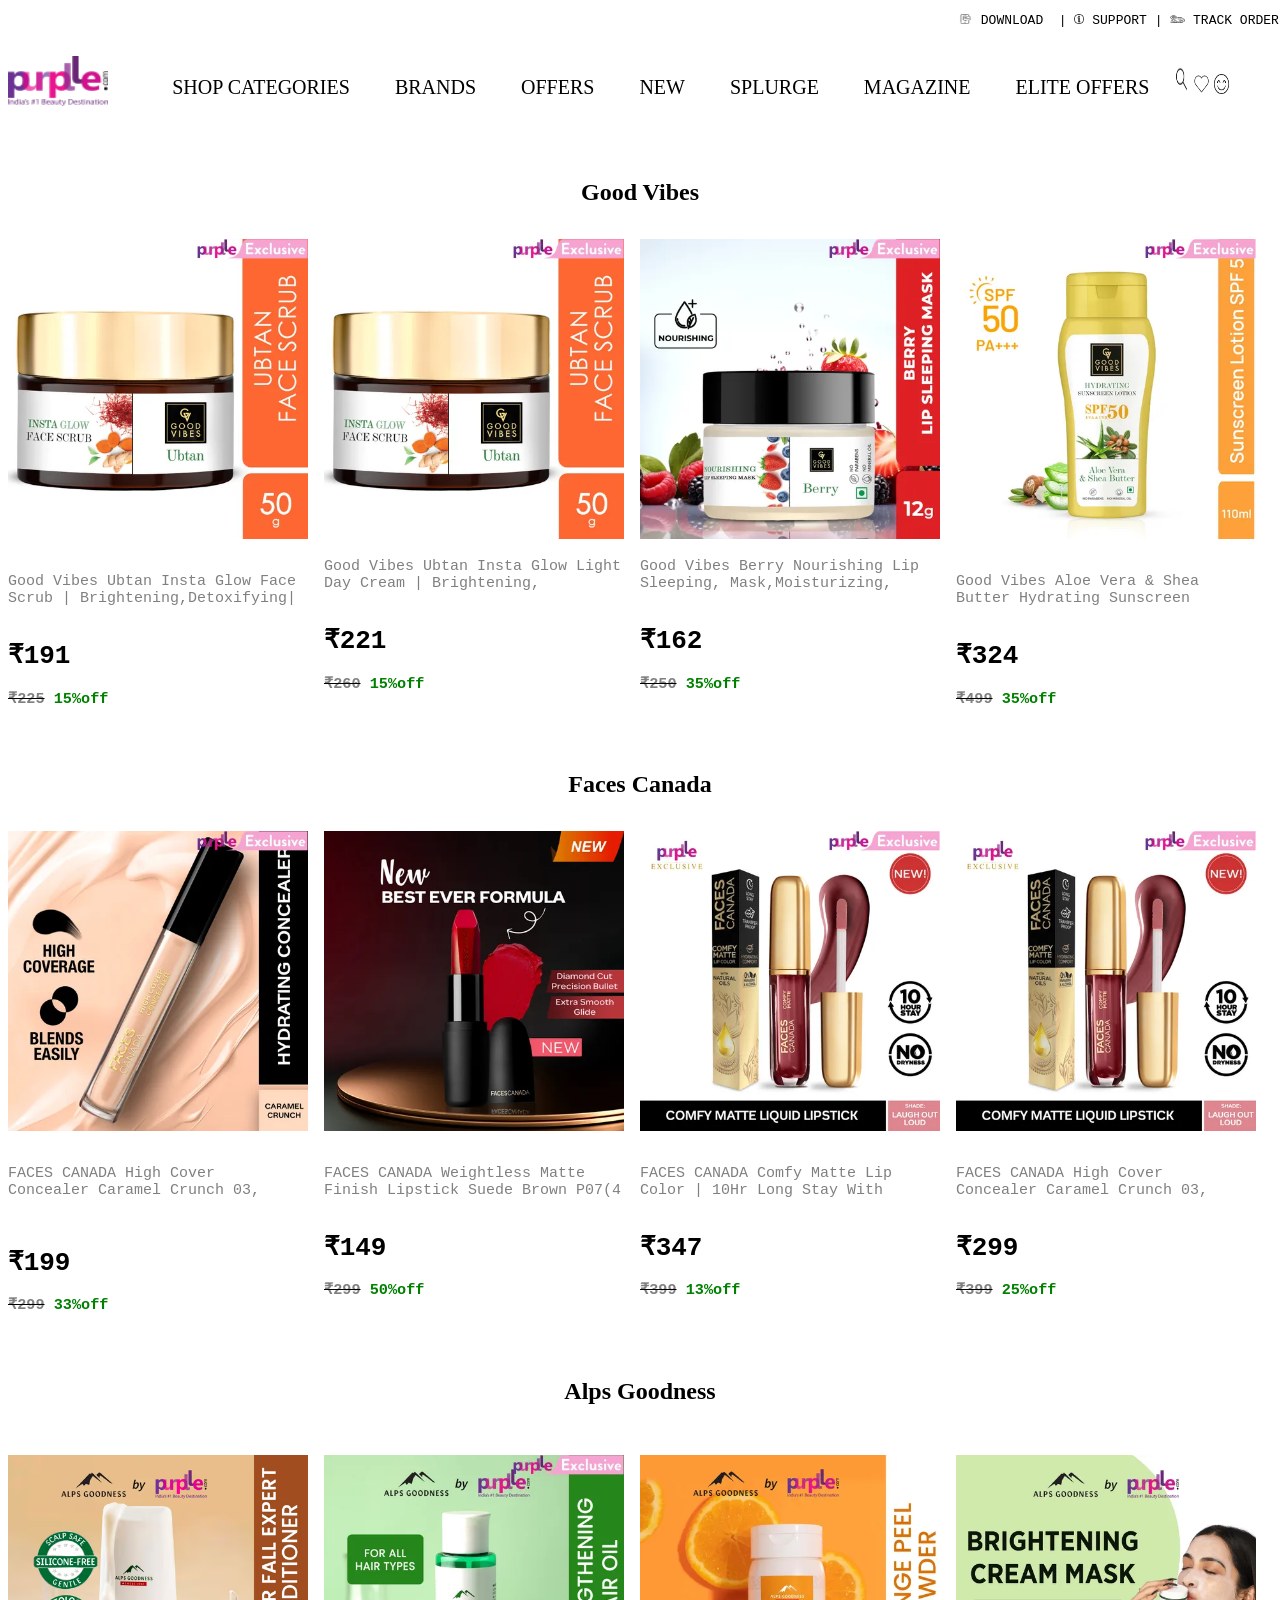
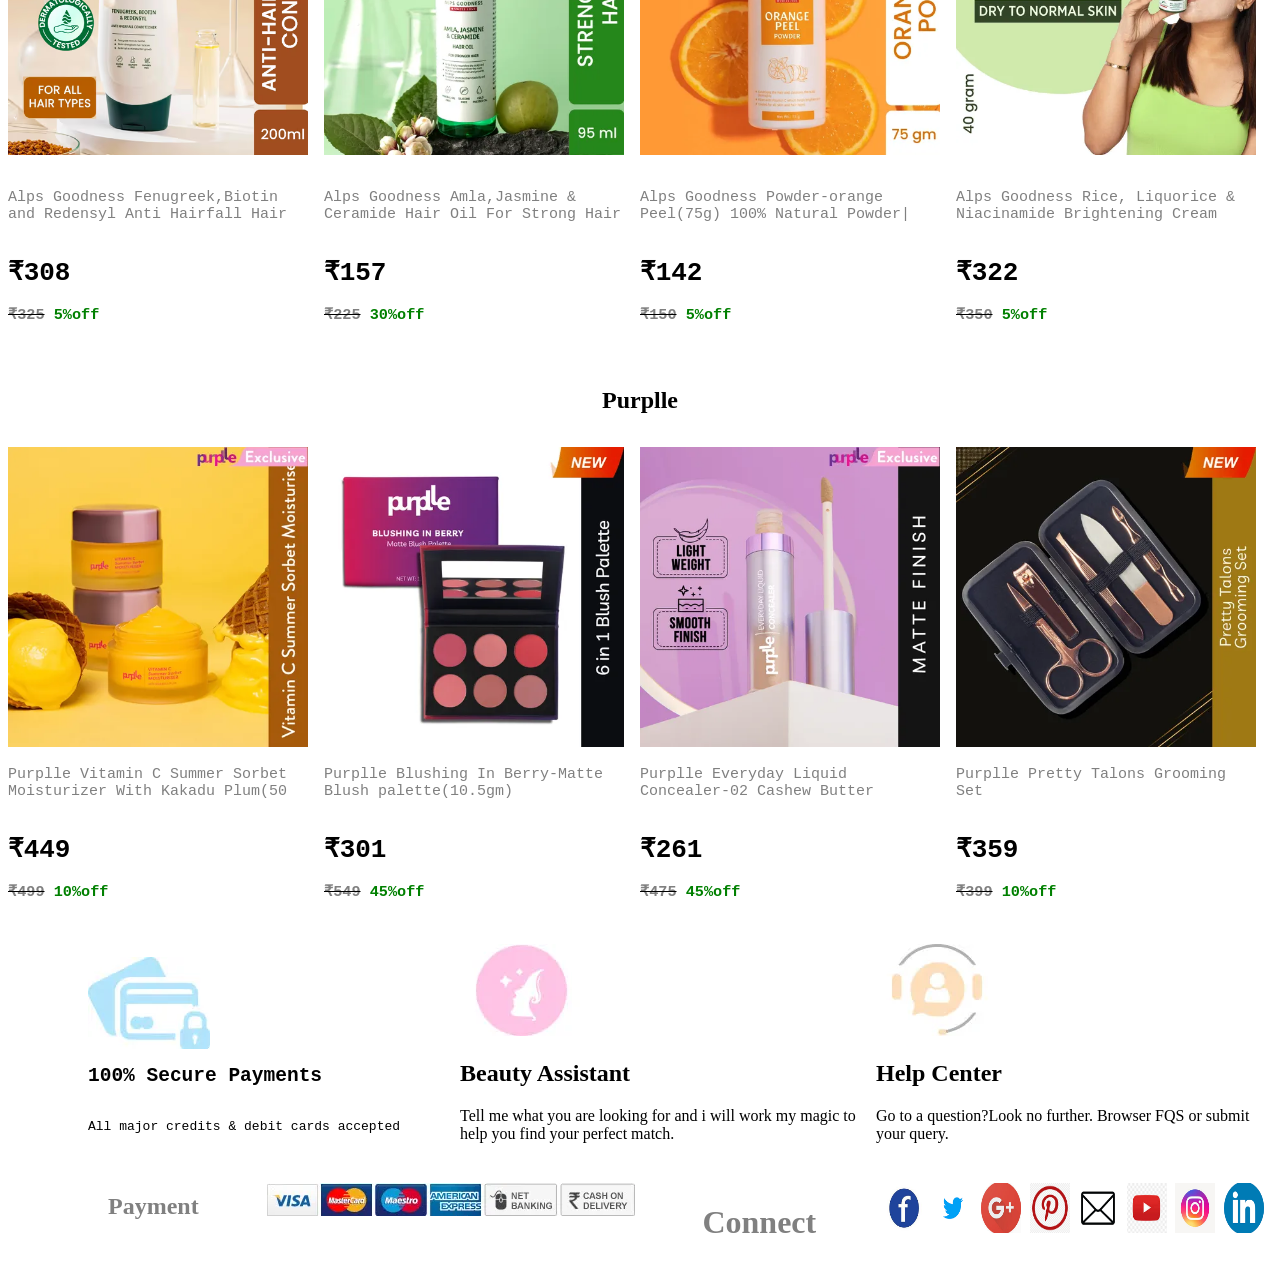
<file: new.html>
<!doctype html>
<html>
<head>
<title>
</title>
<link rel="stylesheet" href="./css/poll.css">
</head>
<body>
<pre>
<div class="a"><a href="download.html"style="text-decoration:none;"><img src="./images/down.png" width=15px height=10px><span style="color:black;"> DOWNLOAD</span></a>  | <a href="support.html" style="text-decoration:none;"><img src="./images/support.png" width=10px height=10px><span style="color:black;"> SUPPORT</span></a> | <a href="" style="text-decoration:none;"><img src="./images/track.png"width=15px height=10px><span style="color:black;"> TRACK ORDER</span></a></div>
</pre>
<div class="ali">
<nav> 
<div class="gin"><img src="./images/ale.png" width=100px height=50px></div>
<ul>
<li><a  class="shop-nav" href="#subu" style="text-decoration:none;"><span style="color:black;">SHOP CATEGORIES</span></a>
<div id="subu">
<div class="suve">
<div class="kav">
<pre>
Hair Accessories
<h4>Complete Hair Accessories Collection
Hair Clips & Bands
Hair Extensions
</h4>
</pre>
</div>
<div class="dhanu">
<pre>
Toners & Face Mists
<h4>Complete Toners & Face Mists Collection
Toners
Face Mists
</h4>
</pre>
</div>
</div>
<div class="nis">
<div class="subi">
<pre>
Makeup Accessories
<h4>Complete Makeup Accessories
Collection
Makeup Pouches
Nail Art
Eye Lenses
</h4>
</pre>
</div>
<div class="prathi">
<pre>
Gifts and Values Sets-Mom & Baby
<h4>
Complete Gifts and Value Sets-Mom & 
Baby Collection
Mom & Baby Gift Sets
</h4>
</pre>
</div>
</div>
<div class="japi">
<div class="aar">
<pre>
Oral Care
<h4>Complete Oral Care Collection
Floss & Tongue Cleaners
Mouthwash 
Toothpaste
ToothBrush
</h4>
</pre>
</div>
<div class="ind">
<pre>
Lifestyle Appliances
<h4>
Complete Lifestyle Appliances Collection
Smart Watches
Smart Bands
Headphones 
</h4>
</pre>
</div>
</div>
</div>
</li>
<li><a href="#desi"style="text-decoration:none;"><span style="color:black;">BRANDS</span></a>
<div class="desi">
<img src="./images/loq.png">
<img src="./images/low.png">
<img src="./images/ny.png">
<img src="./images/suq.png">
<img src="./images/gv.png">
<img src="./images/fac.png">
<img src="./images/plu.png">
<img src="./images/bit.png">
<img src="./images/kar.png">
<img src="./images/cli.png">
<img src="./images/mur.png">
<img src="./images/mac.png">
</div>
</li>
<li><a href="offers.html"style="text-decoration:none;"><span style="color:black;">OFFERS</span></a></li>
<li><a href="new.html"style="text-decoration:none;"><span style="color:black;">NEW</span></a></li> 
<li><a href="splurge.html"style="text-decoration:none;"><span style="color:black;">SPLURGE</span></a></li>
<li><a href="refund.html"style="text-decoration:none;"><span style="color:black;">MAGAZINE</span></a></li>
<li><a href="ellite.html"style="text-decoration:none;"><span style="color:black;">ELITE OFFERS</span></a></li> 
<img src="./images/search.png"width=15px height=30px>
<img src="./images/fav.png"width=15px height=20px>
<img src="./images/smile.png"width=15px height=20px>
</ul>
</nav>
</div>
<div class="iemax"><center><h2>Good Vibes</h2></center></div>
<div class="emax">
<div class="imax">
<pre>
<img src="./images/saf.png"width=300px height=300px>
<br>
<div class="denm"><span style="color:grey;">Good Vibes Ubtan Insta Glow Face
Scrub | Brightening,Detoxifying|
</span></div>
<h1>&#8377;191</h1><h3><del><span style="color:grey;">&#8377;225</span></del><span style="color:green;"> 15%off</span></h3>
</pre>
</div>
<div class="imax">
<pre>
<img src="./images/saf.png"width=300px height=300px><br>
<div class="denm"><span style="color:grey;">Good Vibes Ubtan Insta Glow Light
Day Cream | Brightening,
</span></div>
<h1>&#8377;221</h1><h3><del><span style="color:grey;">&#8377;260</span></del><span style="color:green;"> 15%off</span></h3>
</pre>
</div>
<div class="imax">
<pre>
<img src="./images/str.png"width=300px height=300px><br>
<div class="denm"><span style="color:grey;">Good Vibes Berry Nourishing Lip
Sleeping, Mask,Moisturizing,
</span></div>
<h1>&#8377;162</h1><h3><del><span style="color:grey;">&#8377;250</span></del><span style="color:green;"> 35%off</span></h3>
</pre>
</div>
<div class="imax">
<pre>
<img src="./images/alo.png"width=300px height=300px>
<br>
<div class="denm"><span style="color:grey;">Good Vibes Aloe Vera & Shea
Butter Hydrating Sunscreen
</span></div>
<h1>&#8377;324</h1><h3><del><span style="color:grey;">&#8377;499</span></del><span style="color:green;"> 35%off</span></h3>
</pre>
</div>
</div>
<h2><center>Faces Canada</center></h2>
<div class="pakis">
<div class="india">
<pre>
<img src="./images/cov.png"width=300px height=300px>
<br>
<div class="denm"><span style="color:grey;">FACES CANADA High Cover
Concealer Caramel Crunch 03,</div>
</span>
<h1>&#8377;199</h1><h3><del><span style="color:grey;">&#8377;299</span></del><span style="color:green;"> 33%off</span></h3>
</pre>
</div>
<div class="india">
<pre>
<img src="./images/can.png"width=300px height=300px>
<br>
<div class="denm"><span style="color:grey;">FACES CANADA Weightless Matte
Finish Lipstick Suede Brown P07(4
</span></div>
<h1>&#8377;149</h1><h3><del><span style="color:grey;">&#8377;299</span></del><span style="color:green;"> 50%off</span></h3>
</pre>
</div>
<div class="india">
<pre>
<img src="./images/com.png"width=300px height=300px>
<br>
<div class="denm"><span style="color:grey;">FACES CANADA Comfy Matte Lip
Color | 10Hr Long Stay With
</span></div>
<h1>&#8377;347</h1><h3><del><span style="color:grey;">&#8377;399</span></del><span style="color:green;"> 13%off</span></h3>
</pre>
</div>
<div class="india">
<pre>
<img src="./images/com.png"width=300px height=300px>
<br>
<div class="denm"><span style="color:grey;">FACES CANADA High Cover
Concealer Caramel Crunch 03,
</span></div>
<h1>&#8377;299</h1><h3><del><span style="color:grey;">&#8377;399</span></del><span style="color:green;"> 25%off</span></h3>
</pre>
</div>
</div>
<h2><center>Alps Goodness</center></h2>
<br>
<div class="antr">
<div class="afr">
<pre>
<img src="./images/fen.png"width=300px height=300px>
<br>
<div class="denm"><span style="color:grey;">Alps Goodness Fenugreek,Biotin
and Redensyl Anti Hairfall Hair</span></div>
<h1>&#8377;308</h1><h3><del><span style="color:grey;">&#8377;325</span></del><span style="color:green;"> 5%off</span></h3>
</pre>
</div>
<div class="afr">
<pre>
<img src="./images/aml.png"width=300px height=300px>
<br>
<div class="denm"><span style="color:grey;">Alps Goodness Amla,Jasmine &
Ceramide Hair Oil For Strong Hair</span></div>
<h1>&#8377;157</h1><h3><del><span style="color:grey;">&#8377;225</span></del><span style="color:green;"> 30%off</span></h3>
</pre>
</div>
<div class="afr">
<pre>
<img src="./images/pee.png"width=300px height=300px>
<br>
<div class="denm"><span style="color:grey;">Alps Goodness Powder-orange
Peel(75g) 100% Natural Powder|</span></div>
<h1>&#8377;142</h1><h3><del><span style="color:grey;">&#8377;150</span></del><span style="color:green;"> 5%off</span></h3>
</pre>
</div>
<div class="afr">
<pre>
<img src="./images/koo.png"width=300px height=300px>
<br>
<div class="denm"><span style="color:grey;">Alps Goodness Rice, Liquorice &
Niacinamide Brightening Cream</span></div>
<h1>&#8377;322</h1><h3><del><span style="color:grey;">&#8377;350</span></del><span style="color:green;"> 5%off</span></h3>
</pre>
</div>
</div>
<center><h2>Purplle</h2></center>
<div class="brit">
<div class="britii">
<pre>
<img src="./images/ye.png" width=300px height=300px><br>
<div class="denm"><span style="color:grey;">Purplle Vitamin C Summer Sorbet
Moisturizer With Kakadu Plum(50
</span></div>
<h1>&#8377;449</h1><h3><del><span style="color:grey;">&#8377;499</span></del><span style="color:green;"> 10%off</span></h3>
</pre>
</div>
<div class="britii">
<pre>
<img src="./images/blu.png" width=300px height=300px><br>
<div class="denm"><span style="color:grey;">Purplle Blushing In Berry-Matte
Blush palette(10.5gm)
</span></div>
<h1>&#8377;301</h1><h3><del><span style="color:grey;">&#8377;549</span></del><span style="color:green;"> 45%off</span></h3>
</pre>
</div>
<div class="britii">
<pre>
<img src="./images/ev.png" width=300px height=300px><br>
<div class="denm"><span style="color:grey;">Purplle Everyday Liquid
Concealer-02 Cashew Butter
</span></div>
<h1>&#8377;261</h1><h3><del><span style="color:grey;">&#8377;475</span></del><span style="color:green;"> 45%off</span></h3>
</pre>
</div>
<div class="britii">
<pre>
<img src="./images/pret.png" width=300px height=300px><br>
<div class="denm"><span style="color:grey;">Purplle Pretty Talons Grooming
Set
</span></div>
<h1>&#8377;359</h1><h3><del><span style="color:grey;">&#8377;399</span></del><span style="color:green;"> 10%off</span></h3>
</pre>
</div></div>
<div class="ion">
<pre>
<div class="im">
    <img src="./images/pay.png">
<h2>100% Secure Payments   </h2>
All major credits & debit cards accepted
</div></pre>
<div class="beu">
<img src="./images/beu.png">
<a href="refund.html"style="text-decoration:none;">
<h2><span style="color:black;">Beauty Assistant</span></h2>
<span style="color:black;">Tell me what you are looking for and i will work
my magic to help you find your perfect match.</span></a>
</div>
<div class="mic">
<img src="./images/mic.png">
<a href="support.html"style="text-decoration:none;">
<h2><span style="color:black;">Help Center</span></h2>
<span style="color:black;">Go to a question?Look no further.
Browser FQS or submit your query.</span> </a>
</div></div>
<br>
<br>
<div class="der">
<div class="paym">
<div class="hz"><h2><span style="color:grey;">Payment</span></h2></div>
<img src="./images/am.png">
</div>
<div class="conn">
<h1><span style="color:grey;">Connect</span></h1>
<div class="logo">
<img src="./images/fac.jpg"width=40px height=50px>
<img src="./images/tw.png" width=40px height=50px>
<img src="./images/gp.jpg"width=40px height=50px>
<img src="./images/pri.png"width=40px height=50px>
<img src="./images/mail.png"width=40px height=50px>
<img src="./images/you.jpg" width=40px height=50px>
<img src="./images/insta.jpg" width=40px height=50px>
<img src="./images/link.png"width=40px height=50px>
</div>
</div></div>




</div>
</body>
</html>
</file>
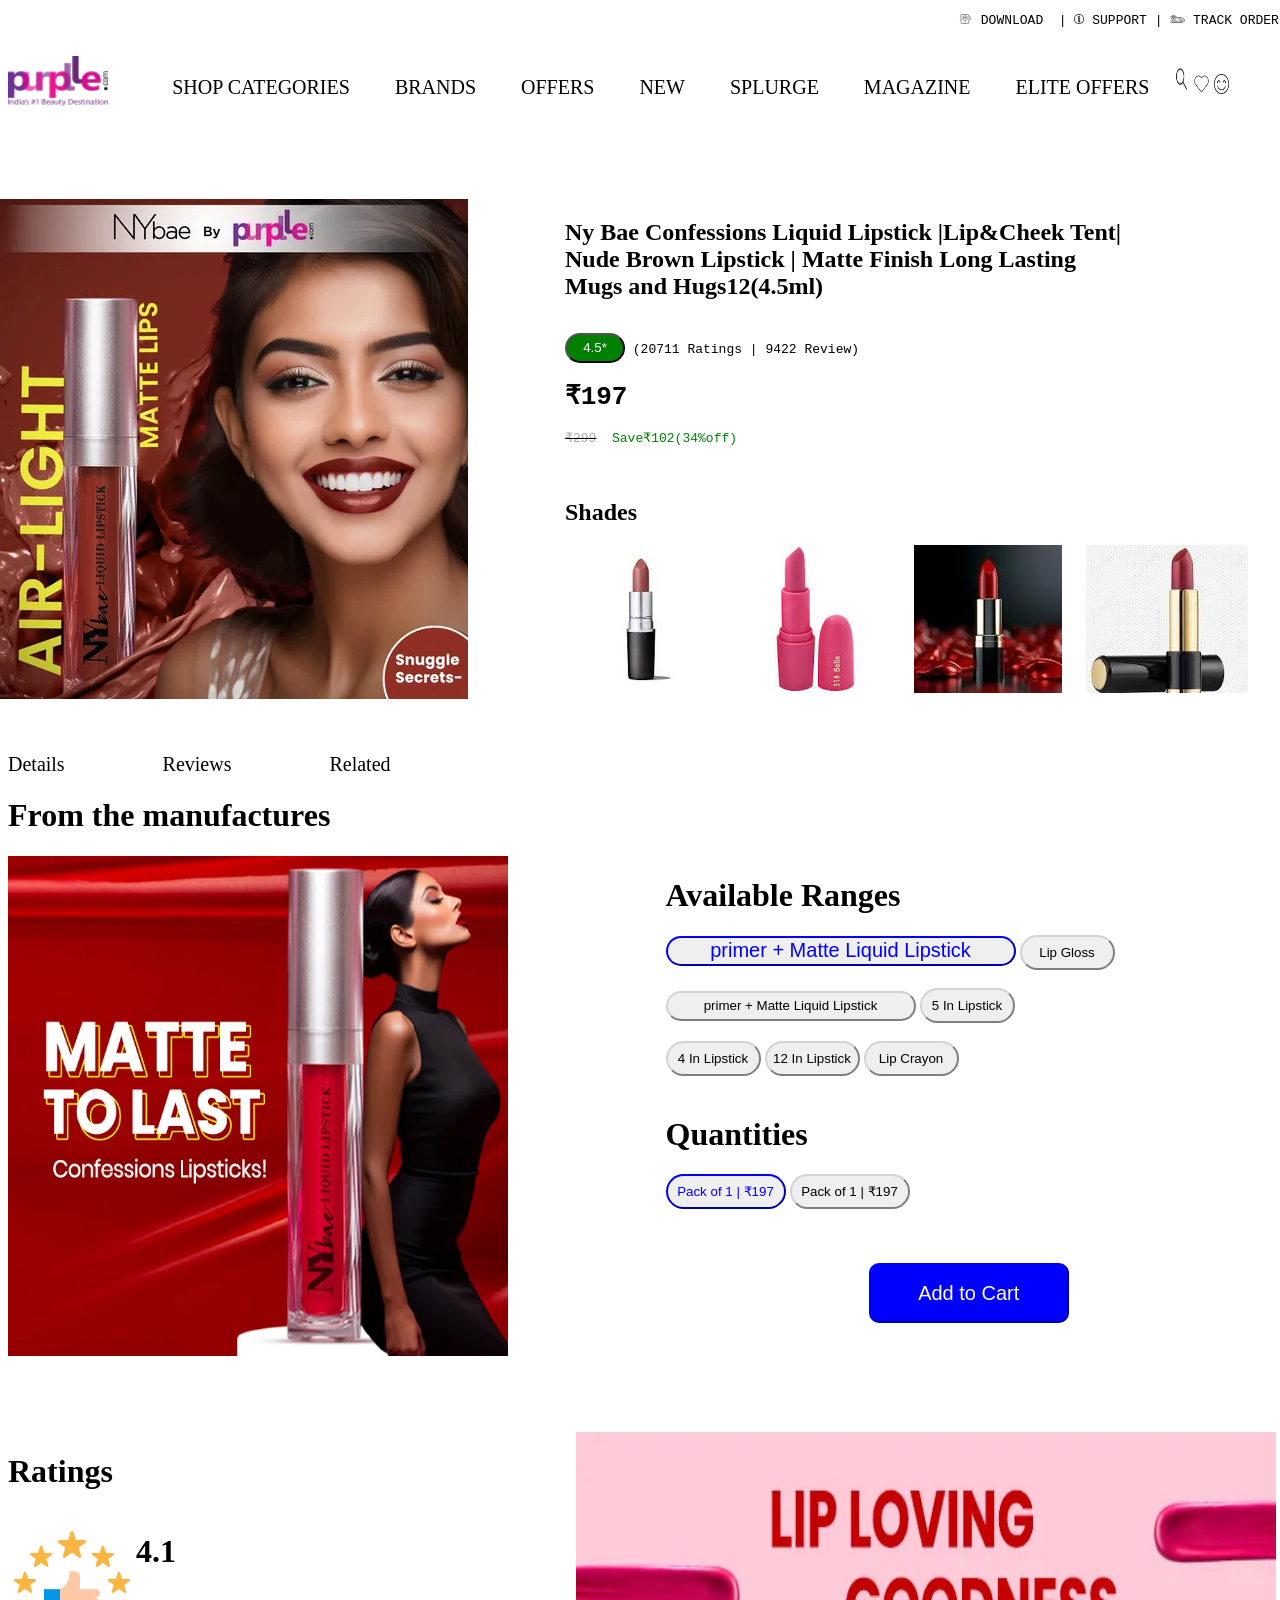
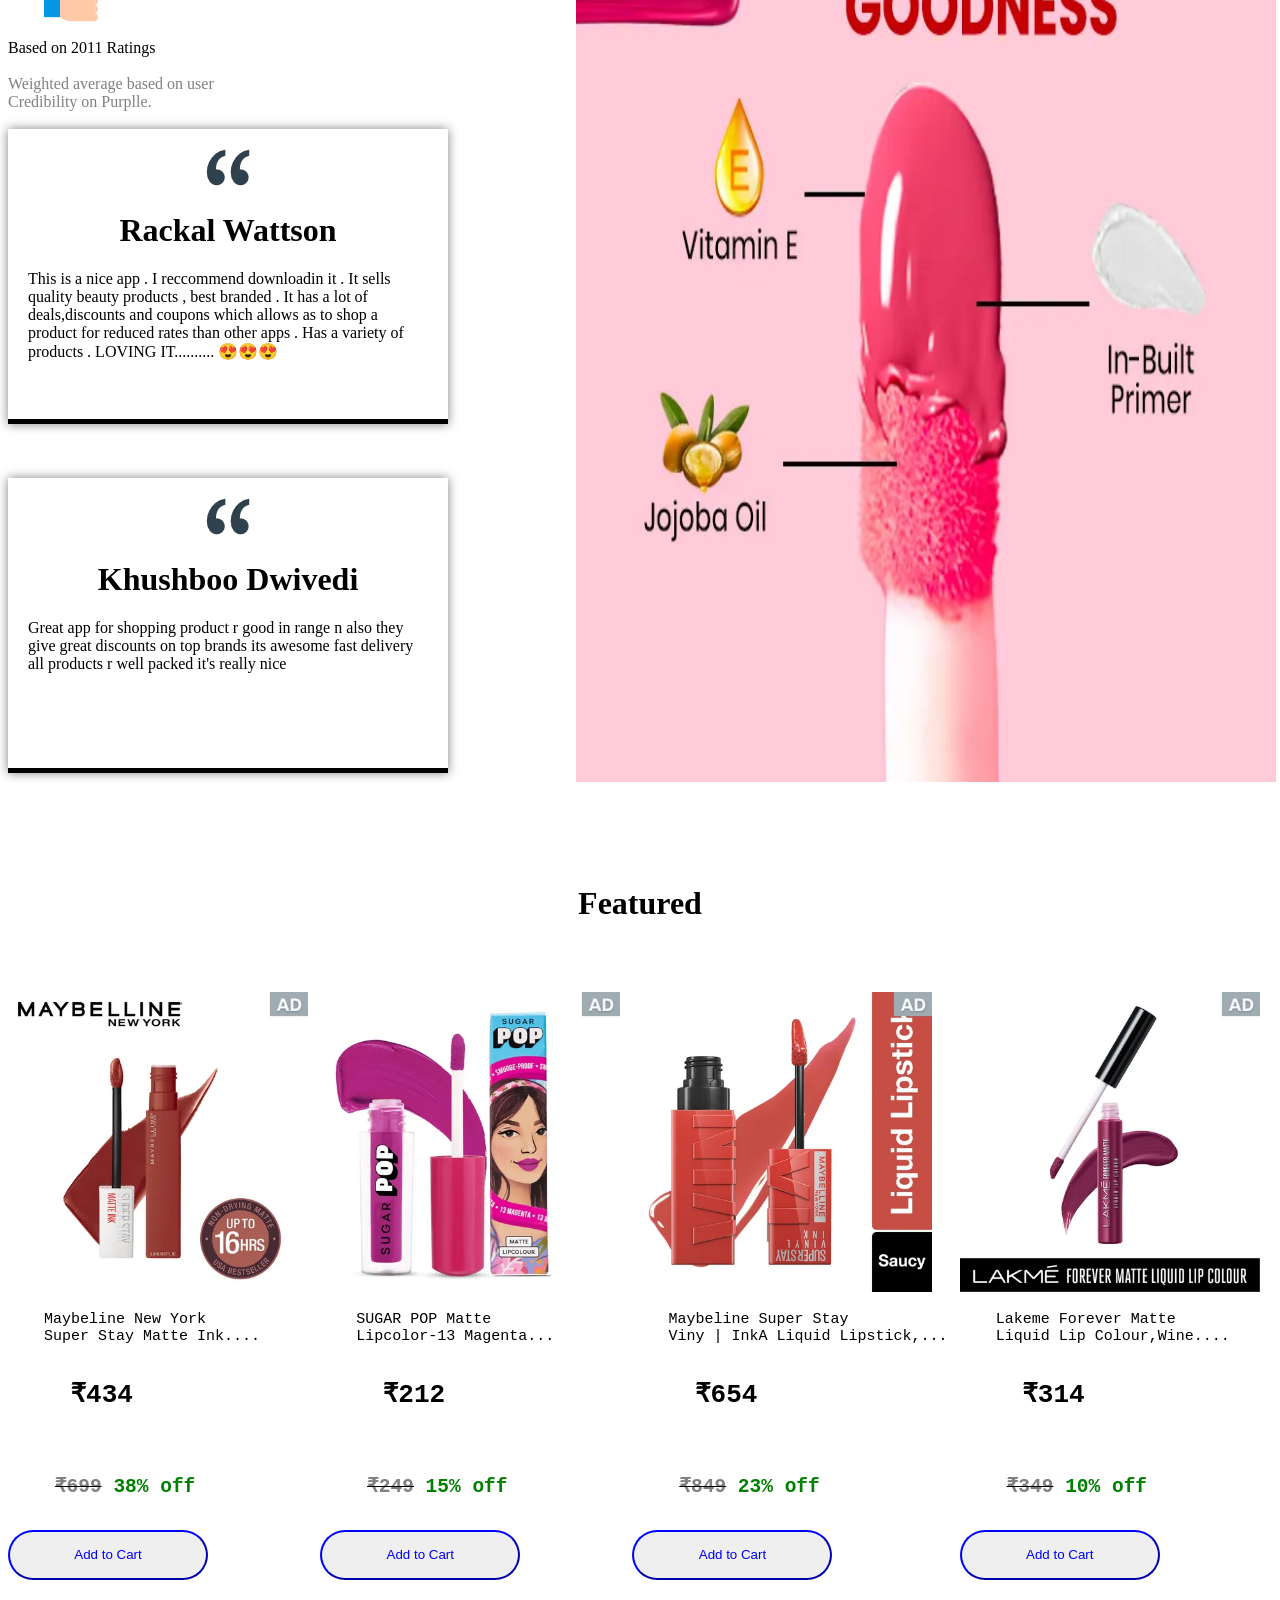
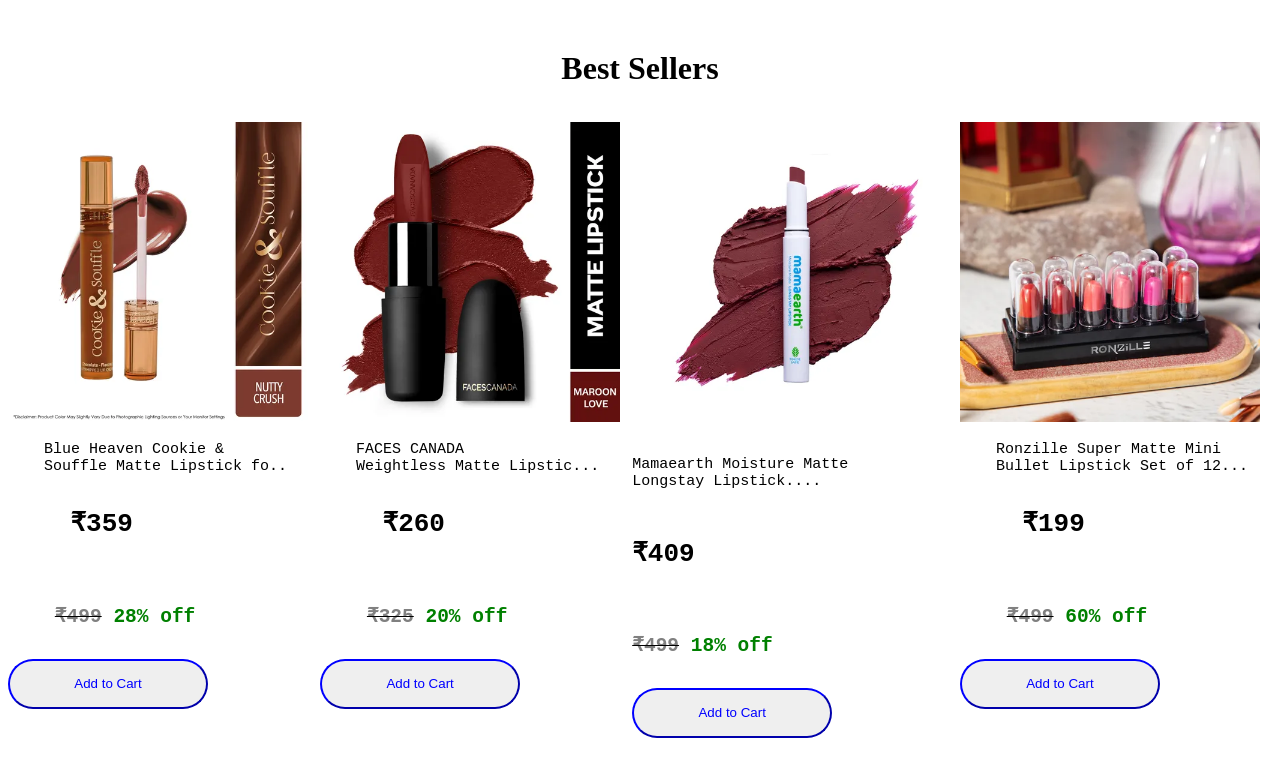
<file: ny.html>
<!doctype html>
<html>
<head>
<title>
product webpages
</title>
<link rel="stylesheet" href="./css/poll.css">
</head>
<body>
<pre>
<div class="a"><a href="download.html"style="text-decoration:none;"><img src="./images/down.png" width=15px height=10px><span style="color:black;"> DOWNLOAD</span></a>  | <a href="" style="text-decoration:none;"><img src="./images/support.png" width=10px height=10px><span style="color:black;"> SUPPORT</span></a> | <a href="" style="text-decoration:none;"><img src="./images/track.png"width=15px height=10px><span style="color:black;"> TRACK ORDER</span></a></div>
</pre>
<div class="ali">
<nav> 
<div class="gin"><img src="./images/ale.png" width=100px height=50px></div>
<ul>
<li><a  class="shop-nav" href="#subu" style="text-decoration:none;"><span style="color:black;">SHOP CATEGORIES</span></a>
<div id="subu">
<div class="suve">
<div class="kav">
<pre>
Hair Accessories
<h4>Complete Hair Accessories Collection
Hair Clips & Bands
Hair Extensions
</h4>
</pre>
</div>
<div class="dhanu">
<pre>
Toners & Face Mists
<h4>Complete Toners & Face Mists Collection
Toners
Face Mists
</h4>
</pre>
</div>
</div>
<div class="nis">
<div class="subi">
<pre>
Makeup Accessories
<h4>Complete Makeup Accessories
Collection
Makeup Pouches
Nail Art
Eye Lenses
</h4>
</pre>
</div>
<div class="prathi">
<pre>
Gifts and Values Sets-Mom & Baby
<h4>
Complete Gifts and Value Sets-Mom & 
Baby Collection
Mom & Baby Gift Sets
</h4>
</pre>
</div>
</div>
<div class="japi">
<div class="aar">
<pre>
Oral Care
<h4>Complete Oral Care Collection
Floss & Tongue Cleaners
Mouthwash 
Toothpaste
ToothBrush
</h4>
</pre>
</div>
<div class="ind">
<pre>
Lifestyle Appliances
<h4>
Complete Lifestyle Appliances Collection
Smart Watches
Smart Bands
Headphones 
</h4>
</pre>
</div>
</div>
</div>
</li>
<li><a href="#desi"style="text-decoration:none;"><span style="color:black;">BRANDS</span></a>
<div class="desi">
<img src="./images/loq.png">
<img src="./images/low.png">
<img src="./images/ny.png">
<img src="./images/suq.png">
<img src="./images/gv.png">
<img src="./images/fac.png">
<img src="./images/plu.png">
<img src="./images/bit.png">
<img src="./images/kar.png">
<img src="./images/cli.png">
<img src="./images/mur.png">
<img src="./images/mac.png">
</div>
</li>
<li><a href="offers.html"style="text-decoration:none;"><span style="color:black;">OFFERS</span></a></li>
<li><a href="new.html"style="text-decoration:none;"><span style="color:black;">NEW</span></a></li> 
<li><a href="splurge.html"style="text-decoration:none;"><span style="color:black;">SPLURGE</span></a></li>
<li><a href="refund.html"style="text-decoration:none;"><span style="color:black;">MAGAZINE</span></a></li>
<li><a href="ellite.html"style="text-decoration:none;"><span style="color:black;">ELITE OFFERS</span></a></li> 
<img src="./images/search.png"width=15px height=30px>
<img src="./images/fav.png"width=15px height=20px>
<img src="./images/smile.png"width=15px height=20px>
</ul>
</nav>
</div>

<div class="sd">
<div class="rt">
<img src="./images/lip.png">
</div>
<div class="yt">

<h2>Ny Bae Confessions Liquid Lipstick |Lip&Cheek Tent|
<br>
Nude Brown Lipstick | Matte Finish Long Lasting 
<br>
Mugs and Hugs12(4.5ml)</h2>
<div class="uy">
<pre>
<input id="rate" type="submit" value="4.5*"> (20711 Ratings | 9422 Review)
<h1><b>&#8377;197</b></h1><del><span style="color:darkgrey;">&#8377;299</span></del>  <span style="color:green;">Save&#8377;102(34%off)</span>
</pre>

</div>
<div class="fq">
<h2>Shades</h2>
<div class="fr">
<img src="./images/br.jpg">
<img src="./images/miss.jpg">
<img src="./images/pid.jpg">
<img src="./images/red.jpg">
</div>
</div>
</div>
</div><br>
<br>
<br>

<div class="xz">
<nav>
<a href="#details"style="text-decoration:none;"><span style="color:black;">Details</span></a>
<a href="#review"style="text-decoration:none;"><span style="color:black;">Reviews</span></a>
<a href="#id"style="text-decoration:none;"><span style="color:black;">Related</span></a>
</nav>
</div>
<div id="details">
<h1>From the manufactures</h1>
<div class="axe">
<div class="xc">
<img src="./images/pen.png"width=500px height=500px>
</div>
<div class="neo">
<h1>Available Ranges</h1>
<div class="df"><input id="pri" type="submit" value="primer + Matte Liquid Lipstick">
<input id="lipses" type="submit" value="Lip Gloss">
</div>
<br>
<div class="cx">
<input id="lig" type="submit" value="primer + Matte Liquid Lipstick">
<input id="fi" type="submit" value="5 In Lipstick">
</div>
<br>
<div class="df">
<input id="in" type="submit" value="4 In Lipstick">
<input id="an" type="submit" value="12 In Lipstick">
<input id="on"type="submit"value="Lip Crayon">
</div>
<br>
<h1>Quantities</h1>
<div class="sat">
<input id="one" type="submit" value="Pack of 1 | &#8377;197">
<input id="eno" type="submit" value="Pack of 1 | &#8377;197">
</div>
<br>
<br>
<br>
<div class="owt">
<center><form action="add.html"><input id="cart" type="submit" value="Add to Cart"></form></center>
</div>
</div>
</div>
</div>
<br>
<br>
<br>
<br>
<div id="review">
<div class="bug">

<div class="class">
<h1>Ratings</h1>
<div class="jpg"><img src="./images/rating.png">
<h1>4.1</h1>
</div>
Based on 2011 Ratings
<br>
<br>
<span style="color:grey;">Weighted average based on user
<br>
Credibility on Purplle.</span>
<br>
<br>
<div class="jpeg">
<center><img src="./images/quote.png"></center>
<center><h1>Rackal Wattson</h1></center>
This is a nice app . I reccommend downloadin it . It sells quality beauty products ,
best branded . It has a lot of deals,discounts and coupons which allows as to shop 
a product for reduced rates than other apps . Has a variety of products . 
LOVING IT.......... 😍😍😍
</div><br><br>
<br>
<div class="kh">
<center><img src="./images/quote.png"></center>
<center><h1>  Khushboo Dwivedi  </h1></center>
Great app for shopping product r good in range n also they give great discounts on
top brands its awesome fast delivery all products r well packed it's really nice
</div>
<br>
</div>

<div class="png">
<img src="./images/vit.png"width=700px height=950px>
</div>
</div>
</div>
<br>
<br>
<br>
<br>
<div id="id">
<center><h1>Featured</h1></center>
<br>
<br>
<div class="grow">
<div class="pices">
<pre>
<img src="./images/ex.png"width=300px height=300px><br>
<div class="denm">    Maybeline New York
    Super Stay Matte Ink....</div>
<h1>    &#8377;434<h1> 
<h2>    <del><span style="color:grey;">&#8377;699</span></del> <span style="color:green;">38% off</span></h2>
<button id="ex" onclick="addToCart(' Maybeline New York Super Stay Matte Ink', './images/ex.png')">Add to Cart</button>
</pre>
</div>
<div class="pops">
<pre>
<img src="./images/new.png"width=300px height=300px><br>
<div class="denm">    SUGAR POP Matte
    Lipcolor-13 Magenta...</div>
<h1>    &#8377;212<h1> 
<h2>    <del><span style="color:grey;">&#8377;249</span></del> <span style="color:green;">15% off</span></h2>
<button id="ex" onclick="addToCart(' SUGAR POP Matte', './images/new.png')">Add to Cart</button>
</pre>
</div>
<div class="vki">
<pre>
<img src="./images/old.png"width=300px height=300px><br>
<div class="denm">    Maybeline Super Stay 
    Viny | InkA Liquid Lipstick,...</div>
<h1>    &#8377;654<h1> 
<h2>    <del><span style="color:grey;">&#8377;849</span></del> <span style="color:green;">23% off</span></h2>
<button id="ex" onclick="addToCart('Maybeline Super Stay ', './images/old.png')">Add to Cart</button>
</pre>
</div>
<div class="pills">
<pre>
<img src="./images/lod.png"width=300px height=300px><br>
<div class="denm">    Lakeme Forever Matte
    Liquid Lip Colour,Wine....</div>
<h1>    &#8377;314<h1> 
<h2>    <del><span style="color:grey;">&#8377;349</span></del> <span style="color:green;">10% off</span></h2>
<button id="ex" onclick="addToCart('Lakeme Forever Matte', './images/lod.png')">Add to Cart</button>
</pre>
</div>
</div>
<br>
<br>

<center><h1>Best Sellers</h1></center>
<div class="mabe">
<div class="mage">
<pre>
<img src="./images/wn.png"width=300px height=300px><br>
<div class="denm">    Blue Heaven Cookie &
    Souffle Matte Lipstick fo..</div>
<h1>    &#8377;359<h1> 
<h2>    <del><span style="color:grey;">&#8377;499</span></del> <span style="color:green;">28% off</span></h2>
<button id="ex" onclick="addToCart(' Blue Heaven Cookie & Souffle Matte Lipstick fo', './images/wn.png')">Add to Cart</button>
</pre>
</div>
<div class="matte">
<pre>
<img src="./images/dar.png"width=300px height=300px><br>
<div class="denm">    FACES CANADA 
    Weightless Matte Lipstic...</div>
<h1>    &#8377;260<h1> 
<h2>    <del><span style="color:grey;">&#8377;325</span></del> <span style="color:green;">20% off</span></h2>
<button id="ex" onclick="addToCart(' FACES CANADA Weightless Matte Lipstic', './dar/mam.png')">Add to Cart</button>
</pre>
</div>
<div class="sound">
  <pre>
  <img src="./images/mam.png" width=300 height=300><br>
  <div class="denm">Mamaearth Moisture Matte 
Longstay Lipstick....</div>
  <h1>&#8377;409</h1> 
  <h2><del><span style="color:grey;">&#8377;499</span></del> <span style="color:green;">18% off</span></h2>
<button id="ex" onclick="addToCart('Mamaearth Moisture Matte Longstay Lipstick', './images/mam.png')">Add to Cart</button>
  </pre>
</div>
<div class="bulk">
<pre>
<img src="./images/buy.png"width=300px height=300px><br>
<div class="denm">    Ronzille Super Matte Mini
    Bullet Lipstick Set of 12...</div>
<h1>    &#8377;199<h1> 
<h2>    <del><span style="color:grey;">&#8377;499</span></del> <span style="color:green;">60% off</span></h2>
<button id="ex" onclick="addToCart(' Ronzille Super Matte Mini Bullet Lipstick Set of 12', './images/buy.png')">Add to Cart</button>
</pre>
</div>
</div>
</div>
</div>

<script>
function addToCart(name, image) {
  // Get existing cart or empty array
  let cart = JSON.parse(localStorage.getItem("cart")) || [];

  // Add new item to cart
  cart.push({ name, image });

  // Save back to localStorage
  localStorage.setItem("cart", JSON.stringify(cart));

  // Notify user - you can use alert or custom popup
  alert(name + " added to cart!");
}
</script>
</body>
</html>
</file>
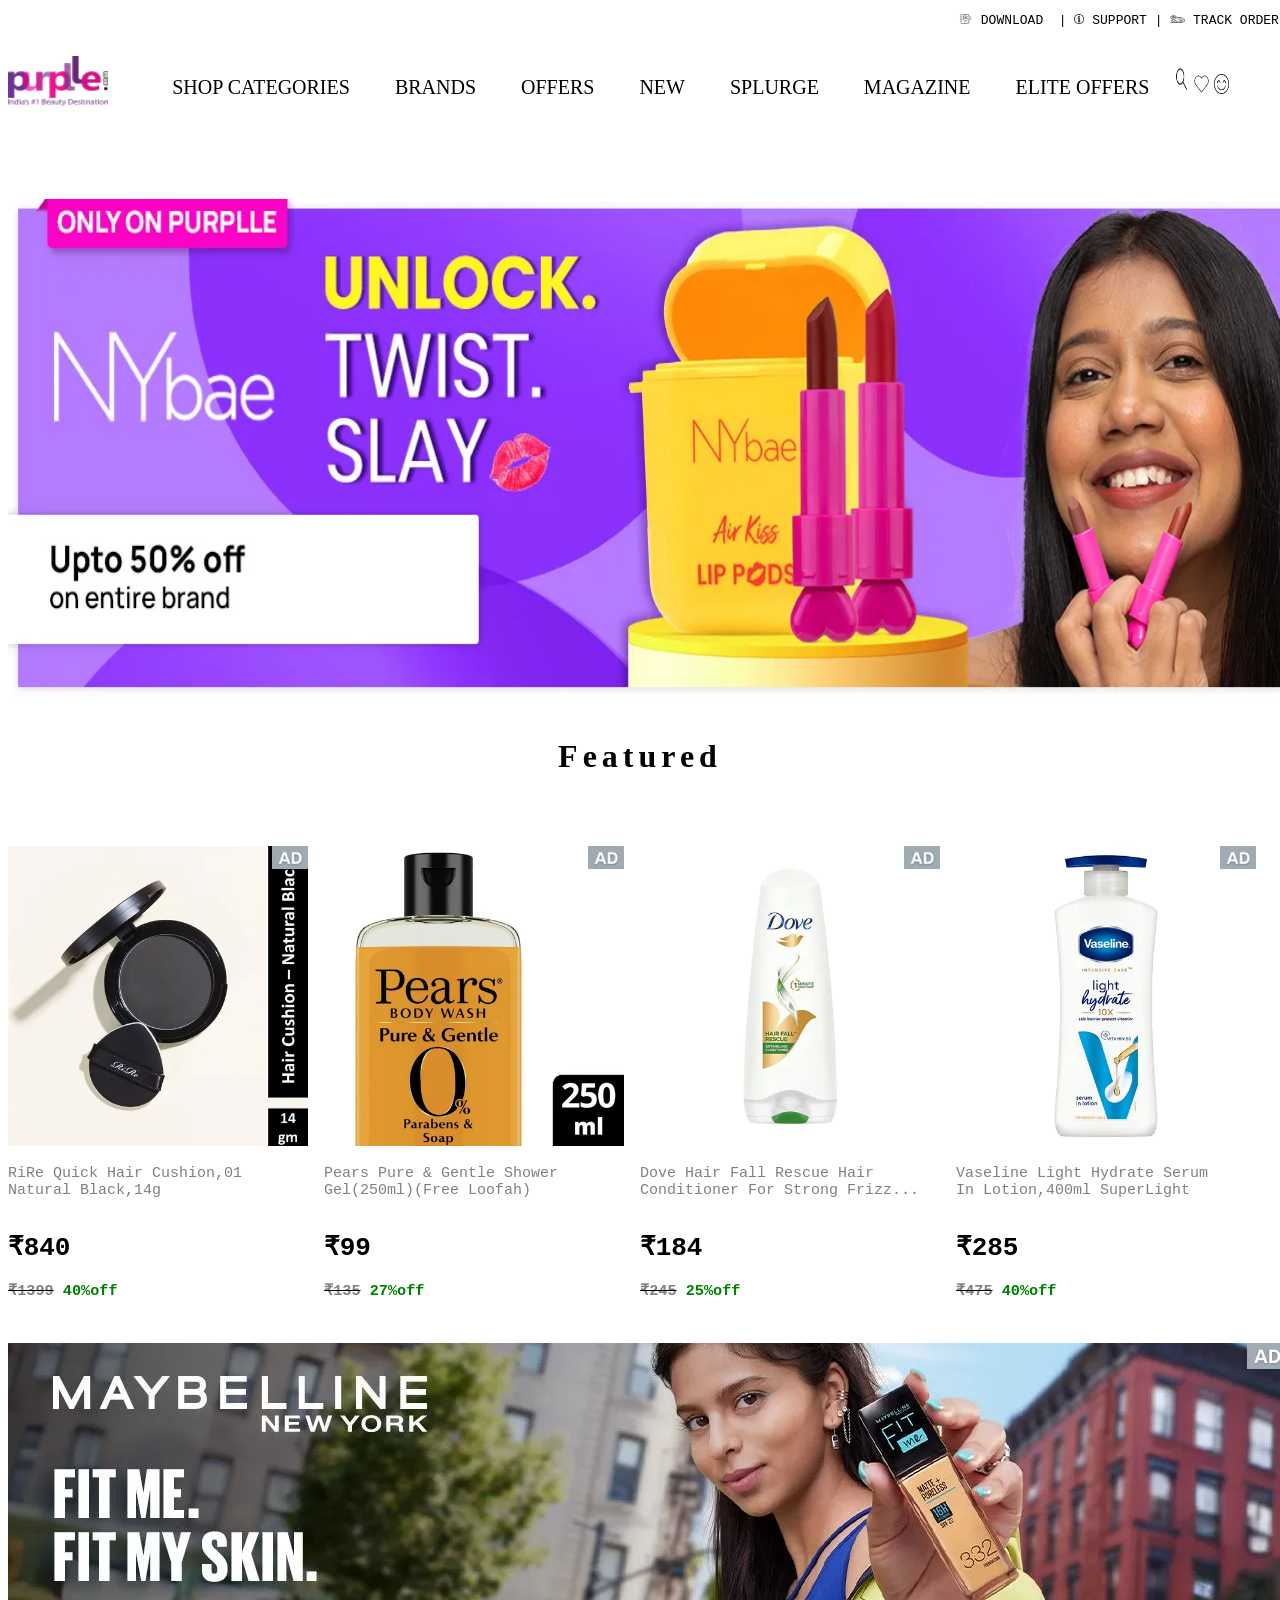
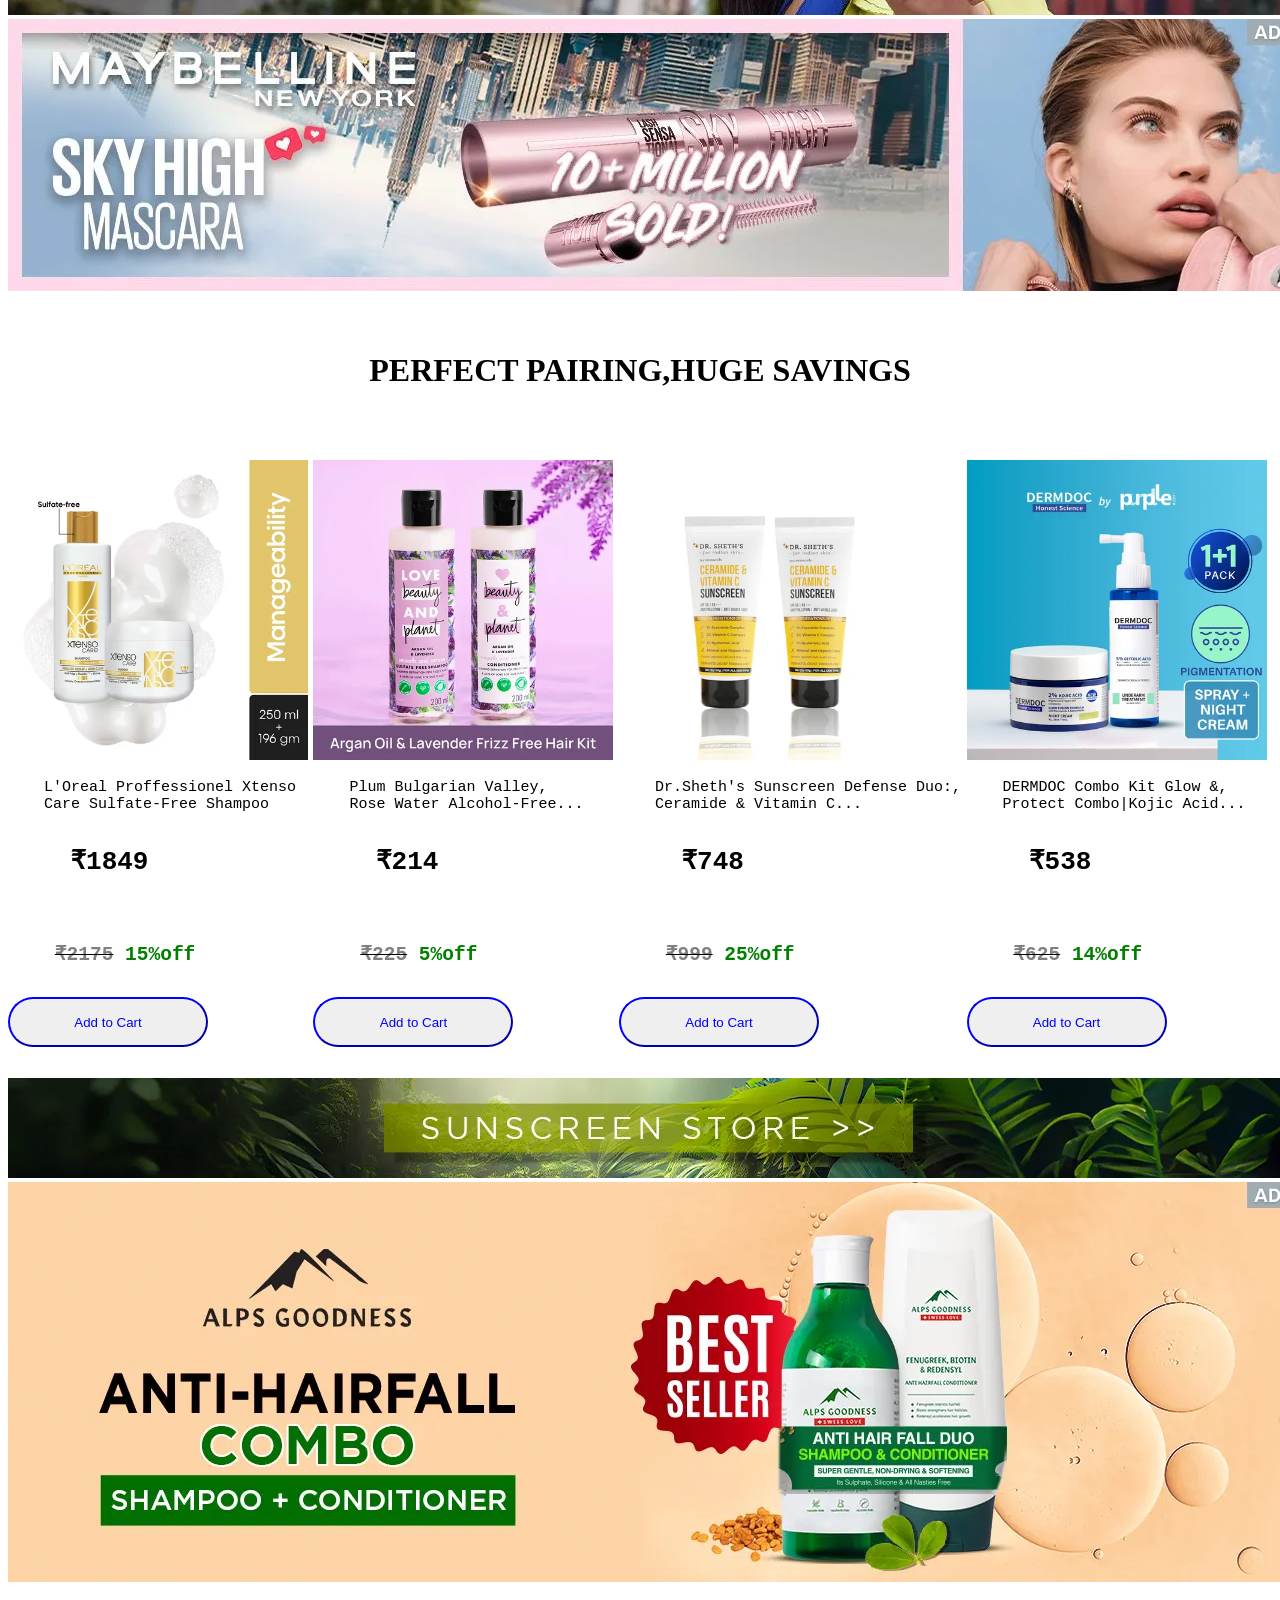
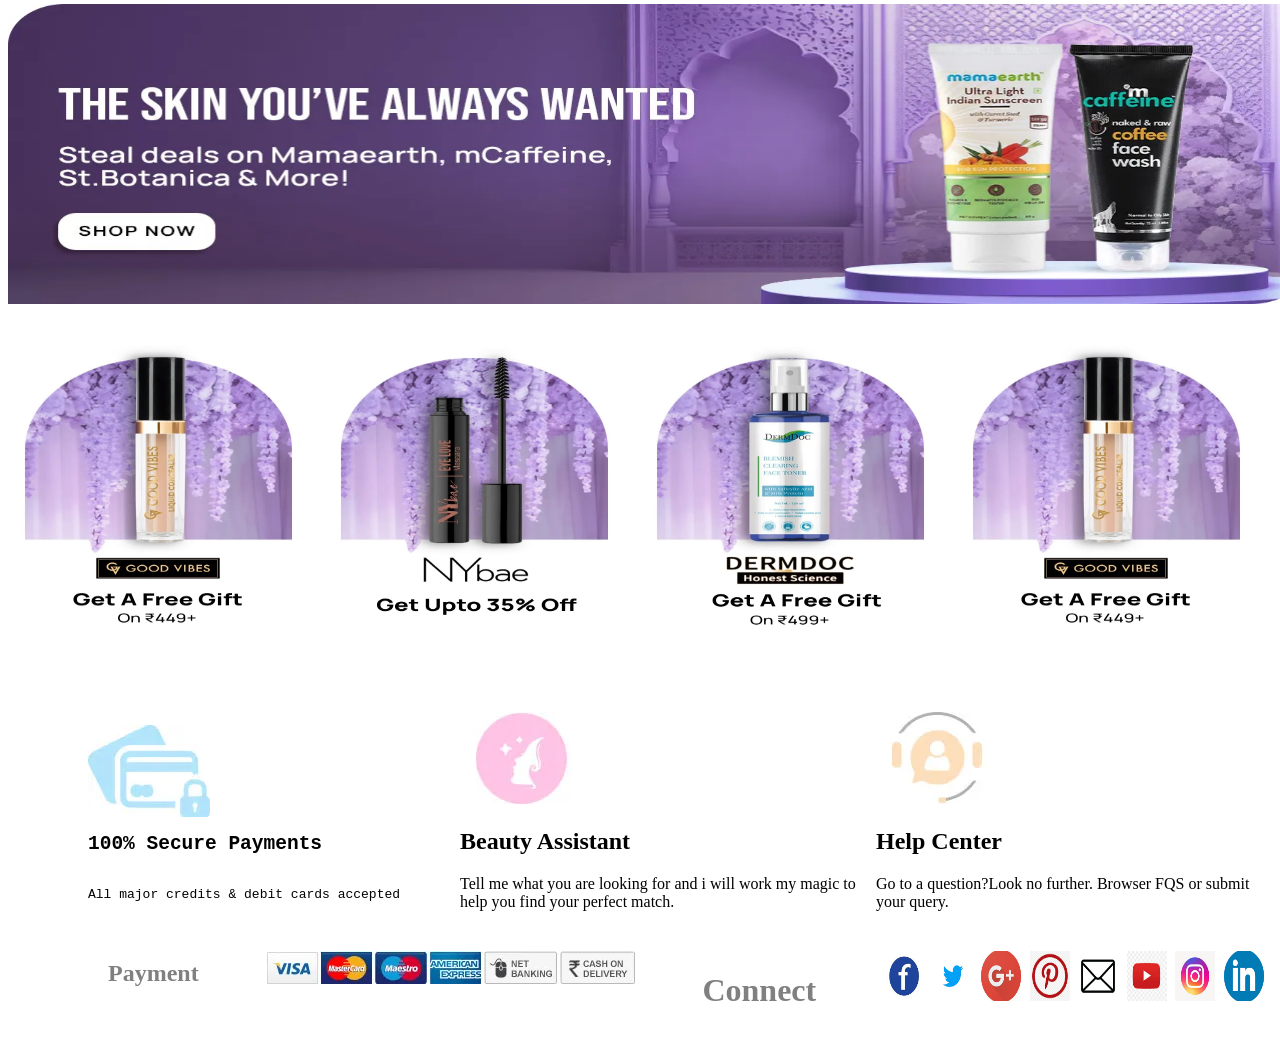
<file: offers.html>
<!doctype html>
<html>
<head>
<title>product pages</title>
<link rel="stylesheet" href="./css/poll.css">
</head>
<body>
<pre>
<div class="a"><a href="download.html"style="text-decoration:none;"><img src="./images/down.png" width=15px height=10px><span style="color:black;"> DOWNLOAD</span></a>  | <a href="support.html" style="text-decoration:none;"><img src="./images/support.png" width=10px height=10px><span style="color:black;"> SUPPORT</span></a> | <a href="" style="text-decoration:none;"><img src="./images/track.png"width=15px height=10px><span style="color:black;"> TRACK ORDER</span></a></div>
</pre>
<div class="ali">
<nav> 
<div class="gin"><img src="./images/ale.png" width=100px height=50px></div>
<ul>
<li><a  class="shop-nav" href="#subu" style="text-decoration:none;"><span style="color:black;">SHOP CATEGORIES</span></a>
<div id="subu">
<div class="suve">
<div class="kav">
<pre>
Hair Accessories
<h4>Complete Hair Accessories Collection
Hair Clips & Bands
Hair Extensions
</h4>
</pre>
</div>
<div class="dhanu">
<pre>
Toners & Face Mists
<h4>Complete Toners & Face Mists Collection
Toners
Face Mists
</h4>
</pre>
</div>
</div>
<div class="nis">
<div class="subi">
<pre>
Makeup Accessories
<h4>Complete Makeup Accessories
Collection
Makeup Pouches
Nail Art
Eye Lenses
</h4>
</pre>
</div>
<div class="prathi">
<pre>
Gifts and Values Sets-Mom & Baby
<h4>
Complete Gifts and Value Sets-Mom & 
Baby Collection
Mom & Baby Gift Sets
</h4>
</pre>
</div>
</div>
<div class="japi">
<div class="aar">
<pre>
Oral Care
<h4>Complete Oral Care Collection
Floss & Tongue Cleaners
Mouthwash 
Toothpaste
ToothBrush
</h4>
</pre>
</div>
<div class="ind">
<pre>
Lifestyle Appliances
<h4>
Complete Lifestyle Appliances Collection
Smart Watches
Smart Bands
Headphones 
</h4>
</pre>
</div>
</div>
</div>
</li>
<li><a href="#desi"style="text-decoration:none;"><span style="color:black;">BRANDS</span></a>
<div class="desi">
<img src="./images/loq.png">
<img src="./images/low.png">
<img src="./images/ny.png">
<img src="./images/suq.png">
<img src="./images/gv.png">
<img src="./images/fac.png">
<img src="./images/plu.png">
<img src="./images/bit.png">
<img src="./images/kar.png">
<img src="./images/cli.png">
<img src="./images/mur.png">
<img src="./images/mac.png">
</div>
</li>
<li><a href="offers.html"style="text-decoration:none;"><span style="color:black;">OFFERS</span></a></li>
<li><a href="new.html"style="text-decoration:none;"><span style="color:black;">NEW</span></a></li> 
<li><a href="splurge.html"style="text-decoration:none;"><span style="color:black;">SPLURGE</span></a></li>
<li><a href="refund.html"style="text-decoration:none;"><span style="color:black;">MAGAZINE</span></a></li>
<li><a href="ellite.html"style="text-decoration:none;"><span style="color:black;">ELITE OFFERS</span></a></li> 
<img src="./images/search.png"width=15px height=30px>
<img src="./images/fav.png"width=15px height=20px>
<img src="./images/smile.png"width=15px height=20px>
</ul>
</nav>
</div>
<div class="danil">
<div class="trans">
<img src="./images/slay.png" width=1300px height=500px>
<img src="./images/sq.png"width=1260px height=500px>
<img src="./images/carm.png" width=1260px height=500px>
<img src="./images/derm.png" width=1260px height=500px>
</div>
</div>
<br>
<div class="fea"><center><h1>Featured</h1></center></div>
<br>
<br>
<div class="pede">
<div class="rire">
<pre>
<img src="./images/rire.png" width=300px height=300px><br>
<div class="denm"><span style="color:grey;">RiRe Quick Hair Cushion,01
Natural Black,14g</span></div>
<h1>&#8377;840</h1><h3><del><span style="color:grey;">&#8377;1399</span></del><span style="color:green;"> 40%off</span></h3>
</pre>
</div>
<div class="para">
<pre>
<img src="./images/para.png"width=300px height=300px><br>
<div class="denm"><span style="color:grey;">Pears Pure & Gentle Shower
Gel(250ml)(Free Loofah) 
</span></div>
<h1>&#8377;99</h1><h3><del><span style="color:grey;">&#8377;135</span></del><span style="color:green;"> 27%off</span></h3>
</pre>
</div>
<div class="hais">
<pre>
<img src="./images/hai.png"width=300px height=300px><br>
<div class="denm"><span style="color:grey;">Dove Hair Fall Rescue Hair
Conditioner For Strong Frizz... 
</span></div>
<h1>&#8377;184</h1><h3><del><span style="color:grey;">&#8377;245</span></del><span style="color:green;"> 25%off</span></h3>
</pre>
</div>
<div class="hiiao">
<pre>
<img src="./images/hii.png"width=300px height=300px><br>
<div class="denm"><span style="color:grey;">Vaseline Light Hydrate Serum
In Lotion,400ml SuperLight 
</span></div>
<h1>&#8377;285</h1><h3><del><span style="color:grey;">&#8377;475</span></del><span style="color:green;"> 40%off</span></h3>
</pre>
</div>
</div>
<img src="./images/sha.png">
<img src="./images/prep.png">
<br>
<br>
<br>
<center><div class="perfect"><h1>PERFECT PAIRING,HUGE SAVINGS</h1></div></center>
<br>
<br>
<div class="arrange">
<div class="bulk">
<pre>
<img src="./images/real.png"width=300px height=300px><br>
<div class="denm">    L'Oreal Proffessionel Xtenso
    Care Sulfate-Free Shampoo</div> 
<h1>    &#8377;1849<h1> 
<h2>    <del><span style="color:grey;">&#8377;2175</span></del> <span style="color:green;">15%off</span></h2>
<button id="ex" onclick="addToCart('LOreal Proffessionel Xtenso', './images/real.png')">Add to Cart</button>
</pre>
</div>
<div class="bulk">
<pre>
<img src="./images/love.png"width=300px height=300px><br>
<div class="denm">    Plum Bulgarian Valley,
    Rose Water Alcohol-Free...</div>
<h1>    &#8377;214<h1> 
<h2>    <del><span style="color:grey;">&#8377;225</span></del> <span style="color:green;">5%off</span></h2>
<button id="ex" onclick="addToCart('Plum Bulgarian Valley,', './images/love.png')">Add to Cart</button>
</pre>
</div>
<div class="bulk">
<pre>
<img src="./images/bie.png"width=300px height=300px><br>
<div class="denm">    Dr.Sheth's Sunscreen Defense Duo:,
    Ceramide & Vitamin C...</div>
<h1>    &#8377;748<h1> 
<h2>    <del><span style="color:grey;">&#8377;999</span></del> <span style="color:green;">25%off</span></h2>
<button id="ex" onclick="addToCart('Dr.Sheth s Sunscreen Defense Duo:,', './images/bie.png')">Add to Cart</button>
</pre>
</div>
<div class="bulk">
<pre>
<img src="./images/bok.png"width=300px height=300px><br>
<div class="denm">    DERMDOC Combo Kit Glow &,
    Protect Combo|Kojic Acid...</div>
<h1>    &#8377;538<h1> 
<h2>    <del><span style="color:grey;">&#8377;625</span></del> <span style="color:green;">14%off</span></h2>
<button id="ex" onclick="addToCart('DERMDOC Combo Kit Glow &,Protect Combo|Kojic Acid', './images/bok.png')">Add to Cart</button>
</pre>
</div>
</div>
<br>
<img src="./images/sunny.png">
<img src="./images/an.png">
<br>
<br>
<div class="mard">
<img src="./images/the.png"width=1300px height=300px>
<img src="./images/black.png"width=1260px height=300px>
<img src="./images/opt.png"width=1260px height=300px>
</div>
<br>
<br>
<div class="vill">
<img src="./images/san.png" width=300px height=300px>
<img src="./images/get.png" width=300px height=300px>
<img src="./images/gif.png" width=300px height=300px>
<img src="./images/san.png" width=300px height=300px>
</div>
<br>
<br>
<br>
<br>
<div class="ion">
<pre>
<div class="im">
    <img src="./images/pay.png">
<h2>100% Secure Payments   </h2>
All major credits & debit cards accepted
</div></pre>
<div class="beu">
<img src="./images/beu.png">
<a href="refund.html"style="text-decoration:none;">
<h2><span style="color:black;">Beauty Assistant</span></h2>
<span style="color:black;">Tell me what you are looking for and i will work
my magic to help you find your perfect match.</span></a>
</div>
<div class="mic">
<img src="./images/mic.png">
<a href="support.html"style="text-decoration:none;">
<h2><span style="color:black;">Help Center</span></h2>
<span style="color:black;">Go to a question?Look no further.
Browser FQS or submit your query.</span> </a>
</div></div>
<br>
<br>
<div class="der">
<div class="paym">
<div class="hz"><h2><span style="color:grey;">Payment</span></h2></div>
<img src="./images/am.png">
</div>
<div class="conn">
<h1><span style="color:grey;">Connect</span></h1>
<div class="logo">
<img src="./images/fac.jpg"width=40px height=50px>
<img src="./images/tw.png" width=40px height=50px>
<img src="./images/gp.jpg"width=40px height=50px>
<img src="./images/pri.png"width=40px height=50px>
<img src="./images/mail.png"width=40px height=50px>
<img src="./images/you.jpg" width=40px height=50px>
<img src="./images/insta.jpg" width=40px height=50px>
<img src="./images/link.png"width=40px height=50px>
</div>
</div></div>


<script>
function addToCart(name, image) {
  // Get existing cart or empty array
  let cart = JSON.parse(localStorage.getItem("cart")) || [];

  // Add new item to cart
  cart.push({ name, image });

  // Save back to localStorage
  localStorage.setItem("cart", JSON.stringify(cart));

  // Notify user - you can use alert or custom popup
  alert(name + " added to cart!");
}
</script>


</body>
</html>
</file>
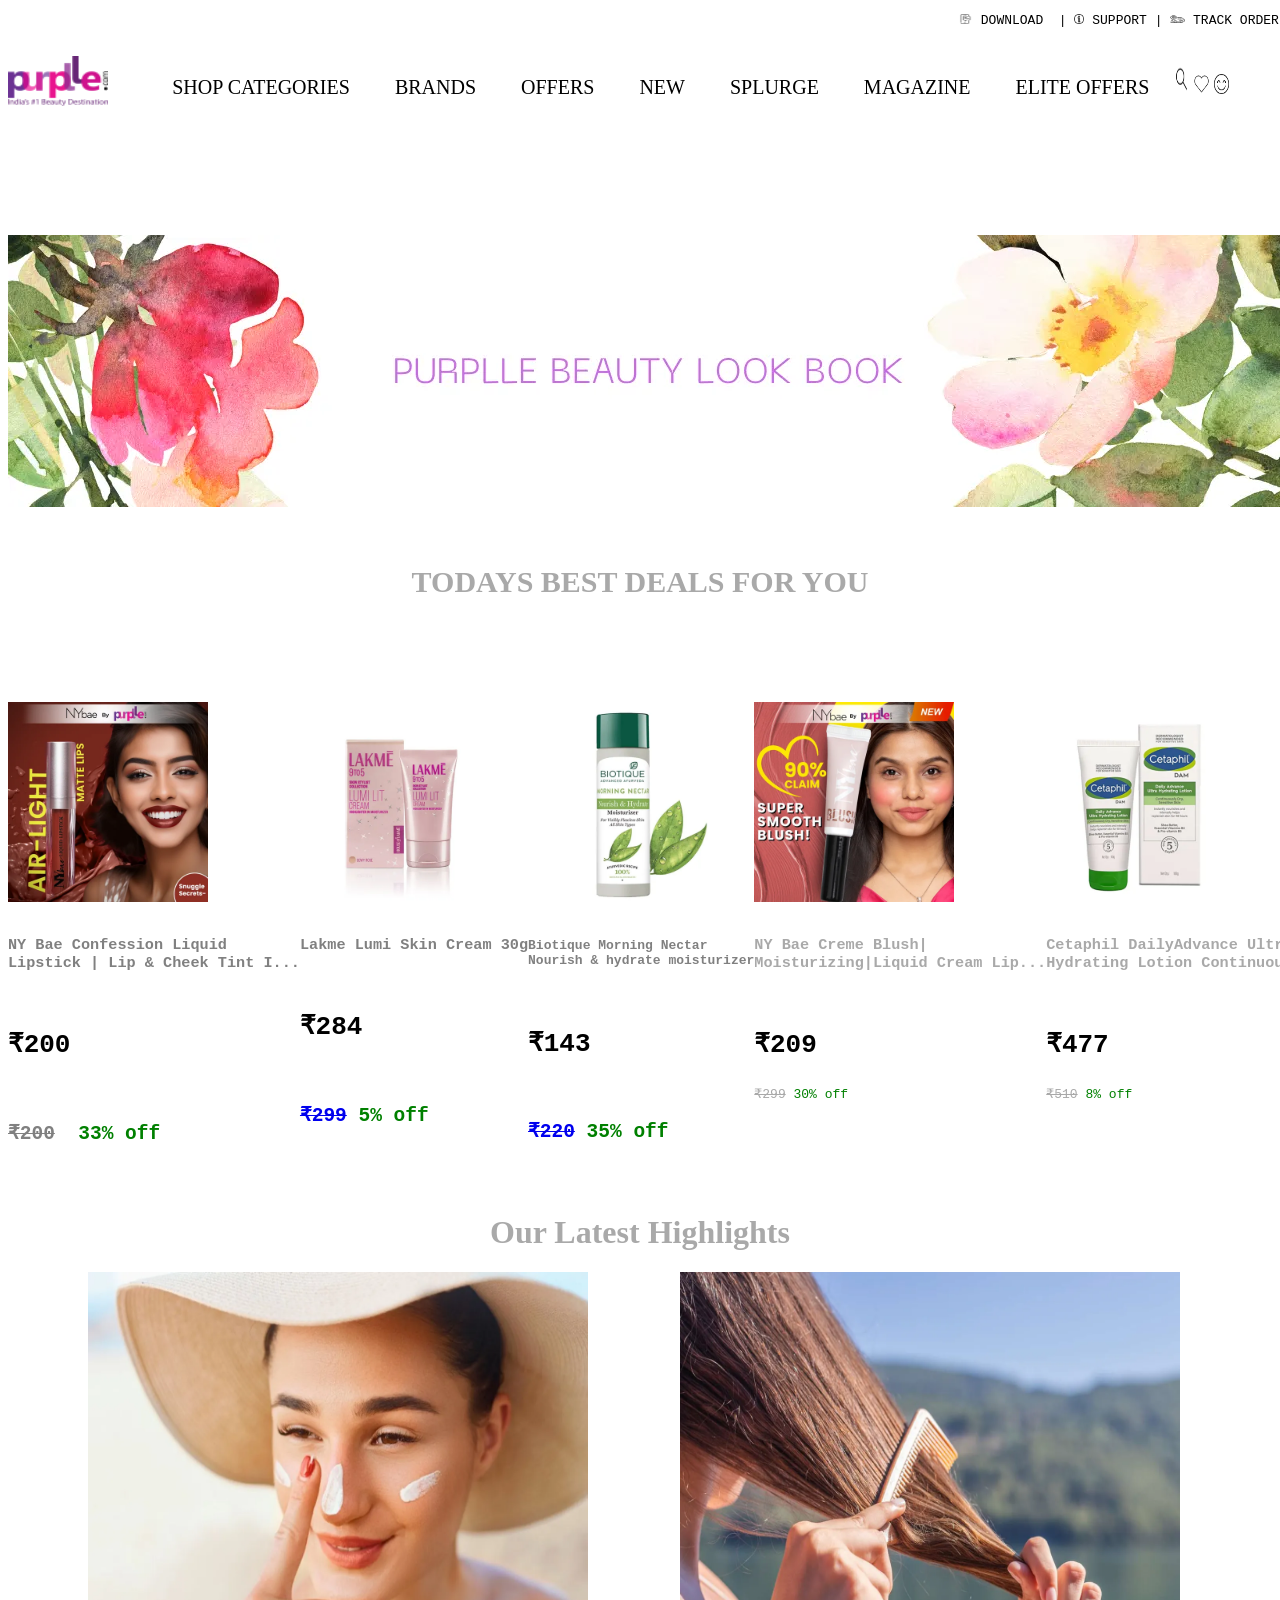
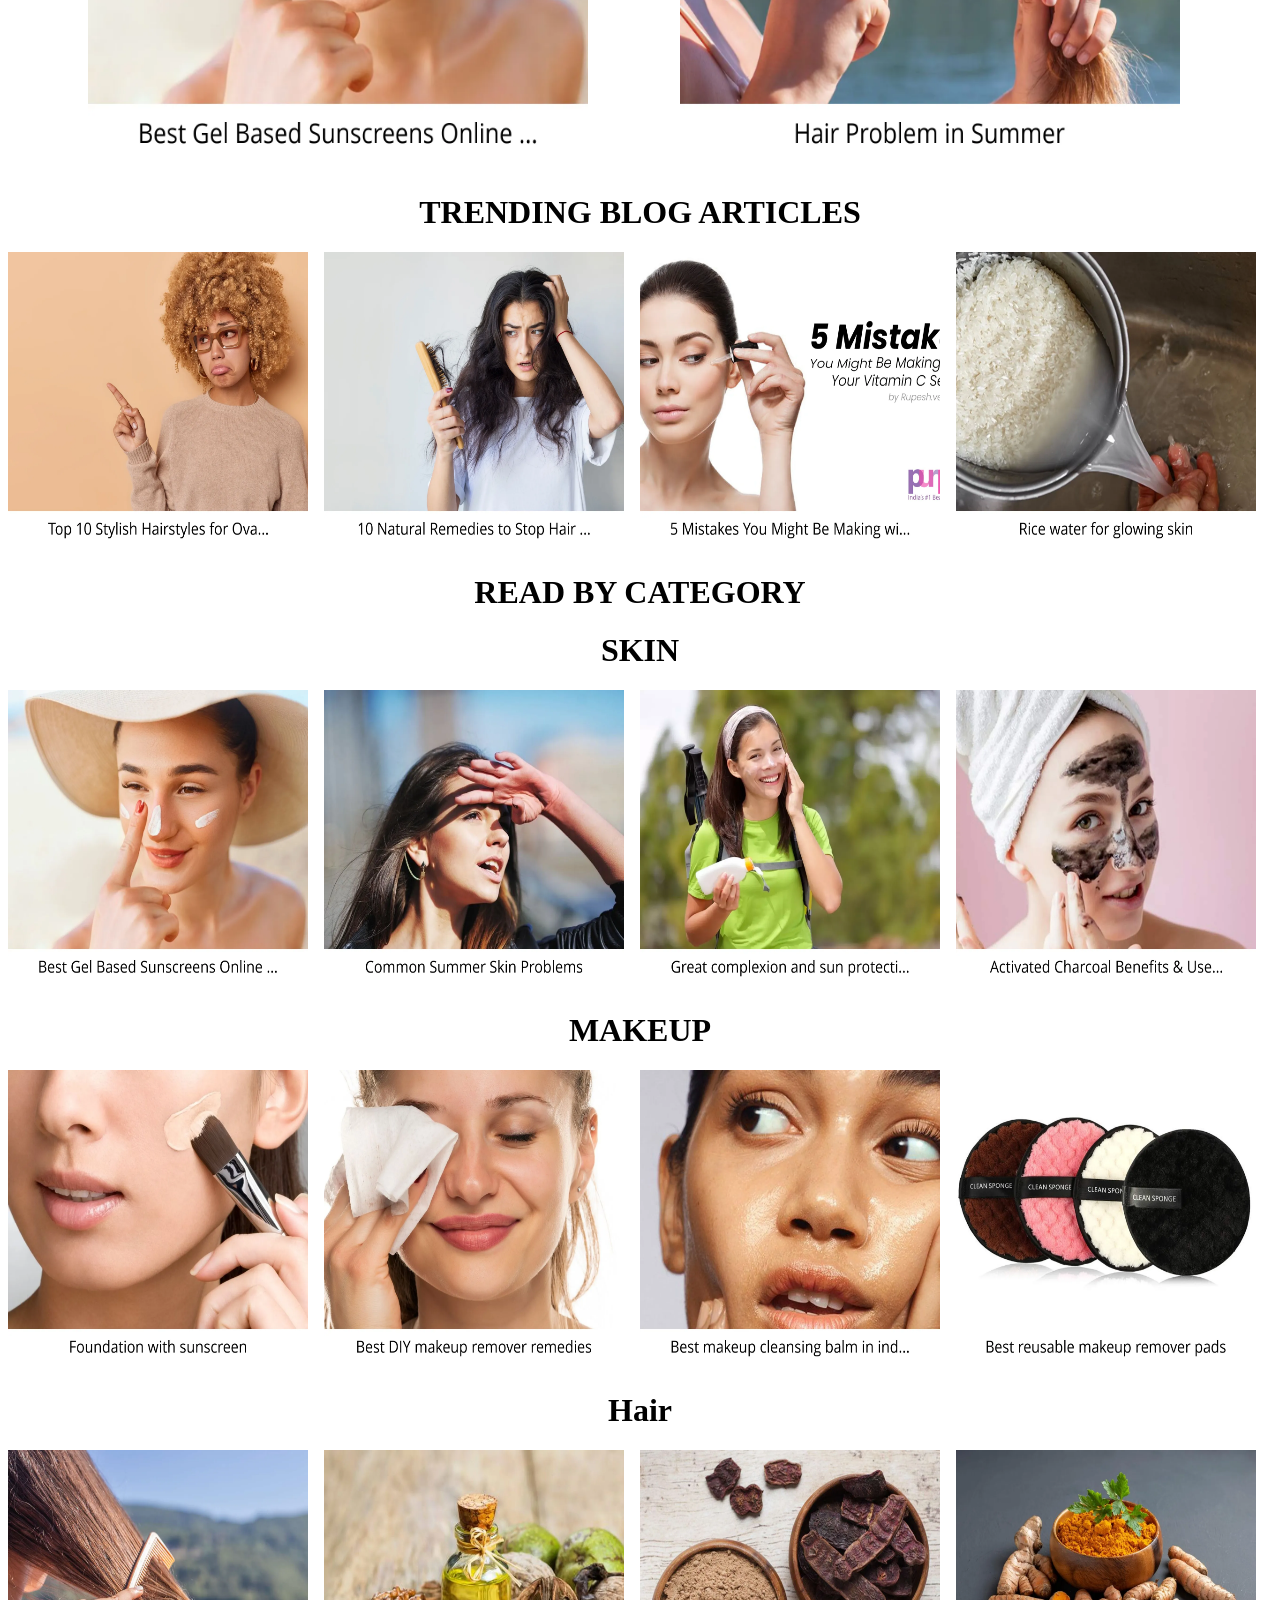
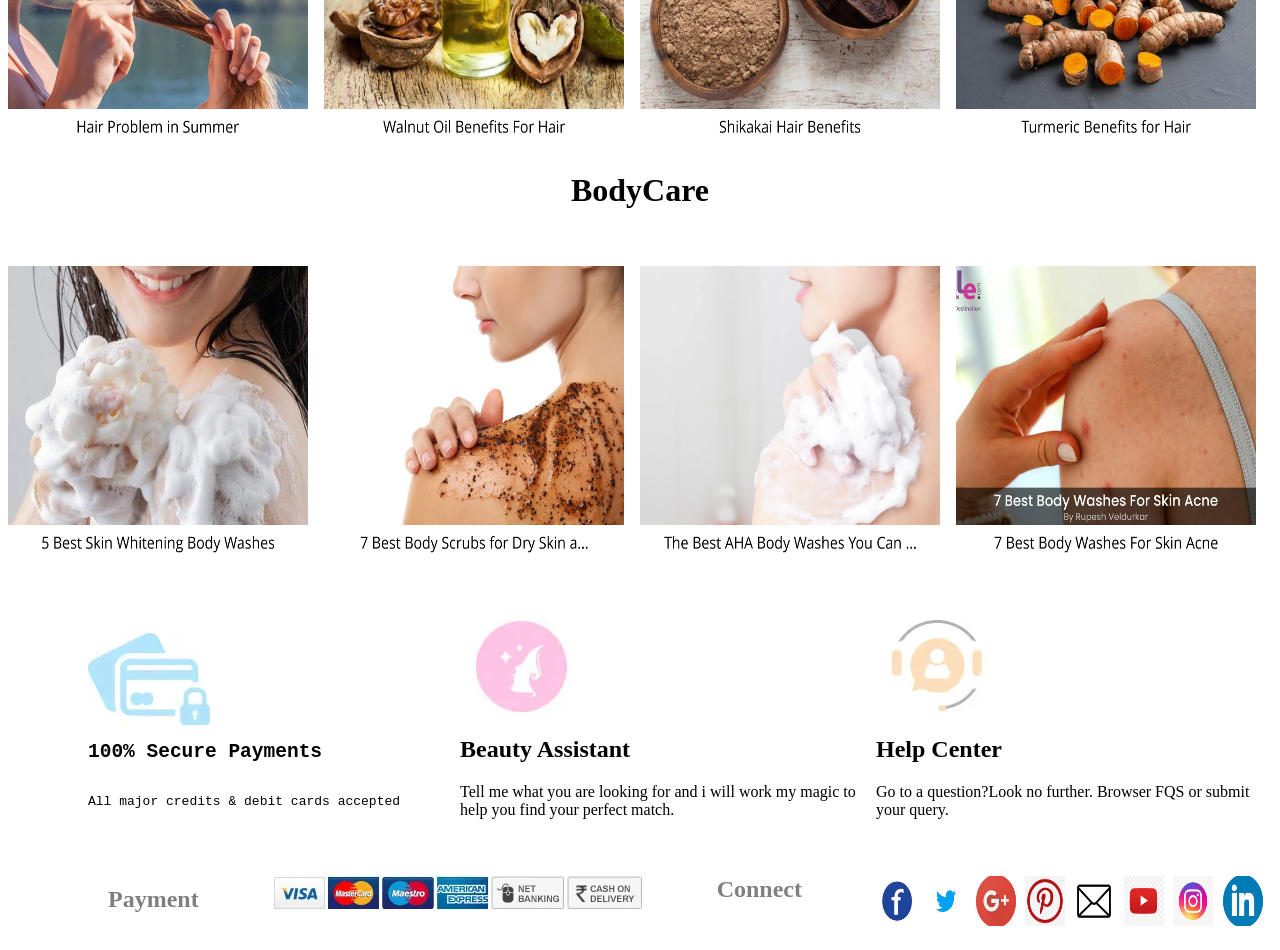
<file: refund.html>
<!doctype html>
<html>
<head>
<title>product webpage</title>
<link rel="stylesheet" href="./css/poll.css">
</head>
<body>
<pre>
<div class="a"><a href="download.html"style="text-decoration:none;"><img src="./images/down.png" width=15px height=10px><span style="color:black;"> DOWNLOAD</span></a>  | <a href="" style="text-decoration:none;"><img src="./images/support.png" width=10px height=10px><span style="color:black;"> SUPPORT</span></a> | <a href="" style="text-decoration:none;"><img src="./images/track.png"width=15px height=10px><span style="color:black;"> TRACK ORDER</span></a></div>
</pre>
</div>
<div class="ali">
<nav> 
<div class="gin"><img src="./images/ale.png" width=100px height=50px></div>
<ul>
<li><a  class="shop-nav" href="#subu" style="text-decoration:none;"><span style="color:black;">SHOP CATEGORIES</span></a>
<div id="subu">
<div class="suve">
<div class="kav">
<pre>
Hair Accessories
<h4>Complete Hair Accessories Collection
Hair Clips & Bands
Hair Extensions
</h4>
</pre>
</div>
<div class="dhanu">
<pre>
Toners & Face Mists
<h4>Complete Toners & Face Mists Collection
Toners
Face Mists
</h4>
</pre>
</div>
</div>
<div class="nis">
<div class="subi">
<pre>
Makeup Accessories
<h4>Complete Makeup Accessories
Collection
Makeup Pouches
Nail Art
Eye Lenses
</h4>
</pre>
</div>
<div class="prathi">
<pre>
Gifts and Values Sets-Mom & Baby
<h4>
Complete Gifts and Value Sets-Mom & 
Baby Collection
Mom & Baby Gift Sets
</h4>
</pre>
</div>
</div>
<div class="japi">
<div class="aar">
<pre>
Oral Care
<h4>Complete Oral Care Collection
Floss & Tongue Cleaners
Mouthwash 
Toothpaste
ToothBrush
</h4>
</pre>
</div>
<div class="ind">
<pre>
Lifestyle Appliances
<h4>
Complete Lifestyle Appliances Collection
Smart Watches
Smart Bands
Headphones 
</h4>
</pre>
</div>
</div>
</div>
</li>
<li><a href="#desi"style="text-decoration:none;"><span style="color:black;">BRANDS</span></a>
<div class="desi">
<img src="./images/loq.png">
<img src="./images/low.png">
<img src="./images/ny.png">
<img src="./images/suq.png">
<img src="./images/gv.png">
<img src="./images/fac.png">
<img src="./images/plu.png">
<img src="./images/bit.png">
<img src="./images/kar.png">
<img src="./images/cli.png">
<img src="./images/mur.png">
<img src="./images/mac.png">
</div>
</li>
<li><a href="offers.html"style="text-decoration:none;"><span style="color:black;">OFFERS</span></a></li>
<li><a href="new.html"style="text-decoration:none;"><span style="color:black;">NEW</span></a></li> 
<li><a href="splurge.html"style="text-decoration:none;"><span style="color:black;">SPLURGE</span></a></li>
<li><a href="refund.html"style="text-decoration:none;"><span style="color:black;">MAGAZINE</span></a></li>
<li><a href="ellite.html"style="text-decoration:none;"><span style="color:black;">ELITE OFFERS</span></a></li> 
<img src="./images/search.png"width=15px height=30px>
<img src="./images/fav.png"width=15px height=20px>
<img src="./images/smile.png"width=15px height=20px>
</ul>
</nav>
</div>

</div><br>
<br>
<img src="./images/bam.png"><br>
<br>
<br>
<br>
<div class="best"><center><b>TODAYS BEST DEALS FOR YOU</b></center></div>
<br>
<br>
<br>
<br>
<br>

<div class="bike">
<div class="lip">
<pre>
<a href="ny.html"style="text-decoration:none;"><img src="./images/lip.png"width=200px height=200px><br>
<h3><span style="color:grey;">NY Bae Confession Liquid
Lipstick | Lip & Cheek Tint I...</h3>
<h1><p><span style="color:black;">&#8377;200</span></p></h1>
<h2><span style="color:grey;"><p><del>&#8377;200</del></span>  <span style="color:green;">33% off</span></p></a></span></h2>
</pre>

</div>

<div class="lak">
<pre>
<a href="lakme.html"style="text-decoration:none;" ><img src="./images/lak.png"width=200px height=200px><br>
<h3><span style="color:grey;">Lakme Lumi Skin Cream 30g</h3>
<h1><p><span style="color:black;">&#8377;284</span></p></h1>
<h2><p><del>&#8377;299</del> <span style="color:green;">5% off</span></p></h2></span></a>
</pre></div>
<div class="biot">
<pre>
<a href="bio.html"style="text-decoration:none;"><img src="./images/bio.png"width=200px height=200px><br>
<h4><span style="color:grey;">Biotique Morning Nectar 
Nourish & hydrate moisturizer</h4>
<h1><p><span style="color:black;">&#8377;143</span></p></h1>
<h2><p><del>&#8377;220</del> <span style="color:green;">35% off</span></p></h2></span></a>
</pre>
</div>
<div class="baek">
<pre>
<img src="./images/bae.png"width=200px height=200px><br>
<h3>NY Bae Creme Blush|
Moisturizing|Liquid Cream Lip...</h3>
<h1><p><span style="color:black;">&#8377;209</span></p></h1><p><del>&#8377;299</del> <span style="color:green;">30% off</span></p>
</pre></div>
<div class="dal">
<pre>
<img src="./images/dal.png"width=200px height=200px><br>
<h3>Cetaphil DailyAdvance Ultra
Hydrating Lotion Continuously </h3>
<h1><p><span style="color:black;">&#8377;477</span></p></h1><p><del>&#8377;510</del> <span style="color:green;">8% off</span></p>
</pre></div>
</div>
<center><h1><span style="color:darkgrey;">Our Latest Highlights</span></h1></center>
<div class="sun">

<img src="./images/sun.png" width=500px height=500px>
<img src="./images/ha.png" width=500px height=500px>

</div>
<h1><center>TRENDING BLOG ARTICLES</center></h1>
<div class="tools">
<img src="./images/to.png"width=300px height=300px>
<img src="./images/ten.png" width=300px height=300px>
<img src="./images/mis.png"width=300px height=300px>
<img src="./images/ric.png"width=300px height=300px>
</div>
<h1><center>READ BY CATEGORY</center></h1>
<h1><center>SKIN</center></h1>
<div class="skin">
<img src="./images/sun.png" width=300px height=300px>
<img src="./images/sa.png"width=300px height=300px>
<img src="./images/gr.png"width=300px height=300px>
<img src="./images/ac.png"width=300px height=300px>
</div>
<h1><center>MAKEUP</center></h1>
<div class="qw">
<img src="./images/fo.png"width=300px height=300px>
<img src="./images/di.png"width=300px height=300px>
<img src="./images/ke.png"width=300px height=300px>
<img src="./images/ci.png"width=300px height=300px>
</div>
<h1><center>Hair</center></h1>
<div class="wq">
<img src="./images/ha.png"width=300px height=300px>
<img src="./images/wal.png"width=300px height=300px>
<img src="./images/shi.png"width=300px height=300px>
<img src="./images/tu.png"width=300px height=300px>
</div>
<h1><center>BodyCare</center></h1>
<br>
<br>
<div class="ew">
<img src="./images/wh.png"width=300px height=300px>
<img src="./images/sev.png"width=300px height=300px>
<img src="./images/th.png"width=300px height=300px>
<img src="./images/dy.png"width=300px height=300px>
</div>
<br>
<br>
<br>
<div class="ion">
<pre>
<div class="im">
    <img src="./images/pay.png">
<h2>100% Secure Payments   </h2>
All major credits & debit cards accepted
</div></pre>
<div class="beu">
<img src="./images/beu.png">
<a href="refund.html"style="text-decoration:none;">
<h2><span style="color:black;">Beauty Assistant</span></h2>
<span style="color:black;">Tell me what you are looking for and i will work
my magic to help you find your perfect match.</span></a>
</div>
<div class="mic">
<img src="./images/mic.png">
<a href="support.html"style="text-decoration:none;">
<h2><span style="color:black;">Help Center</span></h2>
<span style="color:black;">Go to a question?Look no further.
Browser FQS or submit your query.</span> </a>
</div></div>
<br>
<br>
<br>
<div class="der">
<div class="paym">
<div class="hz"><h2><span style="color:grey;">Payment</span></h2></div>
<img src="./images/am.png">
</div>
<div class="conn">
<div class="s"><h2><span style="color:grey;">Connect</span></h2></div>
<div class="logo">
<img src="./images/fac.jpg"width=40px height=50px>
<img src="./images/tw.png" width=40px height=50px>
<img src="./images/gp.jpg"width=40px height=50px>
<img src="./images/pri.png"width=40px height=50px>
<img src="./images/mail.png"width=40px height=50px>
<img src="./images/you.jpg" width=40px height=50px>
<img src="./images/insta.jpg" width=40px height=50px>
<img src="./images/link.png"width=40px height=50px>
</div>
</div></div>
</body>
</html>
</file>
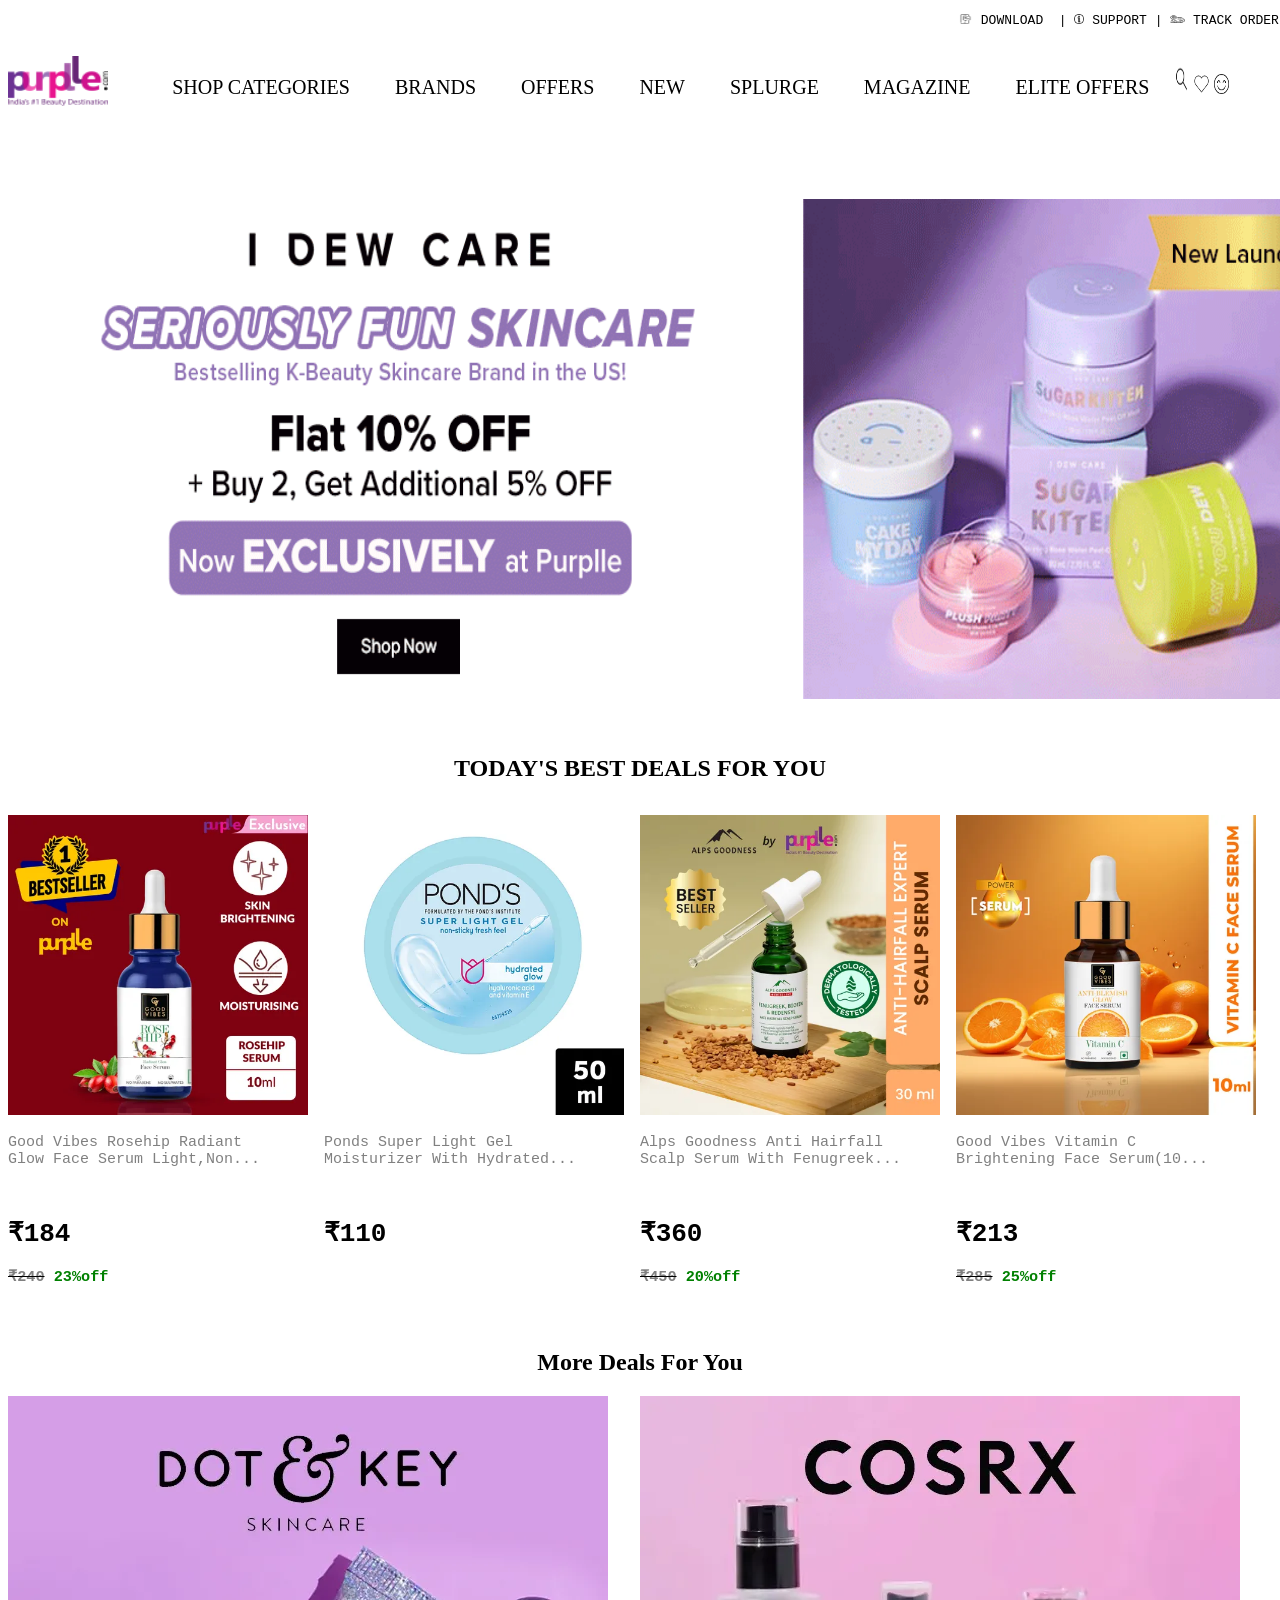
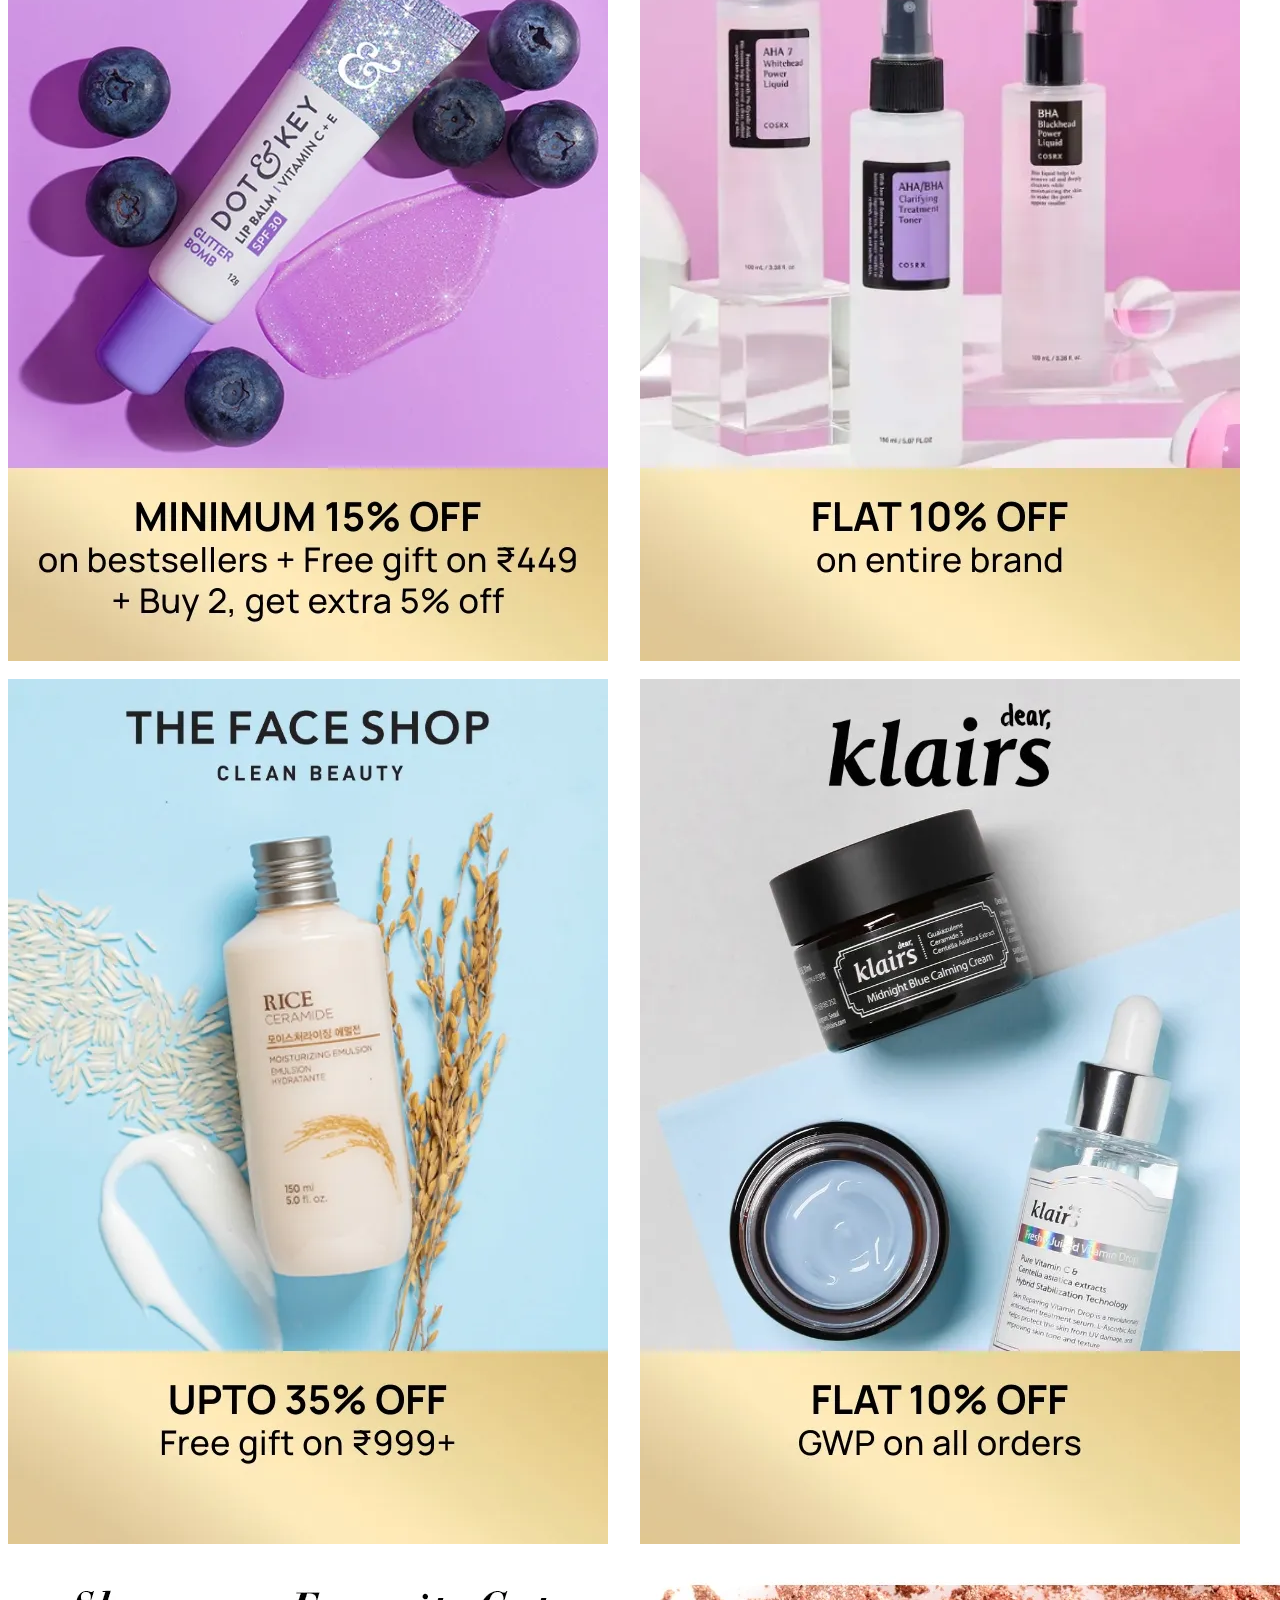
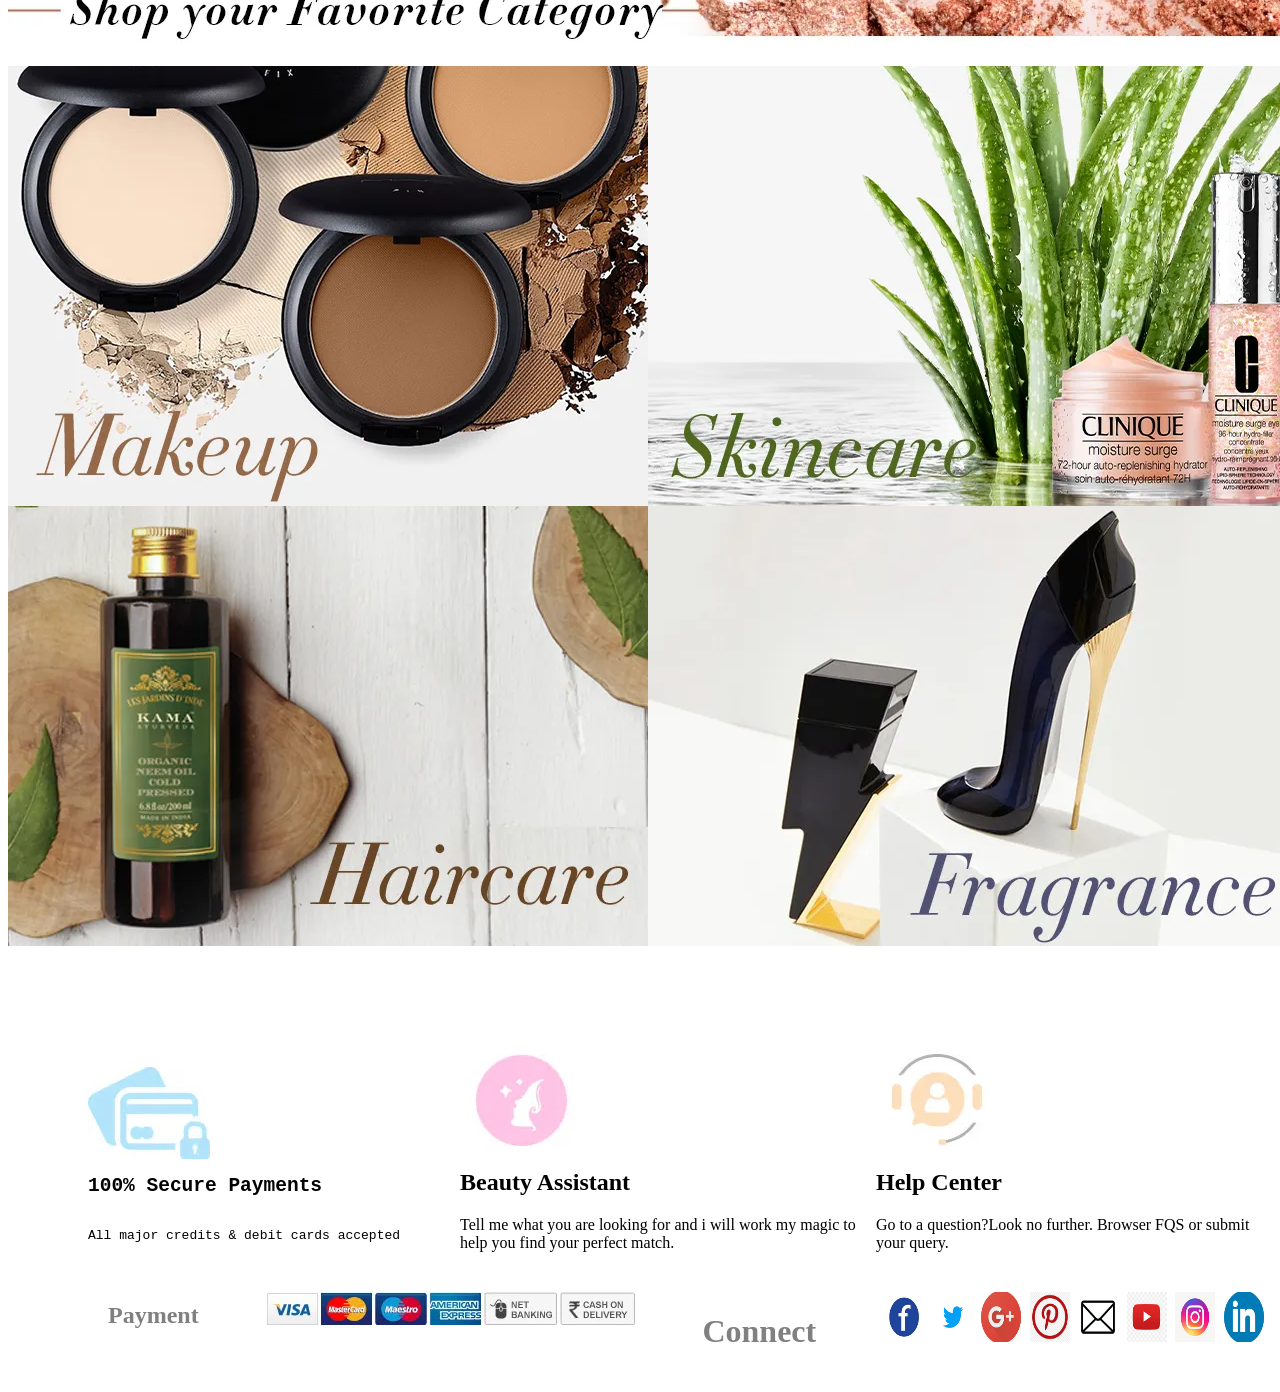
<file: splurge.html>
<!doctype html>
<html>
<head>
<title>
</title>
<link rel="stylesheet" href="./css/poll.css">
</head>
<body>
<pre>
<div class="a"><a href="download.html"style="text-decoration:none;"><img src="./images/down.png" width=15px height=10px><span style="color:black;"> DOWNLOAD</span></a>  | <a href="support.html" style="text-decoration:none;"><img src="./images/support.png" width=10px height=10px><span style="color:black;"> SUPPORT</span></a> | <a href="" style="text-decoration:none;"><img src="./images/track.png"width=15px height=10px><span style="color:black;"> TRACK ORDER</span></a></div>
</pre>
<div class="ali">
<nav> 
<div class="gin"><img src="./images/ale.png" width=100px height=50px></div>
<ul>
<li><a  class="shop-nav" href="#subu" style="text-decoration:none;"><span style="color:black;">SHOP CATEGORIES</span></a>
<div id="subu">
<div class="suve">
<div class="kav">
<pre>
Hair Accessories
<h4>Complete Hair Accessories Collection
Hair Clips & Bands
Hair Extensions
</h4>
</pre>
</div>
<div class="dhanu">
<pre>
Toners & Face Mists
<h4>Complete Toners & Face Mists Collection
Toners
Face Mists
</h4>
</pre>
</div>
</div>
<div class="nis">
<div class="subi">
<pre>
Makeup Accessories
<h4>Complete Makeup Accessories
Collection
Makeup Pouches
Nail Art
Eye Lenses
</h4>
</pre>
</div>
<div class="prathi">
<pre>
Gifts and Values Sets-Mom & Baby
<h4>
Complete Gifts and Value Sets-Mom & 
Baby Collection
Mom & Baby Gift Sets
</h4>
</pre>
</div>
</div>
<div class="japi">
<div class="aar">
<pre>
Oral Care
<h4>Complete Oral Care Collection
Floss & Tongue Cleaners
Mouthwash 
Toothpaste
ToothBrush
</h4>
</pre>
</div>
<div class="ind">
<pre>
Lifestyle Appliances
<h4>
Complete Lifestyle Appliances Collection
Smart Watches
Smart Bands
Headphones 
</h4>
</pre>
</div>
</div>
</div>
</li>
<li><a href="#desi"style="text-decoration:none;"><span style="color:black;">BRANDS</span></a>
<div class="desi">
<img src="./images/loq.png">
<img src="./images/low.png">
<img src="./images/ny.png">
<img src="./images/suq.png">
<img src="./images/gv.png">
<img src="./images/fac.png">
<img src="./images/plu.png">
<img src="./images/bit.png">
<img src="./images/kar.png">
<img src="./images/cli.png">
<img src="./images/mur.png">
<img src="./images/mac.png">
</div>
</li>
<li><a href="offers.html"style="text-decoration:none;"><span style="color:black;">OFFERS</span></a></li>
<li><a href="new.html"style="text-decoration:none;"><span style="color:black;">NEW</span></a></li> 
<li><a href="splurge.html"style="text-decoration:none;"><span style="color:black;">SPLURGE</span></a></li>
<li><a href="refund.html"style="text-decoration:none;"><span style="color:black;">MAGAZINE</span></a></li>
<li><a href="ellite.html"style="text-decoration:none;"><span style="color:black;">ELITE OFFERS</span></a></li> 
<img src="./images/search.png"width=15px height=30px>
<img src="./images/fav.png"width=15px height=20px>
<img src="./images/smile.png"width=15px height=20px>
</ul>
</nav>
</div>
<div class="apple">
<img src="./images/gifi.png"width=1300px height=500px>
<img src="./images/bran.png"width=1260px height=500px>
<img src="./images/loi.png"width=1260px height=500px>
</div>
<br>
<br>
<center><h2>TODAY'S BEST DEALS FOR YOU</h2></center>
<div class="ball">
<div class="cat">
<pre>
<img src="./images/ro.png"width=300px height=300px><br>
<div class="denm"><span style="color:grey;">Good Vibes Rosehip Radiant
Glow Face Serum Light,Non...
</span>
</div>
<h1>&#8377;184</h1><h3><del><span style="color:grey;">&#8377;240</span></del><span style="color:green;"> 23%off</span></h3>
</pre>
</div>
<div class="cat">
<pre>
<img src="./images/pod.png"width=300px height=300px><br>
<div class="denm"><span style="color:grey;">Ponds Super Light Gel
Moisturizer With Hydrated...
</span>
</div>
<h1>&#8377;110</h1>
</pre>
</div>
<div class="cat">
<pre>
<img src="./images/sc.png"width=300px height=300px><br>
<div class="denm"><span style="color:grey;">Alps Goodness Anti Hairfall
Scalp Serum With Fenugreek...
</span>
</div>
<h1>&#8377;360</h1><h3><del><span style="color:grey;">&#8377;450</span></del><span style="color:green;"> 20%off</span></h3>
</pre>
</div>
<div class="cat">
<pre>
<img src="./images/ser.png"width=300px height=300px><br>
<div class="denm"><span style="color:grey;">Good Vibes Vitamin C 
Brightening Face Serum(10...
</span>
</div>
<h1>&#8377;213</h1><h3><del><span style="color:grey;">&#8377;285</span></del><span style="color:green;"> 25%off</span></h3>
</pre>
</div>
</div>
<h2><center>More Deals For You</center></h2>
<div class="donk">
<img src="./images/ber.png">
<img src="./images/cos.png">
</div><br>
<div class="elep">
<img src="./images/cle.png">
<img src="./images/kl.png">
</div>
<br>
<img src="./images/cat.png">

<div class="fele">
<img src="./images/web.png">
<img src="./images/care.png">
</div>
<div class="fake">
<img src="./images/nee.png">
<img src="./images/slip.png">
</div>
<br>
<br>
<br>
<br>
<br>
<br>
<div class="ion">
<pre>
<div class="im">
    <img src="./images/pay.png">
<h2>100% Secure Payments   </h2>
All major credits & debit cards accepted
</div></pre>
<div class="beu">
<img src="./images/beu.png">
<a href="refund.html"style="text-decoration:none;">
<h2><span style="color:black;">Beauty Assistant</span></h2>
<span style="color:black;">Tell me what you are looking for and i will work
my magic to help you find your perfect match.</span></a>
</div>
<div class="mic">
<img src="./images/mic.png">
<a href="support.html"style="text-decoration:none;">
<h2><span style="color:black;">Help Center</span></h2>
<span style="color:black;">Go to a question?Look no further.
Browser FQS or submit your query.</span> </a>
</div></div>
<br>
<br>
<div class="der">
<div class="paym">
<div class="hz"><h2><span style="color:grey;">Payment</span></h2></div>
<img src="./images/am.png">
</div>
<div class="conn">
<h1><span style="color:grey;">Connect</span></h1>
<div class="logo">
<img src="./images/fac.jpg"width=40px height=50px>
<img src="./images/tw.png" width=40px height=50px>
<img src="./images/gp.jpg"width=40px height=50px>
<img src="./images/pri.png"width=40px height=50px>
<img src="./images/mail.png"width=40px height=50px>
<img src="./images/you.jpg" width=40px height=50px>
<img src="./images/insta.jpg" width=40px height=50px>
<img src="./images/link.png"width=40px height=50px>
</div>
</div></div>





</body>
</html>
</file>
<file: css/poll.css>
.a{
margin-left:950px;
}
.pu{
background:linear-gradient(to right,#ff69b4,#9370db);
height:600px;
display:grid;
grid-template-columns:auto auto;

}
.ph{
margin-left:20px;
padding:70px;
}
.pi{
padding:70px;
margin-right:200px;

}
.te{
margin-bottom:300px;
padding-bottom:20px;
color:white;
text-align:center;
margin-left:500px;
position:absolute;
margin-top:150px;
}
.tex{
margin-bottom:90px;
}
.app{
margin-left:500px;
display:grid;
grid-template-columns:auto auto;
margin-bottom:100px;
position:absolute;
margin-top:300px;
}
.qr{
margin-left:700px;
position:absolute;
margin-top:450px;
}
.shop{
padding:30px;
margin-left:50px;
font-size:50px;
color:grey;
}
.cam{
display:grid;
grid-template-columns:auto auto;
}
.ben{
display:grid;
grid-template-columns:auto auto;
}
.tick{
display:grid;
grid-template-columns:auto auto;
}
.cor{
display:grid;
grid-template-columns:auto auto;
}
.coll{
display:grid;
grid-template-row:auto;
grid-template-row:auto;
grid-template-row:auto;
grid-template-row:auto;
}
#we{
display:grid;
grid-template-row:auto;
grid-template-row:auto;
margin-left:100px;
}
#sec{
display:grid;
grid-template-row:auto;
grid-template-row:auto;
}
#cash{
display:grid;
grid-template-row:auto;
grid-template-row:auto;
}
#free{
display:grid;
grid-template-row:auto;
grid-template-row:auto;
}
#put{
display:grid;
grid-template-columns:auto auto auto auto ;
background:linear-gradient(to right,#ff69b4,#9370db);
height:200px;
padding:100px;
color:white;
}
.cus{
color:grey;
font-size:50px;
}
.qu{
width:400px;
height:250px;
background-color:#ffffff;
border-bottom:5px solid ;
border-bottom-color:linear-gradient(to right,purple,pink);
padding:20px;
box-shadow:0 0 10px rgba(0,0,0,0.5);
margin-left:80px;
}
.kh{
width:400px;
height:250px;
background-color:#ffffff;
border-bottom:5px solid;
border-bottom-color:linear-gradient(to right,purple,pink);
padding:20px;
box-shadow:0 0 10px rgba(0,0,0,0.5);
}
#mer{
display:flex;
flex-direction:row;
gap:110px;
}
.sap{
width:400px;
height:250px;
background-color:#ffffff;
border-bottom:5px solid;
border-bottom-color:linear-gradient(to right,purple,pink);
padding:20px;
box-shadow:0 0 10px rgba(0,0,0,0.5);
margin-left:80px;
}
.seem{
width:400px;
height:250px;
background-color:#ffffff;
border-bottom:5px solid;
background-bottom-color:linear-gradient(to right,purple,pink);
padding:20px;
box-shadow:0 0 10px rgba(0,0,0,0.5 );
margin-left:115px;
}

.rev{
display:grid;
grid-template-columns:auto auto;
}
.do{
font-size:50px;
color:grey;
}
.pp{
margin-left:400px;
}
.gin{
margin-top:20px;
}
nav{
display:grid;
grid-template-columns:repeat(11,auto);
font-size:20px;
margin-top:-20px;
}
.hi{
width:600px;
height:80px;
background-color:#ffffff;
box-shadow:0 0 10px rgba(0,0,0,0.5);
padding:60px;
margin-left:290px;
}
.you{
width:600px;
height:300px;
background-color:#ffffff;
box-shadow:0 0 10px rgba(0,0,0,0.5);
padding:60px;
margin-left:290px;
}
.need{
width:600px;
height:200px;
background-color:#ffffff;
box-shadow:0 0 10px rgba(0,0,0,0.5);
padding:60px;
margin-left:290px;
}
.im{
display:grid;
grid-template-row:auto;
grid-template-row:auto;
grid-template-row:auto;
margin-left:80px;
}
.beu{
display:grid;
grid-template-row:auto;
grid-template-row:auto;
grid-template-row:auto;
margin-left:60px;
}
.mic{
display:grid;
grid-template-row:auto;
grid-template-row:auto;
grid-template-row:auto;
margin-left:20px;
}
.ion{
display:grid;
grid-template-columns:auto auto auto;
}
.paym{
display:grid;
grid-template-columns:auto auto;
}
.logo{
display:grid;
grid-template-columns:repeat(8,auto);
margin-bottom:-20px;
}
.s{
margin-top:-20px;
}
.conn{
display:grid;
grid-template-columns:auto auto;
}
.der{
display:grid;
grid-template-columns:auto auto;

}
.hz{
margin-left:100px;
vertical-align:top;
margin-top:-10px;
}
.best{
font-size:30px;
color:darkgrey;
}
rupi{
display:grid;
grid-template-columns:auto auto auto;
}
.lip{
display:grid;
grid-template-row:auto;
grid-template-row:auto;
grid-template-row:auto;
grid-template-row:auto;
color:grey;

}
.lak{
display:grid;
grid-template-row:auto;
grid-template-row:auto;
grid-template-row:auto;
color:darkgrey;
}
.biot{
display:grid;
grid-template-row:auto;
grid-template-row:auto;
grid-template-row:auto;
grid-template-row:auto;
color:darkgrey;
}
.baek{
display:grid;
grid-template-row:auto;
grid-template-row:auto;
grid-template-row:auto;
grid-template-row:auto;
color:darkgrey;
}
.dal{
display:grid;
grid-template-row:auto;
grid-template-row:auto;
grid-template-row:auto;
grid-template-row:auto;
color:darkgrey;
}
.bike{
display:grid;
grid-template-columns:repeat(5,auto);
}
.sun{
display:grid;
grid-template-columns:auto auto;
margin-left:80px;
}
.tools{
display:grid;
grid-template-columns:auto auto auto auto;
}
.skin{
display:grid;
grid-template-columns:auto auto auto auto;
}
.qw{
display:grid;
grid-template-columns:auto auto auto auto;
}
.wq{
display:grid;
grid-template-columns:auto auto auto auto;
}
.ew{
display:grid;
grid-template-columns:auto auto auto auto;
}
.rt{
overflow:hidden;
margin: 0 auto;
margin-left:-40px;
}
.rt img{
width:100%;
transition:0.5s all ease-in-out;
}
.rt:hover img{
transform:scale(1.1);
}
#rate{
width:60px;
height:30px;
border-radius:20px;
background-color:green;
color:white;

}
.yt{
display:grid;
grid-template-row:repeat(5,auto);
}
.sd{
display:grid;
grid-template-columns:auto auto;
}
.uy{
margin-bottom:260px;
}
.fr{
display:grid;
grid-template-columns:repeat(4,auto);
}
.fq{
margin-top:-240px;
}
#pri{
width:350px;
height:30px;
border-radius:20px;
color:blue;
border-color:blue;
font-size:20px;
}
#lipses{
width:95px;
height:35px;
border-radius:20px;
border-color:#D3D3D3;
}
#lig{
width:250px;
height:30px;
border-radius:20px;
border-color:#D3D3D3;
}
#fi{
width:95px;
height:35px;
border-radius:20px;
border-color:#D3D3D3;
}
#in{
width:95px;
height:35px;
border-radius:20px;
border-color:#D3D3D3;
}
#an{
width:95px;
height:35px;
border-radius:20px;
border-color:#D3D3D3;
}
#on{
width:95px;
height:35px;
border-radius:20px;
border-color:#D3D3D3;
}
#one{
width:120px;
height:35px;
border-radius:20px;
border-color:blue;
color:blue;
}
#eno{
width:120px;
height:35px;
border-radius:20px;
border-color:#D3D3D3;
}
#cart{
width:200px;
height:60px;
border-radius:10px;
border-color:blue;
background-color:blue;
color:white;
font-size:20px;
}
.axe{
display:grid;
grid-template-columns:auto auto;
}
.jpg{
display:grid;
grid-template-columns:auto auto;
margin-right:1000px; 
}
.jpeg{
width:400px;
height:250px;
background-color:#ffffff;
border-bottom:5px solid ;
border-bottom-color:linear-gradient(to right,purple,pink);
padding:20px;
box-shadow:0 0 10px rgba(0,0,0,0.5);
margin-right:80px;
}
.bug{
display:grid;
grid-template-columns:auto auto;
}
.png{
margin-left:-600px;
}
#ex{
width:200px;
height:50px;
border-radius:30px;
color:blue;
border-color:blue;
}
.grow{
display:grid;
grid-template-columns:auto auto auto auto;
}
.mabe{
display:grid;
grid-template-columns:auto auto auto auto;
}
#lakhs{
width:150px;
height:40px;
border-radius:20px;
color:blue;
border-color:blue;
}
#pond{
width:200px;
height:50px;
border-radius:20px;
border-color:lightgrey;
}
#fif{
width:100px;
height:40px;
border-radius:20px;
border-color:lightgrey;
}
#fin{
width:150px;
height:40px;
border-radius:20px;
border-color:lightgrey;
}
.suve{
display:grid;
grid-template-row:auto;
grid-template-row:auto;
}
.nis{
display:grid;
grid-template-row:auto;
grid-template-row:auto;
}
.japi{
display:grid;
grid-template-row:auto;
grid-template-row:auto;
}


nav ul li{
display:inline-block;
padding:20px;
margin-bottom:60px;
}
nav ul li #subu{
display:none;
position:absolute;
background-color:#f9f9f9;
box-shadow:0 8px 16px 0 rgba(0,0,0,0.2);
padding:100px;
font-family:'Gill Sans', 'Gill Sans MT', Calibri, 'Trebuchet MS', sans-serif;
}
nav ul li:hover #subu{
display:block;
}

#subu{
display:flex;
flex-direction:row;
}


nav ul li .desi{
display:none;
position:absolute;
background-color:#f9f9f9;
box-shadow:0 8px 16px 0 rgba(0,0,0,0.2);
padding:100px;
}
nav ul li:hover .desi{
display:block;
}
.trans{
display:grid;
grid-template-columns:auto auto auto auto;
}
.danil{
animation:slideIn 60s linear infinite;
}
@keyframes slideIn{
0%,20%{
transform:translatex(0%);
}
25%,45%{
transform:translatex(-100%);
}
50%,70%{
transform:translatex(-200%);
}
75%,90%{
transform:translatex(-300%);
}
}
.danil:nth-child(1){
animation:slideIn 60s linear infinite;
}
.danil:nth-child(2){
animation:slideIn 60s linear infinite 10s;
}
.danil:nth-child(3){
animation:slideIn 60s linear infinite 15s;
}

.danil:nth-child(4){
animation:slideIn 60s linear infinite 20s;
}

.danil:nth-child(5){
animation:slideIn 60s linear infinite 25s;
}

.danil:nth-child(6){
animation:slideIn 60s linear infinite 30s;
}
.fea{
letter-spacing:5px;
}
.pede{
display:grid;
grid-template-columns:auto auto auto auto;
}
.arrange{
display:grid;
grid-template-columns:auto auto auto auto;
}
.mard{
display:grid;
grid-template-columns:auto auto auto;
}
.mard{
animation:slideIn 60s linear infinite;
}
@keyframes slideIn{
0%,20%{
transform:translatex(0%);
}
25%,45%{
transform:translatex(-100%);
}
50%,70%{
transform:translatex(-200%);
}
75%,90%{
transform:translatex(-300%);
}
}
.mard:nth-child(1){
animation:slideIn 60s linear infinite;
}
.mard:nth-child(2){
animation:slideIn 60s linear infinite 10s;
}
.mard:nth-child(3){
animation:slideIn 60s linear infinite 15s;
}
.vill{
display:grid;
grid-template-columns:auto auto auto auto;
}
.iemax{
margin-top:-40px;
}
.emax{
display:grid;
grid-template-columns:auto auto auto auto;
}
.pakis{
display:grid;
grid-template-columns:auto auto auto auto;
}
.denm{
font-size:15px;
}
.antr{
display:grid;
grid-template-columns:auto auto auto auto;
}
.brit{
display:grid;
grid-template-columns:auto auto auto auto;
}
.apple{
display:grid;
grid-template-columns:auto auto auto;
}
.apple{
animation:slideIn 60s linear infinite;
}
@keyframes slideIn{
0%,20%{
transform:translatex(0%);
}
25%,45%{
transform:translatex(-100%);
}
50%,70%{
transform:translatex(-200%);
}
75%,90%{
transform:translatex(-300%);
}
}
.apple:nth-child(1){
animation:slideIn 60s linear infinite;
}
.apple:nth-child(2){
animation:slideIn 60s linear infinite 10s;
}
.apple:nth-child(3){
animation:slideIn 60s linear infinite 15s;
}
.ball{
display:grid;
grid-template-columns:auto auto auto auto;
}
.donk{
display:grid;
grid-template-columns:auto auto;
}
.elep{
display:grid;
grid-template-columns:auto auto;
}
.fele{
display:grid;
grid-template-columns:auto auto;
}
.fake{
display:grid;
grid-template-columns:auto auto;
}
.gira{
display:grid;
grid-template-columns:repeat(6,auto);
}
.honk{
display:grid;
grid-template-columns:repeat(6,auto);
}
.slider-container{
position:relative;
width:100%;
height:40rem;
display:flex;
justify-content:flex-start;
align-items:cover;
overflow:hidden;
}
.slider{
position:relative;
width:100%;
height:100%;
display:flex;
flex-direction:row;
align-items:center;
justify-content:space-between;
animation: sliding 15s cubic-bezier(1,0.95,0.565,1) infinite;
}
.slide{
position:relative;
min-width:100%;
height:100%;
}
@keyframes sliding{
0%{
transform:translatex(0%);
}
20%{
transform:translatex(0%);
}
25%{
transform:translatex(-100%);
}
45%{
transform:translatex(-100%);
}

50%{
transform:translatex(-200%);
}
70%{
transform:translatex(-200%);
}
75%{
transform:translatex(-300%);
}
95%{
transform:translatex(-300%);
}
100%{
transform:translatex(-400%);
}
}
.align{
margin-top:-500px;
}
.sma{
display:grid;
grid-template-columns:auto auto auto auto;
}
.crow{
display:grid;
grid-template-columns:auto auto auto;
}
.hund{
display:grid;
grid-template-columns:auto auto;
}
.zip{
display:grid;
grid-template-columns:auto auto;
}
.yor{
display:grid;
grid-template-columns:auto auto;
}
.wedd{
display:grid;
grid-template-columns:auto auto auto auto;
}
.vink{
display:grid;
grid-template-columns:auto auto auto auto;
}
.umb{
display:grid;
grid-template-columns:auto auto;
}
.tape{
display:grid;
grid-template-columns:auto auto;
}
.some{
display:grid;
grid-template-columns:auto auto;
}
.rink{
display:grid;
grid-template-columns:auto auto auto auto;
}
.grow{
display:grid;
grid-template-columns:auto auto auto auto;
}

.brit{
display:grid;
grid-templates-columns:auto auto;
}
#meen{
background-color: white;
  box-shadow: 0 4px 8px rgba(0, 0, 0, 0.2);
  padding: 20px;
  border-radius: 10px; 


}
.hell{
display:grid;
grid-templates-columns:auto auto;
}
#ot{
background-color: white;
  box-shadow: 0 4px 8px rgba(0, 0, 0, 0.2);
  padding: 20px;
  border-radius: 10px; 
}
.mrp{
display:flex;
column-gap:200px;
}
.asa{
display:flex;
column-gap:160px;
}
.mirth{
display:flex;
column-gap:180px;
}
.merc{
display:flex;
column-gap:200px;
}
.ver{
display:flex;
column-gap:60px;
}
.meow{
background-color: white;
  box-shadow: 0 4px 8px rgba(0, 0, 0, 0.2);
  padding: 20px;
  border-radius: 10px; 
  
}
.ode{
display:flex;
 column-gap:60px;
}
</file>
